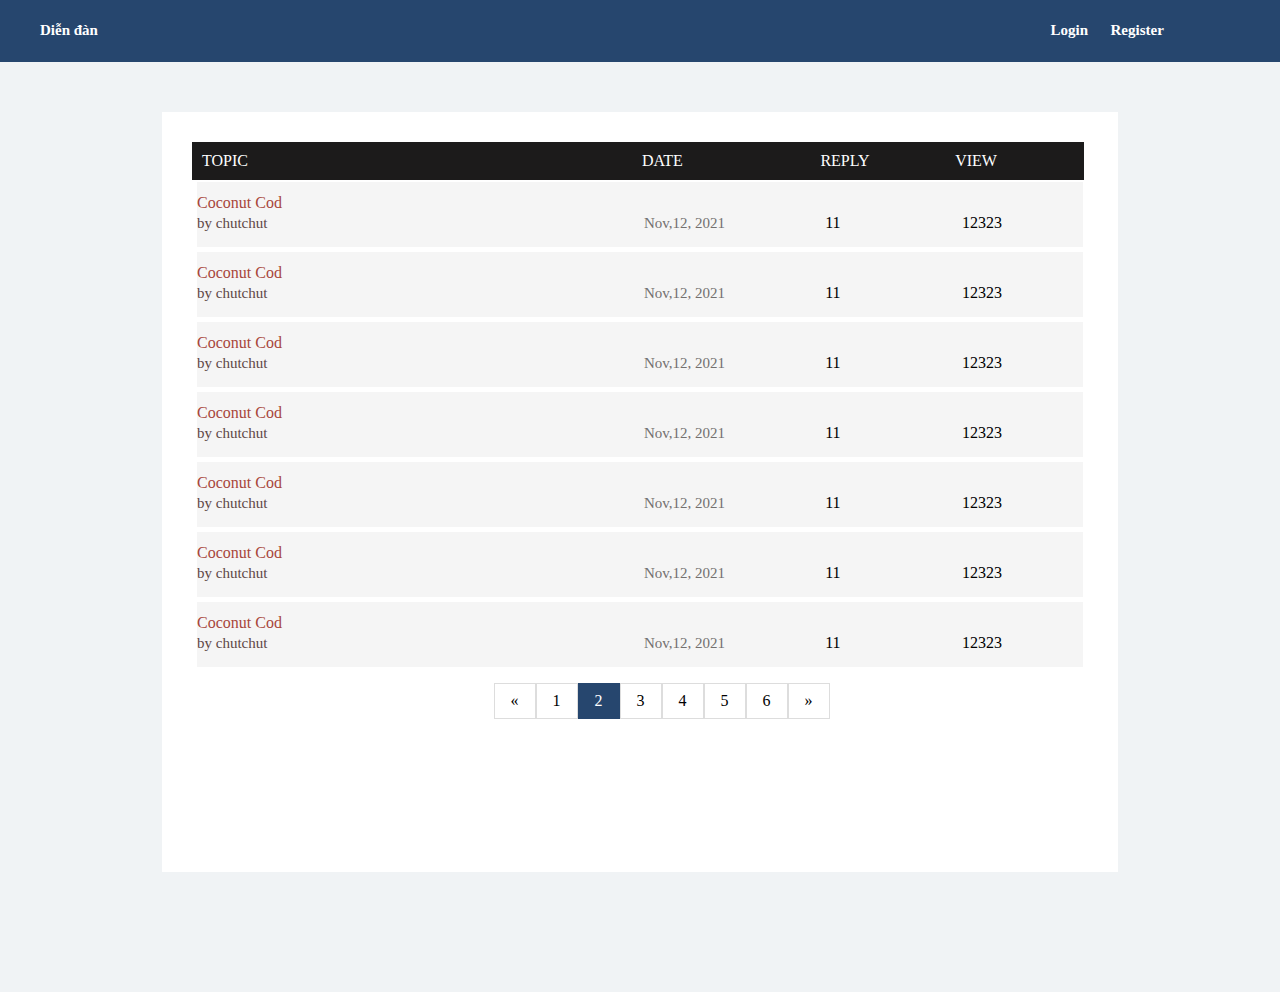
<file: template/index.html>
<!doctype html>
<html lang="en">
<head>
    <meta charset="UTF-8">
    <title>Diễn đàn</title>
    <link href="/template/css/global/style.css" rel="stylesheet" type="text/css">
    <link href="/template/css/global/header.css" rel="stylesheet" type="text/css">
    <link href="/template/css/global/footer.css" rel="stylesheet" type="text/css">
    <link href="/template/css/page/index.css" rel="stylesheet" type="text/css">
</head>
<body>
<header>
    <div class="container-header">
        <div class="title">
            <h2>Diễn đàn</h2>
        </div>
        <div class="user">
            <div class="user-login">
                <h2><a href="/login.php">Login</a></h2>
            </div>
            <div class="user-register">
                <h2><a href="register.php">Register</a></h2>
            </div>
        </div>
    </div>
</header>
<div class="body">
    <div class="list-post">
        <div class="list-header">
            <div class="topic">Topic</div>
            <div class="date">Date</div>
            <div class="reply">Reply</div>
            <div class="view">View</div>
        </div>
        <ul>
            <li class="">
                <div class="topic"><a href="#">Coconut Cod</a><p>by chutchut</p></div>
                <div class="date">Nov,12, 2021</div>
                <div class="reply">11</div>
                <div class="view">12323</div>
            </li>
            <li class="">
                <div class="topic"><a href="#">Coconut Cod</a><p>by chutchut</p></div>
                <div class="date">Nov,12, 2021</div>
                <div class="reply">11</div>
                <div class="view">12323</div>
            </li>
            <li class="">
                <div class="topic"><a href="#">Coconut Cod</a><p>by chutchut</p></div>
                <div class="date">Nov,12, 2021</div>
                <div class="reply">11</div>
                <div class="view">12323</div>
            </li>
            <li class="">
                <div class="topic"><a href="#">Coconut Cod</a><p>by chutchut</p></div>
                <div class="date">Nov,12, 2021</div>
                <div class="reply">11</div>
                <div class="view">12323</div>
            </li>
            <li class="">
                <div class="topic"><a href="#">Coconut Cod</a><p>by chutchut</p></div>
                <div class="date">Nov,12, 2021</div>
                <div class="reply">11</div>
                <div class="view">12323</div>
            </li>
            <li class="">
                <div class="topic"><a href="#">Coconut Cod</a><p>by chutchut</p></div>
                <div class="date">Nov,12, 2021</div>
                <div class="reply">11</div>
                <div class="view">12323</div>
            </li>
            <li class="">
                <div class="topic"><a href="#">Coconut Cod</a><p>by chutchut</p></div>
                <div class="date">Nov,12, 2021</div>
                <div class="reply">11</div>
                <div class="view">12323</div>
            </li>
        </ul>
        <div class="paginate">
            <div class="paginate-items">
                <a href="#">&laquo;</a>
                <a href="#">1</a>
                <a href="#" class="active">2</a>
                <a href="#">3</a>
                <a href="#">4</a>
                <a href="#">5</a>
                <a href="#">6</a>
                <a href="#">&raquo;</a>
            </div>
        </div>

    </div>
</div>

<footer>
   <p>footer</p>
</footer>
</body>
</html>
</file>
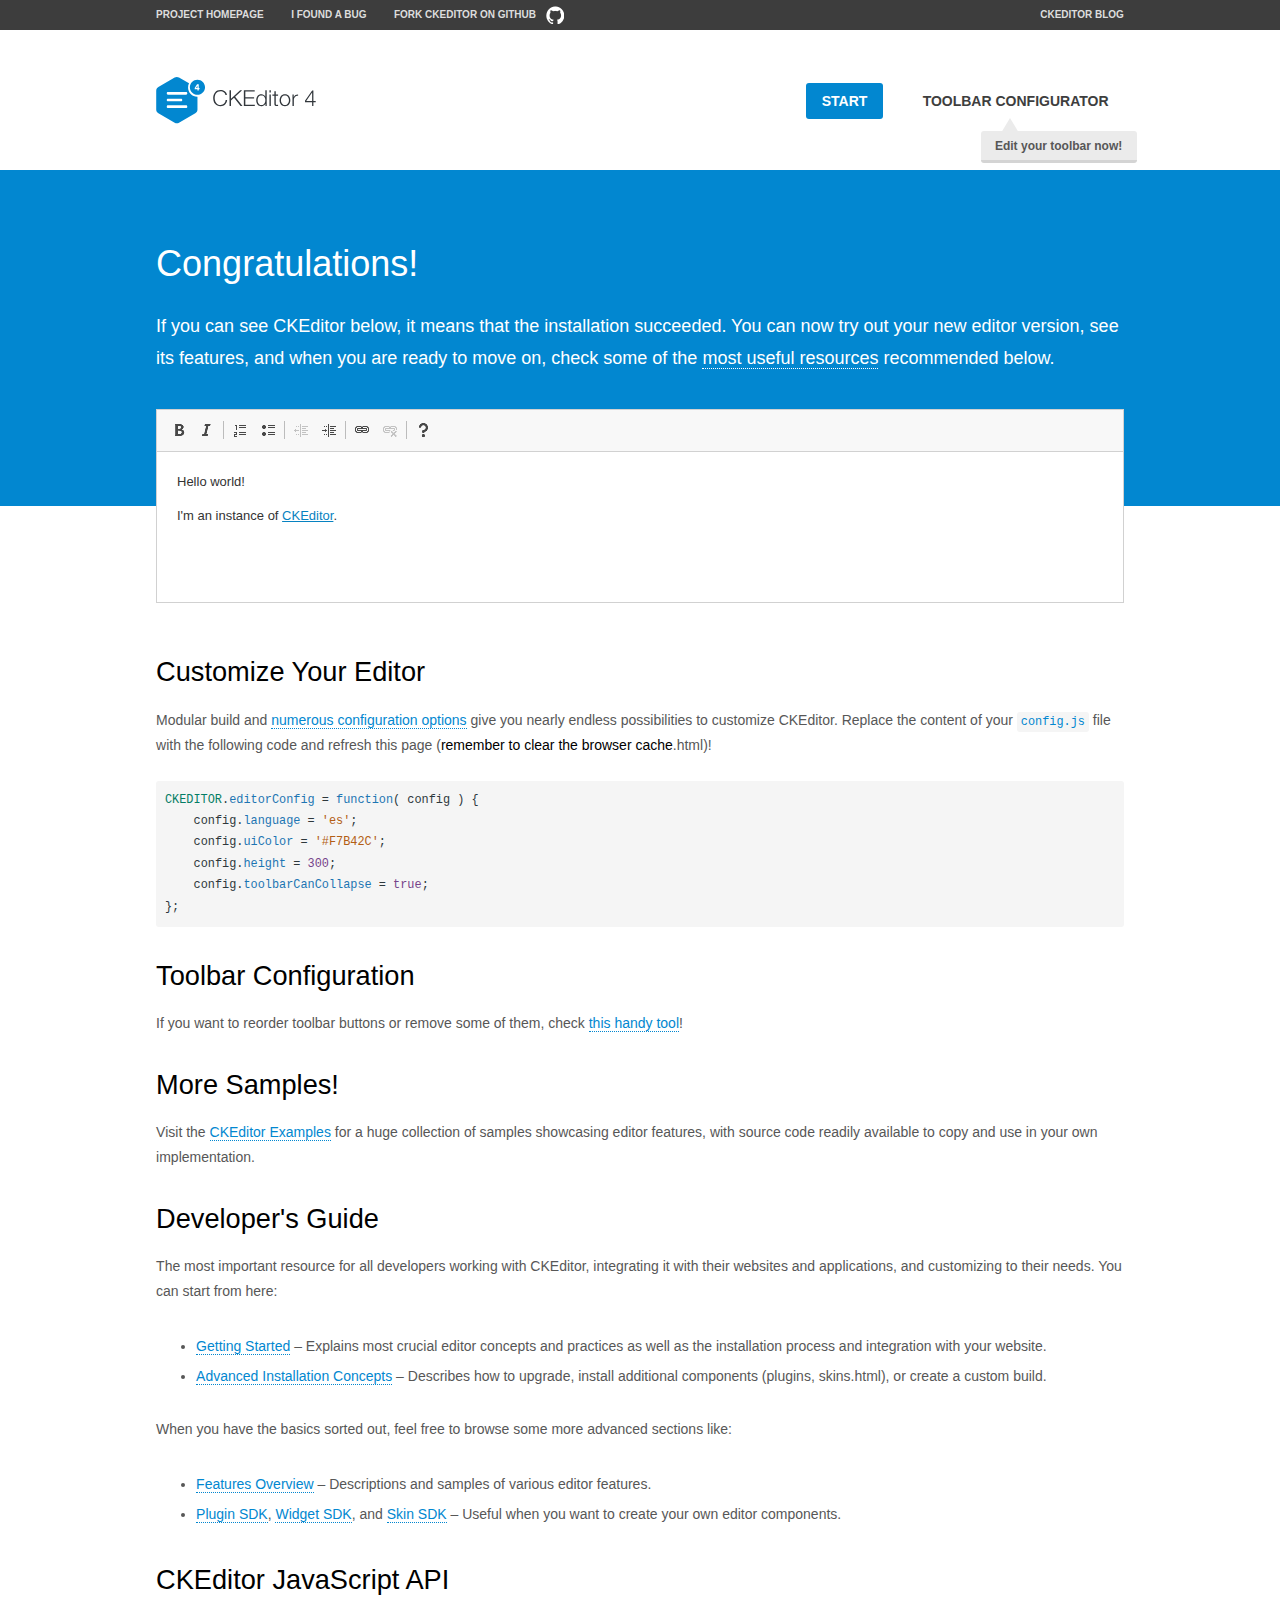
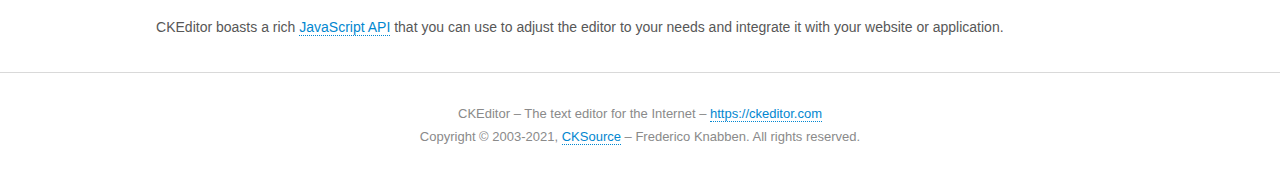
<file: template/library/ckeditor/samples/index.html>
<!DOCTYPE html>
<!--
Copyright (c) 2003-2021, CKSource - Frederico Knabben. All rights reserved.
For licensing, see LICENSE.md or https://ckeditor.com/legal/ckeditor-oss-license
-->
<html lang="en">
<head>
	<meta charset="utf-8">
	<title>CKEditor Sample</title>
	<script src="../ckeditor.js"></script>
	<script src="js/sample.js"></script>
	<link rel="stylesheet" href="css/samples.css">
	<link rel="stylesheet" href="toolbarconfigurator/lib/codemirror/neo.css">
	<meta name="viewport" content="width=device-width,initial-scale=1">
	<meta name="description" content="Try the latest sample of CKEditor 4 and learn more about customizing your WYSIWYG editor with endless possibilities.">
</head>
<body id="main">

<nav class="navigation-a">
	<div class="grid-container">
		<ul class="navigation-a-left grid-width-70">
			<li><a href="https://ckeditor.com/ckeditor-4/">Project Homepage</a></li>
			<li><a href="https://github.com/ckeditor/ckeditor4/issues">I found a bug</a></li>
			<li><a href="https://github.com/ckeditor/ckeditor4" class="icon-pos-right icon-navigation-a-github">Fork CKEditor on GitHub</a></li>
		</ul>
		<ul class="navigation-a-right grid-width-30">
			<li><a href="https://ckeditor.com/blog/">CKEditor Blog</a></li>
		</ul>
	</div>
</nav>

<header class="header-a">
	<div class="grid-container">
		<h1 class="header-a-logo grid-width-30">
			<a href="index.html"><img src="img/logo.svg" onerror="this.src='img/logo.png'; this.onerror=null;" alt="CKEditor Sample"></a>
		</h1>

		<nav class="navigation-b grid-width-70">
			<ul>
				<li><a href="index.html" class="button-a button-a-background">Start</a></li>
				<li><a href="toolbarconfigurator/index.html" class="button-a">Toolbar configurator <span class="balloon-a balloon-a-nw">Edit your toolbar now!</span></a></li>
			</ul>
		</nav>
	</div>
</header>

<main>
	<div class="adjoined-top">
		<div class="grid-container">
			<div class="content grid-width-100">
				<h1>Congratulations!</h1>
				<p>
					If you can see CKEditor below, it means that the installation succeeded.
					You can now try out your new editor version, see its features, and when you are ready to move on, check some of the <a href="#sample-customize">most useful resources</a> recommended below.
				</p>
			</div>
		</div>
	</div>
	<div class="adjoined-bottom">
		<div class="grid-container">
			<div class="grid-width-100">
				<div id="editor">
					<h1>Hello world!</h1>
					<p>I'm an instance of <a href="https://ckeditor.com">CKEditor</a>.</p>
				</div>
			</div>
		</div>
	</div>

	<div class="grid-container">
		<div class="content grid-width-100">
			<section id="sample-customize">
				<h2>Customize Your Editor</h2>
				<p>Modular build and <a href="https://ckeditor.com/docs/ckeditor4/latest/guide/dev_configuration.html">numerous configuration options</a> give you nearly endless possibilities to customize CKEditor. Replace the content of your <code><a href="../config.js">config.js</a></code> file with the following code and refresh this page (<strong>remember to clear the browser cache</strong>.html)!</p>
		<pre class="cm-s-neo CodeMirror"><code><span style="padding-right: 0.1px;"><span class="cm-variable">CKEDITOR</span>.<span class="cm-property">editorConfig</span> <span class="cm-operator">=</span> <span class="cm-keyword">function</span>( <span class="cm-def">config</span> ) {</span>
<span style="padding-right: 0.1px;"><span class="cm-tab">	</span><span class="cm-variable-2">config</span>.<span class="cm-property">language</span> <span class="cm-operator">=</span> <span class="cm-string">'es'</span>;</span>
<span style="padding-right: 0.1px;"><span class="cm-tab">	</span><span class="cm-variable-2">config</span>.<span class="cm-property">uiColor</span> <span class="cm-operator">=</span> <span class="cm-string">'#F7B42C'</span>;</span>
<span style="padding-right: 0.1px;"><span class="cm-tab">	</span><span class="cm-variable-2">config</span>.<span class="cm-property">height</span> <span class="cm-operator">=</span> <span class="cm-number">300</span>;</span>
<span style="padding-right: 0.1px;"><span class="cm-tab">	</span><span class="cm-variable-2">config</span>.<span class="cm-property">toolbarCanCollapse</span> <span class="cm-operator">=</span> <span class="cm-atom">true</span>;</span>
<span style="padding-right: 0.1px;">};</span></code></pre>
			</section>

			<section>
				<h2>Toolbar Configuration</h2>
				<p>If you want to reorder toolbar buttons or remove some of them, check <a href="toolbarconfigurator/index.html">this handy tool</a>!</p>
			</section>

			<section>
				<h2>More Samples!</h2>
				<p>Visit the <a href="https://ckeditor.com/docs/ckeditor4/latest/examples/index.html">CKEditor Examples</a> for a huge collection of samples showcasing editor features, with source code readily available to copy and use in your own implementation.</p>
			</section>

			<section>
				<h2>Developer's Guide</h2>
				<p>The most important resource for all developers working with CKEditor, integrating it with their websites and applications, and customizing to their needs. You can start from here:</p>
				<ul>
					<li><a href="https://ckeditor.com/docs/ckeditor4/latest/guide/dev_installation.html">Getting Started</a> &ndash; Explains most crucial editor concepts and practices as well as the installation process and integration with your website.</li>
					<li><a href="https://ckeditor.com/docs/ckeditor4/latest/guide/dev_advanced_installation.html">Advanced Installation Concepts</a> &ndash; Describes how to upgrade, install additional components (plugins, skins.html), or create a custom build.</li>
				</ul>
					<p>When you have the basics sorted out, feel free to browse some more advanced sections like:</p>
				<ul>
					<li><a href="https://ckeditor.com/docs/ckeditor4/latest/features/index.html">Features Overview</a> &ndash; Descriptions and samples of various editor features.</li>
					<li><a href="https://ckeditor.com/docs/ckeditor4/latest/guide/plugin_sdk_intro.html">Plugin SDK</a>, <a href="https://ckeditor.com/docs/ckeditor4/latest/guide/widget_sdk_intro.html">Widget SDK</a>, and <a href="https://ckeditor.com/docs/ckeditor4/latest/guide/skin_sdk_intro.html">Skin SDK</a> &ndash; Useful when you want to create your own editor components.</li>
				</ul>
			</section>

			<section>
				<h2>CKEditor JavaScript API</h2>
				<p>CKEditor boasts a rich <a href="https://ckeditor.com/docs/ckeditor4/latest/api/index.html">JavaScript API</a> that you can use to adjust the editor to your needs and integrate it with your website or application.</p>
			</section>
		</div>
	</div>
</main>

<footer class="footer-a grid-container">
	<div class="grid-container">
		<p class="grid-width-100">
			CKEditor &ndash; The text editor for the Internet &ndash; <a class="samples" href="https://ckeditor.com/">https://ckeditor.com</a>
		</p>
		<p class="grid-width-100" id="copy">
			Copyright &copy; 2003-2021, <a class="samples" href="https://cksource.com/">CKSource</a> &ndash; Frederico Knabben. All rights reserved.
		</p>
	</div>
</footer>
<script>
	initSample();
</script>

</body>
</html>
</file>
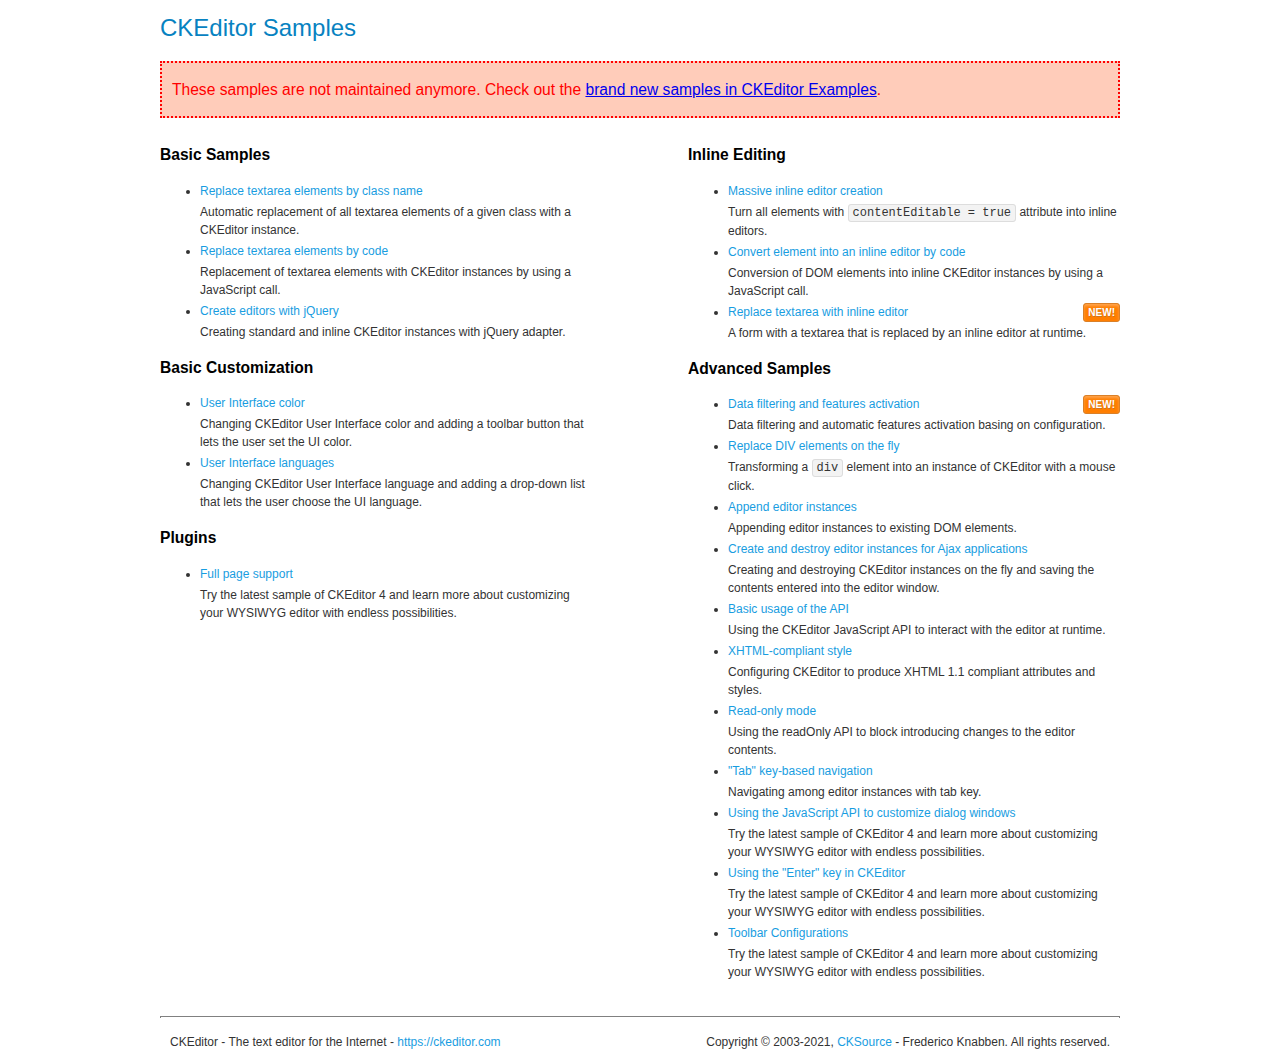
<file: template/library/ckeditor/samples/old/index.html>
<!DOCTYPE html>
<!--
Copyright (c) 2003-2021, CKSource - Frederico Knabben. All rights reserved.
For licensing, see LICENSE.md or https://ckeditor.com/legal/ckeditor-oss-license
-->
<html lang="en">
<head>
	<meta charset="utf-8">
	<title>CKEditor Samples</title>
	<link rel="stylesheet" href="sample.css">
	<meta name="description" content="Try the latest sample of CKEditor 4 and learn more about customizing your WYSIWYG editor with endless possibilities.">
</head>
<body>
	<h1 class="samples">
		CKEditor Samples
	</h1>
	<div class="warning deprecated">
		These samples are not maintained anymore. Check out the <a href="https://ckeditor.com/docs/ckeditor4/latest/examples/index.html">brand new samples in CKEditor Examples</a>.
	</div>
	<div class="twoColumns">
		<div class="twoColumnsLeft">
			<h2 class="samples">
				Basic Samples
			</h2>
			<dl class="samples">
				<dt><a class="samples" href="replacebyclass.html">Replace textarea elements by class name</a></dt>
				<dd>Automatic replacement of all textarea elements of a given class with a CKEditor instance.</dd>

				<dt><a class="samples" href="replacebycode.html">Replace textarea elements by code</a></dt>
				<dd>Replacement of textarea elements with CKEditor instances by using a JavaScript call.</dd>

				<dt><a class="samples" href="jquery.html">Create editors with jQuery</a></dt>
				<dd>Creating standard and inline CKEditor instances with jQuery adapter.</dd>
			</dl>

			<h2 class="samples">
				Basic Customization
			</h2>
			<dl class="samples">
				<dt><a class="samples" href="uicolor.html">User Interface color</a></dt>
				<dd>Changing CKEditor User Interface color and adding a toolbar button that lets the user set the UI color.</dd>

				<dt><a class="samples" href="uilanguages.html">User Interface languages</a></dt>
				<dd>Changing CKEditor User Interface language and adding a drop-down list that lets the user choose the UI language.</dd>
			</dl>


			<h2 class="samples">Plugins</h2>
<dl class="samples">
<dt><a class="samples" href="wysiwygarea/fullpage.html">Full page support</a></dt>
<dd>Try the latest sample of CKEditor 4 and learn more about customizing your WYSIWYG editor with endless possibilities.</dd>
</dl>
		</div>
		<div class="twoColumnsRight">
			<h2 class="samples">
				Inline Editing
			</h2>
			<dl class="samples">
				<dt><a class="samples" href="inlineall.html">Massive inline editor creation</a></dt>
				<dd>Turn all elements with <code>contentEditable = true</code> attribute into inline editors.</dd>

				<dt><a class="samples" href="inlinebycode.html">Convert element into an inline editor by code</a></dt>
				<dd>Conversion of DOM elements into inline CKEditor instances by using a JavaScript call.</dd>

				<dt><a class="samples" href="inlinetextarea.html">Replace textarea with inline editor</a> <span class="new">New!</span></dt>
				<dd>A form with a textarea that is replaced by an inline editor at runtime.</dd>

				
			</dl>

			<h2 class="samples">
				Advanced Samples
			</h2>
			<dl class="samples">
				<dt><a class="samples" href="datafiltering.html">Data filtering and features activation</a> <span class="new">New!</span></dt>
				<dd>Data filtering and automatic features activation basing on configuration.</dd>

				<dt><a class="samples" href="divreplace.html">Replace DIV elements on the fly</a></dt>
				<dd>Transforming a <code>div</code> element into an instance of CKEditor with a mouse click.</dd>

				<dt><a class="samples" href="appendto.html">Append editor instances</a></dt>
				<dd>Appending editor instances to existing DOM elements.</dd>

				<dt><a class="samples" href="ajax.html">Create and destroy editor instances for Ajax applications</a></dt>
				<dd>Creating and destroying CKEditor instances on the fly and saving the contents entered into the editor window.</dd>

				<dt><a class="samples" href="api.html">Basic usage of the API</a></dt>
				<dd>Using the CKEditor JavaScript API to interact with the editor at runtime.</dd>

				<dt><a class="samples" href="xhtmlstyle.html">XHTML-compliant style</a></dt>
				<dd>Configuring CKEditor to produce XHTML 1.1 compliant attributes and styles.</dd>

				<dt><a class="samples" href="readonly.html">Read-only mode</a></dt>
				<dd>Using the readOnly API to block introducing changes to the editor contents.</dd>

				<dt><a class="samples" href="tabindex.html">"Tab" key-based navigation</a></dt>
				<dd>Navigating among editor instances with tab key.</dd>


				
<dt><a class="samples" href="dialog/dialog.html">Using the JavaScript API to customize dialog windows</a></dt>
<dd>Try the latest sample of CKEditor 4 and learn more about customizing your WYSIWYG editor with endless possibilities.</dd>

<dt><a class="samples" href="enterkey/enterkey.html">Using the &quot;Enter&quot; key in CKEditor</a></dt>
<dd>Try the latest sample of CKEditor 4 and learn more about customizing your WYSIWYG editor with endless possibilities.</dd>

<dt><a class="samples" href="toolbar/toolbar.html">Toolbar Configurations</a></dt>
<dd>Try the latest sample of CKEditor 4 and learn more about customizing your WYSIWYG editor with endless possibilities.</dd>

			</dl>
		</div>
	</div>
	<div id="footer">
		<hr>
		<p>
			CKEditor - The text editor for the Internet - <a class="samples" href="https://ckeditor.com/">https://ckeditor.com</a>
		</p>
		<p id="copy">
			Copyright &copy; 2003-2021, <a class="samples" href="https://cksource.com/">CKSource</a> - Frederico Knabben. All rights reserved.
		</p>
	</div>
</body>
</html>
</file>
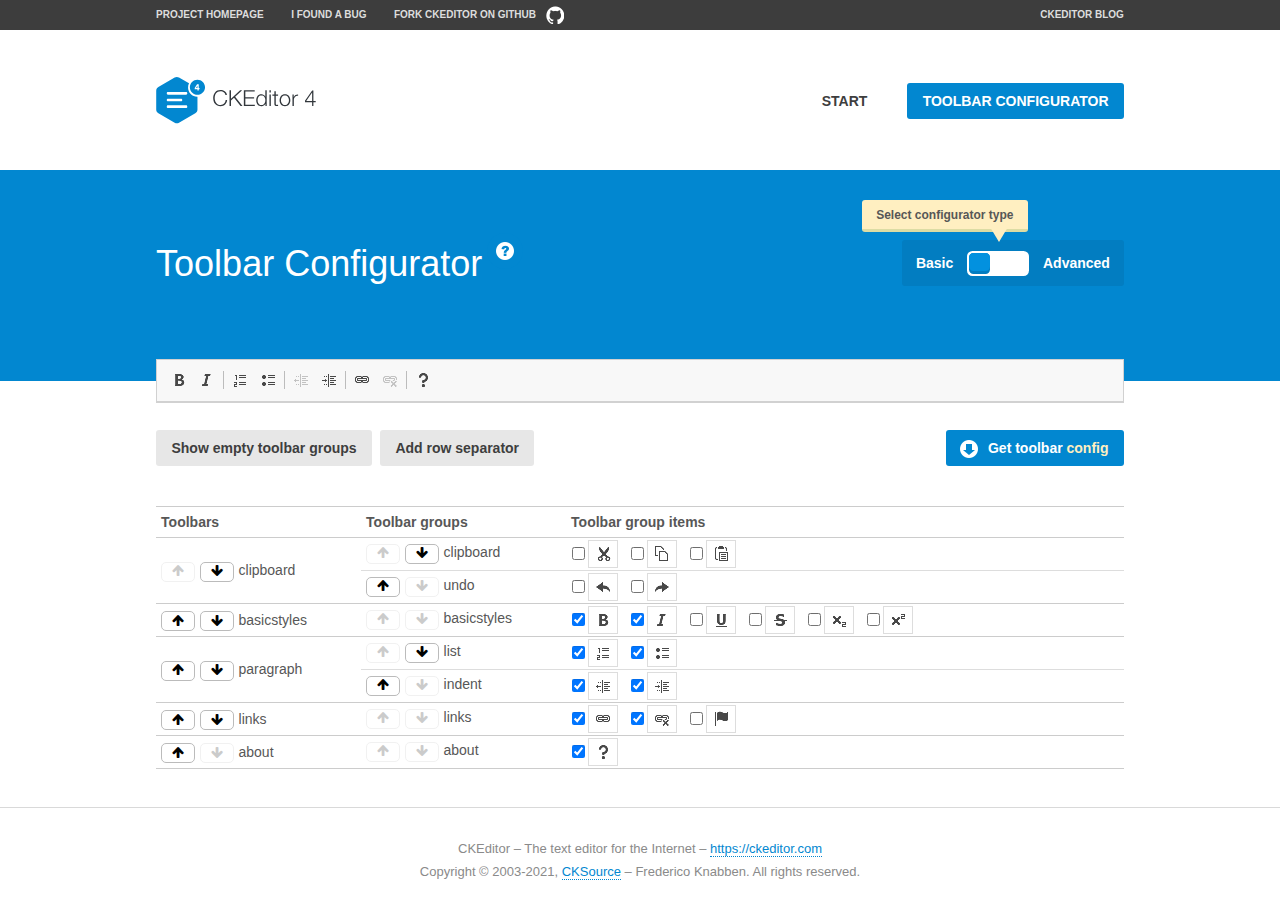
<file: template/library/ckeditor/samples/toolbarconfigurator/index.html>
<!DOCTYPE html>
<!--
Copyright (c) 2003-2021, CKSource - Frederico Knabben. All rights reserved.
For licensing, see LICENSE.md or https://ckeditor.com/legal/ckeditor-oss-license
-->
<!--[if IE 8]><html class="ie8"><![endif]-->
<!--[if gt IE 8]><html><![endif]-->
<!--[if !IE]><!--><html lang="en"><!--<![endif]-->
<head>
	<meta charset="utf-8">
	<title>Toolbar Configurator</title>
	<script src="../../ckeditor.js"></script>
	<script>
		if ( CKEDITOR.env.ie && CKEDITOR.env.version < 9 )
			CKEDITOR.tools.enableHtml5Elements( document );
	</script>
	<link rel="stylesheet" href="lib/codemirror/codemirror.css">
	<link rel="stylesheet" href="lib/codemirror/show-hint.css">
	<link rel="stylesheet" href="lib/codemirror/neo.css">
	<link rel="stylesheet" href="css/fontello.css">
	<link rel="stylesheet" href="../css/samples.css">
	<meta name="description" content="Try the latest sample of CKEditor 4 and learn more about customizing your WYSIWYG editor with endless possibilities.">
</head>
<body id="toolbar">

<nav class="navigation-a">
	<div class="grid-container">
		<ul class="navigation-a-left grid-width-70">
			<li><a href="https://ckeditor.com/ckeditor-4/">Project Homepage</a></li>
			<li><a href="https://github.com/ckeditor/ckeditor4/issues">I found a bug</a></li>
			<li><a href="https://github.com/ckeditor/ckeditor4" class="icon-pos-right icon-navigation-a-github">Fork CKEditor on GitHub</a></li>
		</ul>
		<ul class="navigation-a-right grid-width-30">
			<li><a href="https://ckeditor.com/blog/">CKEditor Blog</a></li>
		</ul>
	</div>
</nav>

<header class="header-a">
	<div class="grid-container">
		<h1 class="header-a-logo grid-width-30">
			<a href="../index.html"><img src="../img/logo.svg" onerror="this.src='../img/logo.png'; this.onerror=null;" alt="CKEditor Logo"></a>
		</h1>
		<nav class="navigation-b grid-width-70">
			<ul>
				<li><a href="../index.html"  class="button-a">Start</a></li>
				<li><a href="index.html"  class="button-a button-a-background">Toolbar configurator</a></li>
			</ul>
		</nav>
	</div>
</header>

<main>
	<div class="adjoined-top">
		<div class="grid-container">
			<div class="content grid-width-100">
				<div class="grid-container-nested">
					<h1 class="grid-width-60">
						Toolbar Configurator
						<a href="#help-content" type="button" title="Configurator help" id="help" class="button-a button-a-background button-a-no-text icon-pos-left icon-question-mark">Help</a>
					</h1>

					<div class="grid-width-40 grid-switch-magic">
						<div class="switch">
							<span class="balloon-a balloon-a-se">Select configurator type</span>
							<input type="radio" name="radio" data-num="1" id="radio-basic" />
							<input type="radio" name="radio" data-num="2" id="radio-advanced" />
							<label data-for="1" for="radio-basic">Basic</label>
							<span class="switch-inner">
								<span class="handler"></span>
							</span>
							<label data-for="2" for="radio-advanced">Advanced</label>
						</div>
					</div>
				</div>
			</div>
		</div>
	</div>
	<div class="adjoined-bottom">
		<div class="grid-container">
			<div class="grid-width-100">
				<div class="editors-container">
					<div id="editor-basic"></div>
					<div id="editor-advanced"></div>
				</div>
			</div>
		</div>
	</div>

	<div class="grid-container configurator">
		<div class="content grid-width-100">
			<div class="configurator">
				<div>
					<div id="toolbarModifierWrapper"></div>
				</div>
			</div>
		</div>
	</div>

	<div id="help-content">
		<div class="grid-container">
			<div class="grid-width-100">
				<h2>What Am I Doing Here?</h2>

				<div class="grid-container grid-container-nested">
					<div class="basic">
						<div class="grid-width-50">
							<p>Arrange <a href="https://ckeditor.com/docs/ckeditor4/latest/api/CKEDITOR_config.html#cfg-toolbarGroups">toolbar groups</a>, toggle <a href="https://ckeditor.com/docs/ckeditor4/latest/api/CKEDITOR_config.html#cfg-removeButtons">button visibility</a> according to your needs and get your toolbar configuration.</p>
							<p>You can replace the content of the <a href="../../config.js"><code>config.js</code></a> file with the generated configuration. If you already set some configuration options you will need to merge both configurations.</p>
						</div>
						<div class="grid-width-50">
							<p>Read more about different ways of <a href="https://ckeditor.com/docs/ckeditor4/latest/guide/dev_configuration.html">setting configuration</a> and do not forget about <strong>clearing browser cache</strong>.</p>
							<p>Arranging toolbar groups is the recommended way of configuring the toolbar, but if you need more freedom you can use the <a href="#advanced">advanced configurator</a>.</p>
						</div>
					</div>
					<div class="advanced" style="display: none;">
						<div class="grid-width-50">
							<p>With this code editor you can edit your <a href="https://ckeditor.com/docs/ckeditor4/latest/api/CKEDITOR_config.html#cfg-toolbar">toolbar configuration</a> live.</p>
							<p>You can replace the content of the <a href="../../config.js"><code>config.js</code></a> file with the generated configuration. If you already set some configuration options you will need to merge both configurations.</p>
						</div>
						<div class="grid-width-50">
							<p>Read more about different ways of <a href="https://ckeditor.com/docs/ckeditor4/latest/guide/dev_configuration.html">setting configuration</a> and do not forget about <strong>clearing browser cache</strong>.</p>
						</div>
					</div>
				</div>

				<p class="grid-container grid-container-nested">
					<button type="button" class="help-content-close grid-width-100 button-a button-a-background">Got it. Let's play!</button>
				</p>
			</div>
		</div>
	</div>
</main>

<footer class="footer-a grid-container">
	<p class="grid-width-100">
		CKEditor &ndash; The text editor for the Internet &ndash; <a class="samples" href="https://ckeditor.com/">https://ckeditor.com</a>
	</p>
	<p class="grid-width-100" id="copy">
		Copyright &copy; 2003-2021, <a class="samples" href="https://cksource.com/">CKSource</a> &ndash; Frederico Knabben. All rights reserved.
	</p>
</footer>

<script src="lib/codemirror/codemirror.js"></script>
<script src="lib/codemirror/javascript.js"></script>
<script src="lib/codemirror/show-hint.js"></script>

<script src="js/fulltoolbareditor.js"></script>
<script src="js/abstracttoolbarmodifier.js"></script>
<script src="js/toolbarmodifier.js"></script>
<script src="js/toolbartextmodifier.js"></script>
<script src="../js/sf.js"></script>

<script>
	( function() {
		'use strict';

		var mode = ( window.location.hash.substr( 1 ) === 'advanced' ) ? 'advanced' : 'basic',
			configuratorSection = CKEDITOR.document.findOne( 'main > .grid-container.configurator' ),
			basicInstruction = CKEDITOR.document.findOne( '#help-content .basic' ),
			advancedInstruction = CKEDITOR.document.findOne( '#help-content .advanced' ),

			// Configurator mode switcher.
			modeSwitchBasic = CKEDITOR.document.getById( 'radio-basic' ),
			modeSwitchAdvanced = CKEDITOR.document.getById( 'radio-advanced' );

		// Initial setup
		function updateSwitcher() {
			if ( mode === 'advanced' ) {
				modeSwitchAdvanced.$.checked = true;
			} else {
				modeSwitchBasic.$.checked = true;
			}
		}

		updateSwitcher();

		CKEDITOR.document.getWindow().on( 'hashchange', function( e ) {
			var hash = window.location.hash.substr( 1 );
			if ( !( hash === 'advanced' || hash === 'basic' ) ) {
				return;
			}
			mode = hash;
			onToolbarsDone( mode );
		} );

		CKEDITOR.document.getWindow().on( 'resize', function() {
			updateToolbar( ( mode === 'basic' ? toolbarModifier : toolbarTextModifier )[ 'editorInstance' ] );
		} );

		function onRefresh( modifier ) {
			modifier = modifier || this;

			if ( mode === 'basic' && modifier instanceof ToolbarConfigurator.ToolbarTextModifier ) {
				return;
			}

			// CodeMirror container becomes visible, so we need to refresh and to avoid rendering problems.
			if ( mode === 'advanced' && modifier instanceof ToolbarConfigurator.ToolbarTextModifier ) {
				modifier.codeContainer.refresh();
			}

			updateToolbar( modifier.editorInstance );
		}

		function updateToolbar( editor ) {
			var editorContainer = editor.container;

			// Not always editor is loaded.
			if ( !editorContainer ) {
				return;
			}

			var displayStyle = editorContainer.getStyle( 'display' );

			editorContainer.setStyle( 'display', 'block' );

			var newHeight = editorContainer.getSize( 'height' );

			var newMarginTop = parseInt( editorContainer.getComputedStyle( 'margin-top' ), 10 );
			newMarginTop = ( isNaN( newMarginTop ) ? 0 : Number( newMarginTop ) );

			var newMarginBottom = parseInt( editorContainer.getComputedStyle( 'margin-bottom' ), 10 );
			newMarginBottom = ( isNaN( newMarginBottom ) ? 0 : Number( newMarginBottom ) );

			var result = newHeight + newMarginTop + newMarginBottom;

			editorContainer.setStyle( 'display', displayStyle );

			editor.container.getAscendant( 'div' ).setStyle( 'height', result + 'px' );
		}

		var toolbarModifier = new ToolbarConfigurator.ToolbarModifier( 'editor-basic' );

		var done = 0;
		toolbarModifier.init( onToolbarInit );
		toolbarModifier.onRefresh = onRefresh;

		CKEDITOR.document.getById( 'toolbarModifierWrapper' ).append( toolbarModifier.mainContainer );

		var toolbarTextModifier = new ToolbarConfigurator.ToolbarTextModifier( 'editor-advanced' );
		toolbarTextModifier.init( onToolbarInit );
		toolbarTextModifier.onRefresh = onRefresh;

		function onToolbarInit() {
			if ( ++done === 2 ) {
				onToolbarsDone();

				positionSticky.watch( CKEDITOR.document.findOne( '.toolbar' ), function() {
					return mode === 'advanced';
				} );
			}
		}

		function onToolbarsDone() {
			if ( mode === 'basic' ) {
				toggleModeBasic( false );
			} else {
				toggleModeAdvanced( false );
			}

			updateSwitcher();

			setTimeout( function() {
				CKEDITOR.document.findOne( '.editors-container' ).addClass( 'active' );
				CKEDITOR.document.findOne( '#toolbarModifierWrapper' ).addClass( 'active' );
			}, 200 );
		}

		CKEDITOR.document.getById( 'toolbarModifierWrapper' ).append( toolbarTextModifier.mainContainer );

		function toogleModeSwitch( onElement, offElement, onModifier, offModifier ) {
			onElement.addClass( 'fancy-button-active' );
			offElement.removeClass( 'fancy-button-active' );

			onModifier.showUI();
			offModifier.hideUI();
		}

		function toggleModeBasic( callOnRefresh ) {
			callOnRefresh = ( callOnRefresh !== false );
			mode = 'basic';
			window.location.hash = '#basic';
			toogleModeSwitch( modeSwitchBasic, modeSwitchAdvanced, toolbarModifier, toolbarTextModifier );

			configuratorSection.removeClass( 'freed-width' );
			basicInstruction.show();
			advancedInstruction.hide();

			callOnRefresh && onRefresh( toolbarModifier );
		}

		function toggleModeAdvanced( callOnRefresh ) {
			callOnRefresh = ( callOnRefresh !== false );
			mode = 'advanced';
			window.location.hash = '#advanced';
			toogleModeSwitch( modeSwitchAdvanced, modeSwitchBasic, toolbarTextModifier, toolbarModifier );

			configuratorSection.addClass( 'freed-width' );
			advancedInstruction.show();
			basicInstruction.hide();

			callOnRefresh && onRefresh( toolbarTextModifier );
		}

		modeSwitchBasic.on( 'click', toggleModeBasic );
		modeSwitchAdvanced.on( 'click', toggleModeAdvanced );

		//
		// Position:sticky for the toolbar.
		//

		// Will make elements behave like they were styled with position:sticky.
		var positionSticky = {
			// Store object: {
			// 		element: CKEDITOR.dom.element, // Element which will float.
			// 		placeholder: CKEDITOR.dom.element, // Placeholder which is place to prevent page bounce.
			// 		isFixed: boolean // Whether element float now.
			// }
			watched: [],

			active: [],

			staticContainer: null,

			init: function() {
				var element = CKEDITOR.dom.element.createFromHtml(
					'<div class="staticContainer">' +
						'<div class="grid-container" >' +
							'<div class="grid-width-100">' +
								'<div class="inner"></div>' +
							'</div>' +
						'</div>' +
					'</div>' );

				this.staticContainer = element.findOne( '.inner' );

				CKEDITOR.document.getBody().append( element );
			},

			watch: function( element, preventFunc ) {
				this.watched.push( {
					element: element,
					placeholder: new CKEDITOR.dom.element( 'div' ),
					isFixed: false,
					preventFunc: preventFunc
				} );
			},

			checkAll: function() {
				for ( var i = 0; i < this.watched.length; i++ ) {
					this.check( this.watched[ i ] );
				}
			},

			check: function( element ) {
				var isFixed = element.isFixed;
				var shouldBeFixed = this.shouldBeFixed( element );

				// Nothing to be done.
				if ( isFixed === shouldBeFixed ) {
					return;
				}

				var placeholder = element.placeholder;

				if ( isFixed ) {
					// Unfixing.

					element.element.insertBefore( placeholder );
					placeholder.remove();

					element.element.removeStyle( 'margin' );

					this.active.splice( CKEDITOR.tools.indexOf( this.active, element ), 1 );

				} else {
					// Fixing.
					placeholder.setStyle( 'width', element.element.getSize( 'width' ) + 'px' );
					placeholder.setStyle( 'height', element.element.getSize( 'height' ) + 'px' );
					placeholder.setStyle( 'margin-bottom', element.element.getComputedStyle( 'margin-bottom' ) );
					placeholder.setStyle( 'display', element.element.getComputedStyle( 'display' ) );
					placeholder.insertAfter( element.element );

					this.staticContainer.append( element.element );

					this.active.push( element );
				}

				element.isFixed = !element.isFixed;
			},

			shouldBeFixed: function( element ) {
				if ( element.preventFunc && element.preventFunc() ) {
					return false;
				}

				// If element is already fixed we are checking it's placeholder.
				var related = ( element.isFixed ? element.placeholder : element.element ),
					clientRect = related.$.getBoundingClientRect(),
					staticHeight = this.staticContainer.getSize('height' ),
					elemHeight = element.element.getSize( 'height' );

				if ( element.isFixed ) {
					return ( clientRect.top + elemHeight < staticHeight );
				} else {
					return ( clientRect.top < staticHeight );
				}
			}
		};

		positionSticky.init();

		CKEDITOR.document.getWindow().on( 'scroll',
			CKEDITOR.tools.eventsBuffer( 100, positionSticky.checkAll, positionSticky ).input
		);

		// Make the toolbar sticky.
		positionSticky.watch( CKEDITOR.document.findOne( '.editors-container' ) );

		// Help button and help-content.
		( function() {
			var helpButton = CKEDITOR.document.getById( 'help' ),
				helpContent = CKEDITOR.document.getById( 'help-content' );

			// Don't show help button on IE8 because it's unsupported by Pico Modal.
			if ( CKEDITOR.env.ie && CKEDITOR.env.version == 8 ) {
				helpButton.hide();
			} else {
				// Display help modal when the button is clicked.
				helpButton.on( 'click', function( evt ) {
					SF.modal( {
						// Clone modal content from DOM.
						content: helpContent.getHtml(),

						afterCreate: function( modal ) {
							// Enable modal content button to close the modal.
							new CKEDITOR.dom.element( modal.modalElem() ).findOne( '.help-content-close' ).once( 'click', modal.close );
						}
					} ).show();
				} );
			}
		} )();
	} )();
</script>
</body>
</html>
</file>
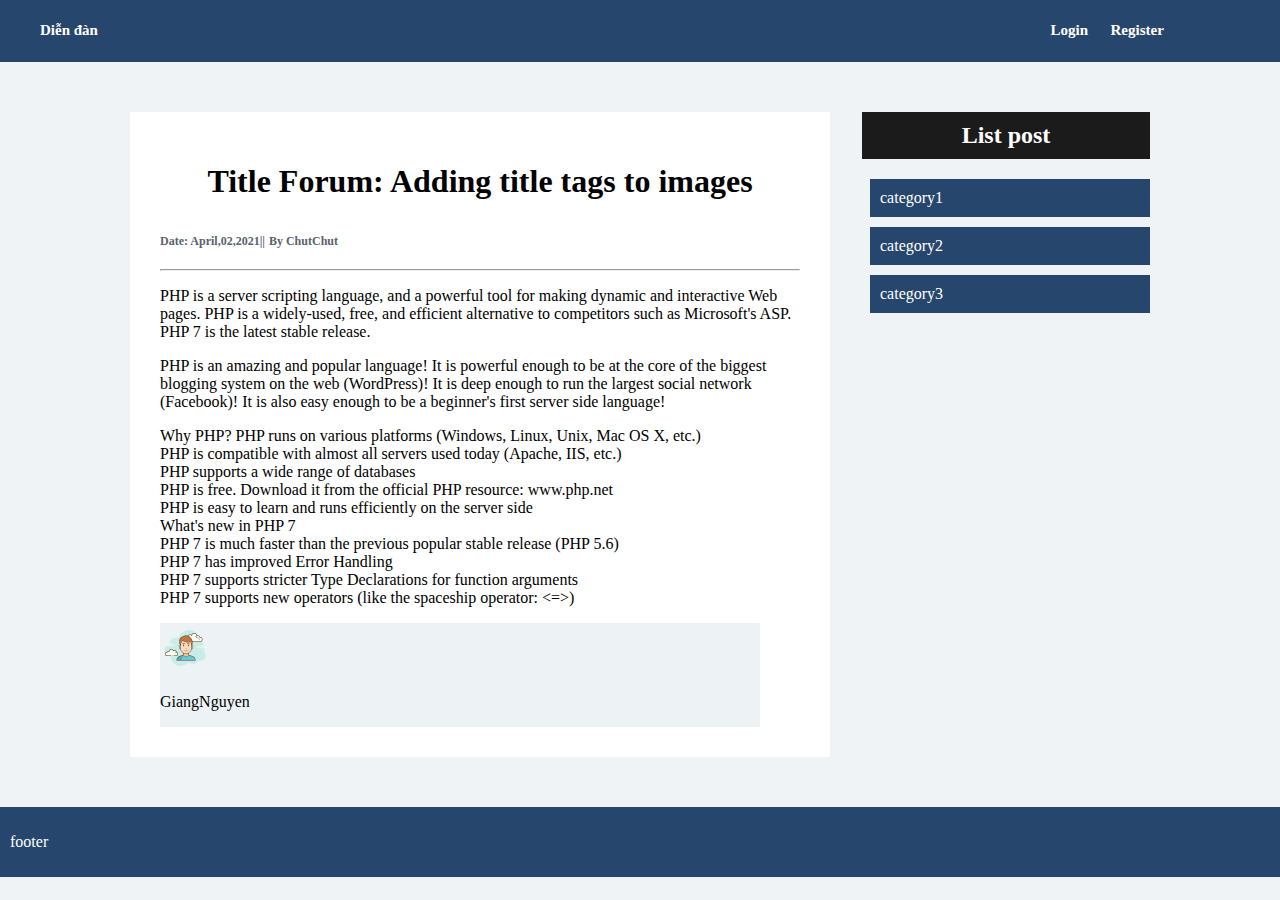
<file: template/detail.html>
<!doctype html>
<html lang="en">
<head>
    <meta charset="UTF-8">
    <title>Diễn đàn</title>
    <link href="/template/css/global/style.css" rel="stylesheet" type="text/css">
    <link href="/template/css/global/header.css" rel="stylesheet" type="text/css">
    <link href="/template/css/global/footer.css" rel="stylesheet" type="text/css">
    <link href="/template/css/page/detail.css" rel="stylesheet" type="text/css">
</head>
<body>
<header>
    <div class="container-header">
        <div class="title">
            <h2>Diễn đàn</h2>
        </div>
        <div class="user">
            <div class="user-login">
                <h2><a href="/login.php">Login</a></h2>
            </div>
            <div class="user-register">
                <h2><a href="register.php">Register</a></h2>
            </div>
        </div>
    </div>
</header>
<div class="body">
    <div class="content">
        <div class="header-forum">
                <h1>Title Forum: Adding title tags to images</h1>
                <p>Date: April,02,2021|| </p>
                <p>By ChutChut</p>
        </div><hr>
        <div class="main-content">
            <p>PHP is a server scripting language, and a powerful tool for making dynamic and interactive Web pages.

                PHP is a widely-used, free, and efficient alternative to competitors such as Microsoft's ASP.

                PHP 7 is the latest stable release.</p>
            <p>
                PHP is an amazing and popular language!

                It is powerful enough to be at the core of the biggest blogging system on the web (WordPress)!
                It is deep enough to run the largest social network (Facebook)!
                It is also easy enough to be a beginner's first server side language!
            </p>
            <p>
                Why PHP?
                PHP runs on various platforms (Windows, Linux, Unix, Mac OS X, etc.)<br>
                PHP is compatible with almost all servers used today (Apache, IIS, etc.)<br>
                PHP supports a wide range of databases<br>
                PHP is free. Download it from the official PHP resource: www.php.net<br>
                PHP is easy to learn and runs efficiently on the server side<br>
                What's new in PHP 7<br>
                PHP 7 is much faster than the previous popular stable release (PHP 5.6)<br>
                PHP 7 has improved Error Handling<br>
                PHP 7 supports stricter Type Declarations for function arguments<br>
                PHP 7 supports new operators (like the spaceship operator: <=>)<br>

            </p>
        </div>
        <div class="comment">
            <div class="image-user">
                <img src="user-male.png">
            </div>
            <div class="comment-user">
                <p>GiangNguyen</p>
            </div>


        </div>
    </div>

    <div class="sidebar">
        <div class="sidebar-title">
            <h2>List post</h2>
        </div>
        <ul class="items">
            <li class="item">category1</li>
            <li class="item">category2</li>
            <li class="item">category3</li>
        </ul>

    </div>
</div>

<footer>
    <p>footer</p>
</footer>
</body>
</html>
</file>
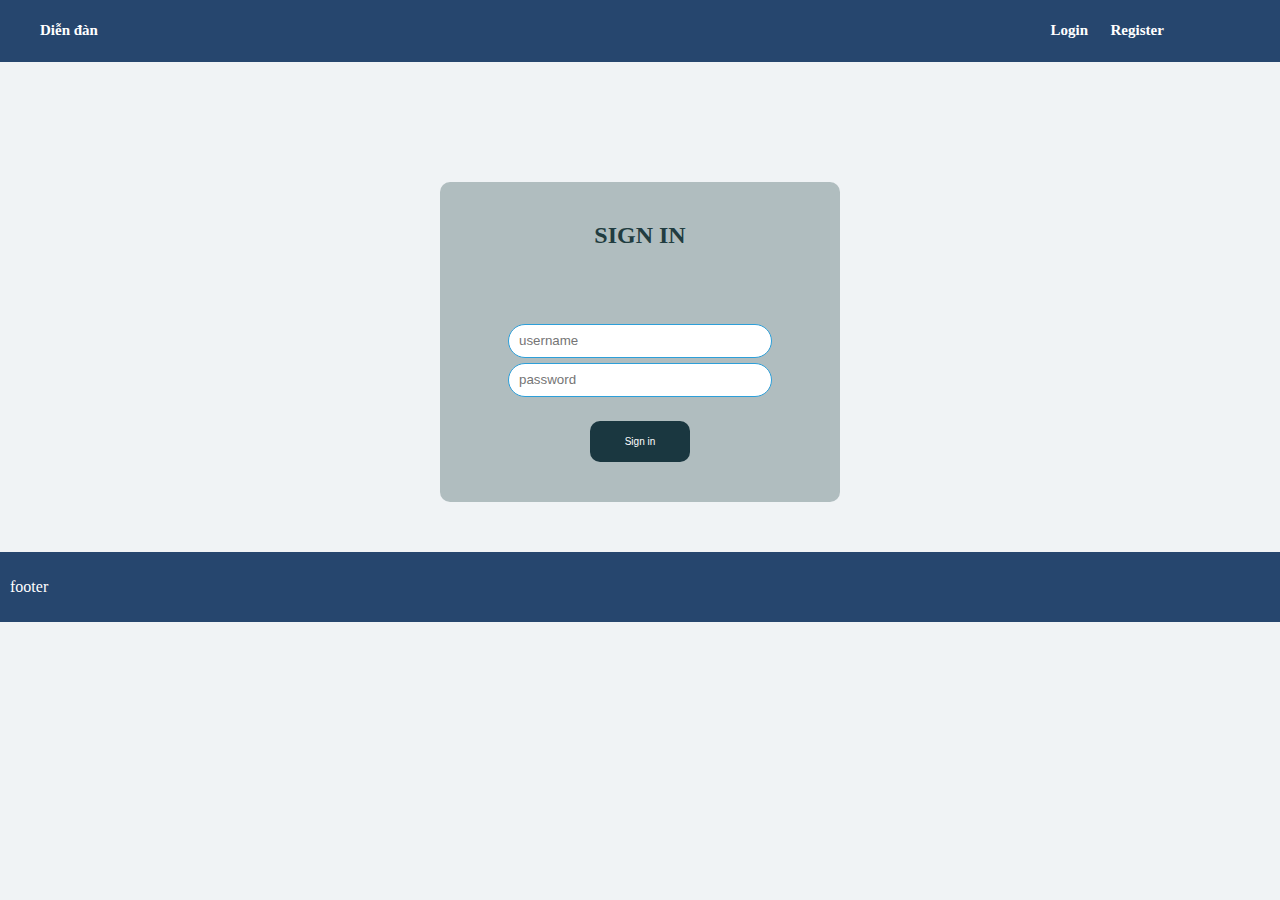
<file: template/login.html>
<!doctype html>
<html lang="en">
<head>
    <meta charset="UTF-8">
    <title>Diễn đàn</title>
    <link href="/template/css/global/style.css" rel="stylesheet" type="text/css">
    <link href="/template/css/global/header.css" rel="stylesheet" type="text/css">
    <link href="/template/css/global/footer.css" rel="stylesheet" type="text/css">
    <link href="/template/css/page/login.css" rel="stylesheet" type="text/css">
</head>
<body>
<header>
    <div class="container-header">
        <div class="title">
            <h2>Diễn đàn</h2>
        </div>
        <div class="user">
            <div class="user-login">
                <h2><a href="/login.php">Login</a></h2>
            </div>
            <div class="user-register">
                <h2><a href="register.php">Register</a></h2>
            </div>
        </div>
    </div>
</header>
<div class="body">
    <div class="login-container">
        <div class="login-page">
            <h2>SIGN IN</h2>
            <div class="input">
                <div class="username">
                    <input type="name" placeholder="username">
                </div>
                <div class="password">
                    <input type="password" placeholder="password">
                </div>
            </div>
            <div class="sign-in">
                <button>Sign in</button>
            </div>
        </div>
    </div>
</div>

<footer>
    <p>footer</p>
</footer>
</body>
</html>
</file>
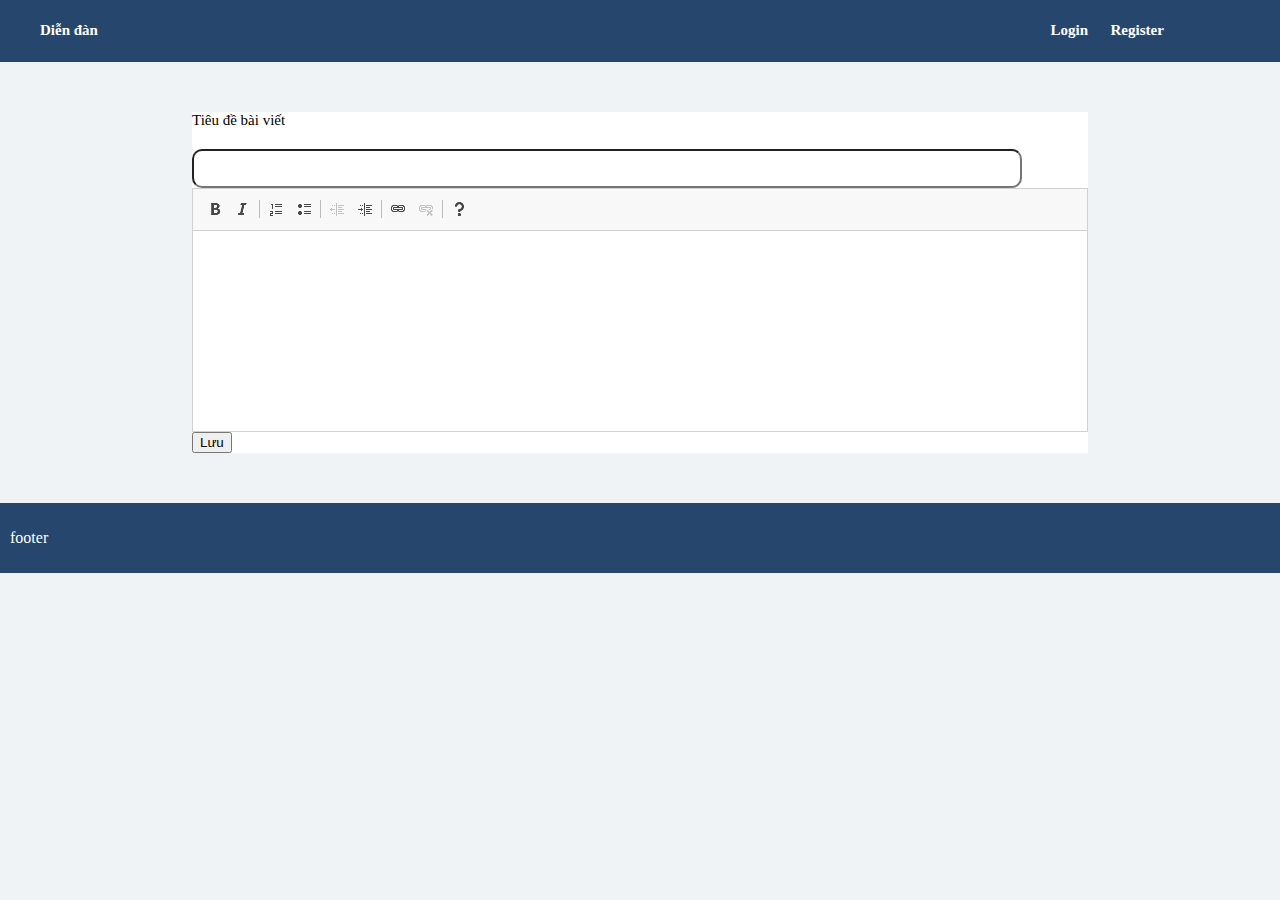
<file: template/post.html>
<!doctype html>
<html lang="en">
<head>
    <meta charset="UTF-8">
    <title>Diễn đàn</title>
    <link href="/template/css/global/style.css" rel="stylesheet" type="text/css">
    <link href="/template/css/global/header.css" rel="stylesheet" type="text/css">
    <link href="/template/css/global/footer.css" rel="stylesheet" type="text/css">
    <link href="/template/css/page/post.css" rel="stylesheet" type="text/css">
</head>
<body>
<header>
    <div class="container-header">
        <div class="title">
            <h2>Diễn đàn</h2>
        </div>
        <div class="user">
            <div class="user-login">
                <h2><a href="/login.php">Login</a></h2>
            </div>
            <div class="user-register">
                <h2><a href="register.php">Register</a></h2>
            </div>
        </div>
    </div>
</header>
<div class="body">
    <div class="post-content">
        <form>
            <div class="title-input">
                <label>Tiêu đề bài viết</label>
                <input type="text" name="title">
            </div>
            <textarea id="editor1"></textarea>
            <button type="submit">Lưu</button>
        </form>
    </div>
</div>

<footer>
    <p>footer</p>
</footer>
<script src="library/ckeditor/ckeditor.js"></script>
<script>
    CKEDITOR.replace( 'editor1' );
</script>
</body>
</html>
</file>
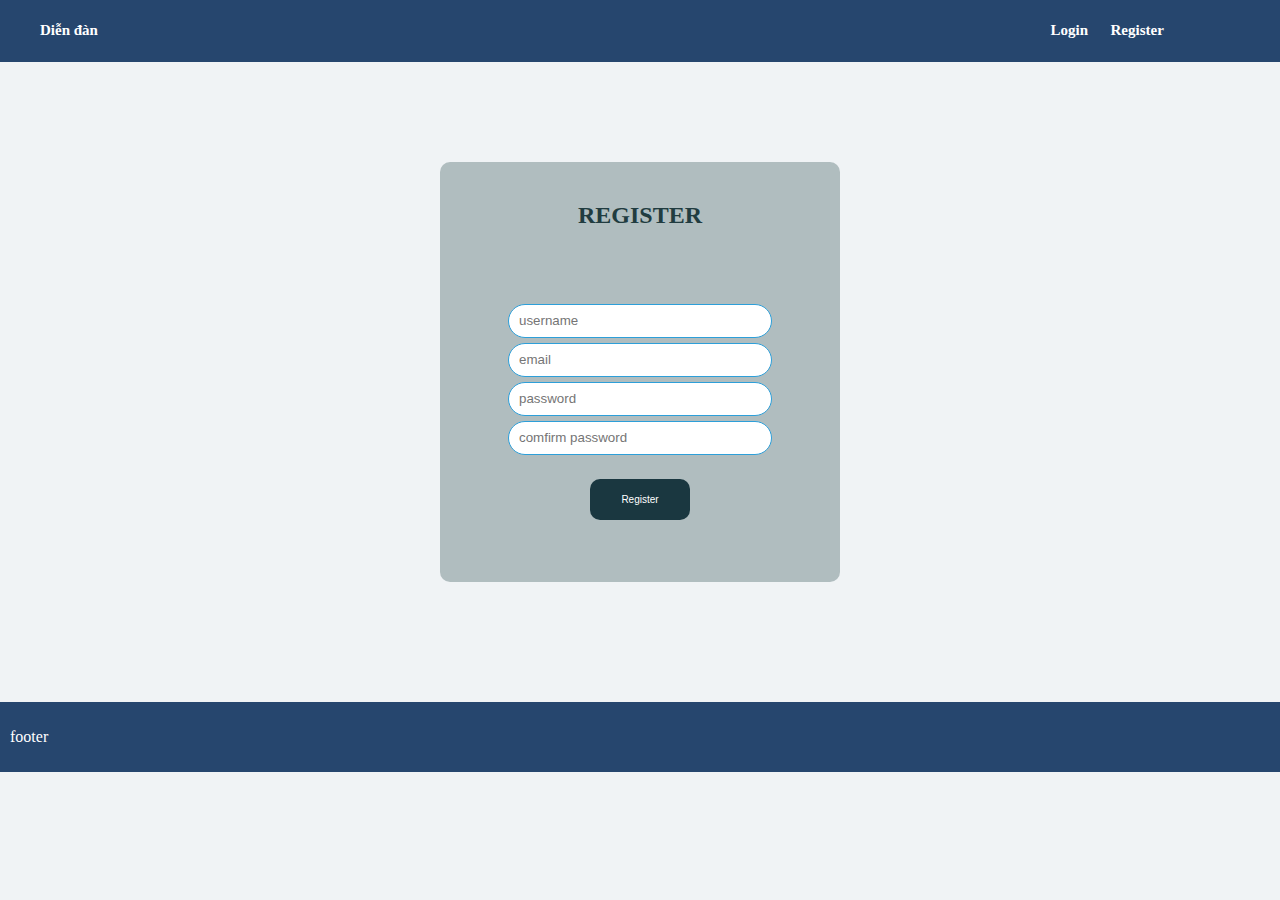
<file: template/register.html>
<!doctype html>
<html lang="en">
<head>
    <meta charset="UTF-8">
    <title>Diễn đàn</title>
    <link href="/template/css/global/style.css" rel="stylesheet" type="text/css">
    <link href="/template/css/global/header.css" rel="stylesheet" type="text/css">
    <link href="/template/css/global/footer.css" rel="stylesheet" type="text/css">
    <link href="/template/css/page/register.css" rel="stylesheet" type="text/css">
</head>
<body>
<header>
    <div class="container-header">
        <div class="title">
            <h2>Diễn đàn</h2>
        </div>
        <div class="user">
            <div class="user-login">
                <h2><a href="/login.php">Login</a></h2>
            </div>
            <div class="user-register">
                <h2><a href="register.php">Register</a></h2>
            </div>
        </div>
    </div>
</header>
<div class="body">
    <div class="register-container">
        <div class="register">
            <h2>REGISTER</h2>
            <div class="input">
                <div class="username">
                    <input type="name" placeholder="username">
                </div>
                <div class="email">
                    <input type="text" placeholder="email">
                </div>
                <div class="password">
                    <input type="password" placeholder="password">
                </div>
                <div class="re-password">
                    <input type="password" placeholder="comfirm password">
                </div>
            </div>
            <div class="sign-in">
                <button>Register</button>
            </div>
        </div>
    </div>
</div>

<footer>
    <p>footer</p>
</footer>
</body>
</html>
</file>
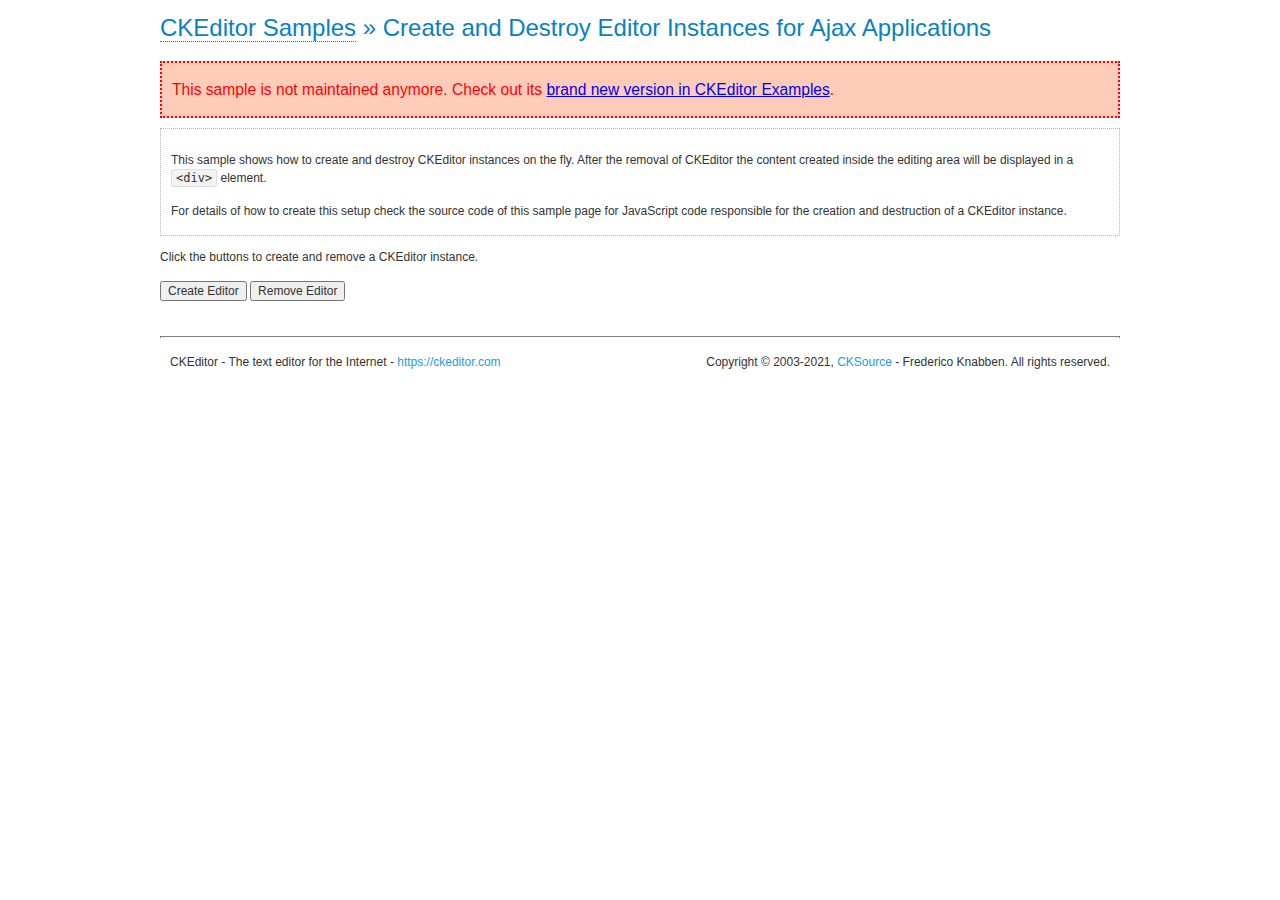
<file: template/library/ckeditor/samples/old/ajax.html>
<!DOCTYPE html>
<!--
Copyright (c) 2003-2021, CKSource - Frederico Knabben. All rights reserved.
For licensing, see LICENSE.md or https://ckeditor.com/legal/ckeditor-oss-license
-->
<html lang="en">
<head>
	<meta charset="utf-8">
	<title>Ajax &mdash; CKEditor Sample</title>
	<script src="../../ckeditor.js"></script>
	<link rel="stylesheet" href="sample.css">
	<meta name="description" content="Try the latest sample of CKEditor 4 and learn more about customizing your WYSIWYG editor with endless possibilities.">
	<script>

		var editor, html = '';

		function createEditor() {
			if ( editor )
				return;

			// Create a new editor inside the <div id="editor">, setting its value to html
			var config = {};
			editor = CKEDITOR.appendTo( 'editor', config, html );
		}

		function removeEditor() {
			if ( !editor )
				return;

			// Retrieve the editor contents. In an Ajax application, this data would be
			// sent to the server or used in any other way.
			document.getElementById( 'editorcontents' ).innerHTML = html = editor.getData();
			document.getElementById( 'contents' ).style.display = '';

			// Destroy the editor.
			editor.destroy();
			editor = null;
		}

	</script>
</head>
<body>
	<h1 class="samples">
		<a href="index.html">CKEditor Samples</a> &raquo; Create and Destroy Editor Instances for Ajax Applications
	</h1>
	<div class="warning deprecated">
		This sample is not maintained anymore. Check out its <a href="https://ckeditor.com/docs/ckeditor4/latest/examples/saveajax.html">brand new version in CKEditor Examples</a>.
	</div>
	<div class="description">
		<p>
			This sample shows how to create and destroy CKEditor instances on the fly. After the removal of CKEditor the content created inside the editing
			area will be displayed in a <code>&lt;div&gt;</code> element.
		</p>
		<p>
			For details of how to create this setup check the source code of this sample page
			for JavaScript code responsible for the creation and destruction of a CKEditor instance.
		</p>
	</div>
	<p>Click the buttons to create and remove a CKEditor instance.</p>
	<p>
		<input onclick="createEditor();" type="button" value="Create Editor">
		<input onclick="removeEditor();" type="button" value="Remove Editor">
	</p>
	<!-- This div will hold the editor. -->
	<div id="editor">
	</div>
	<div id="contents" style="display: none">
		<p>
			Edited Contents:
		</p>
		<!-- This div will be used to display the editor contents. -->
		<div id="editorcontents">
		</div>
	</div>
	<div id="footer">
		<hr>
		<p>
			CKEditor - The text editor for the Internet - <a class="samples" href="https://ckeditor.com/">https://ckeditor.com</a>
		</p>
		<p id="copy">
			Copyright &copy; 2003-2021, <a class="samples" href="https://cksource.com/">CKSource</a> - Frederico
			Knabben. All rights reserved.
		</p>
	</div>
</body>
</html>
</file>
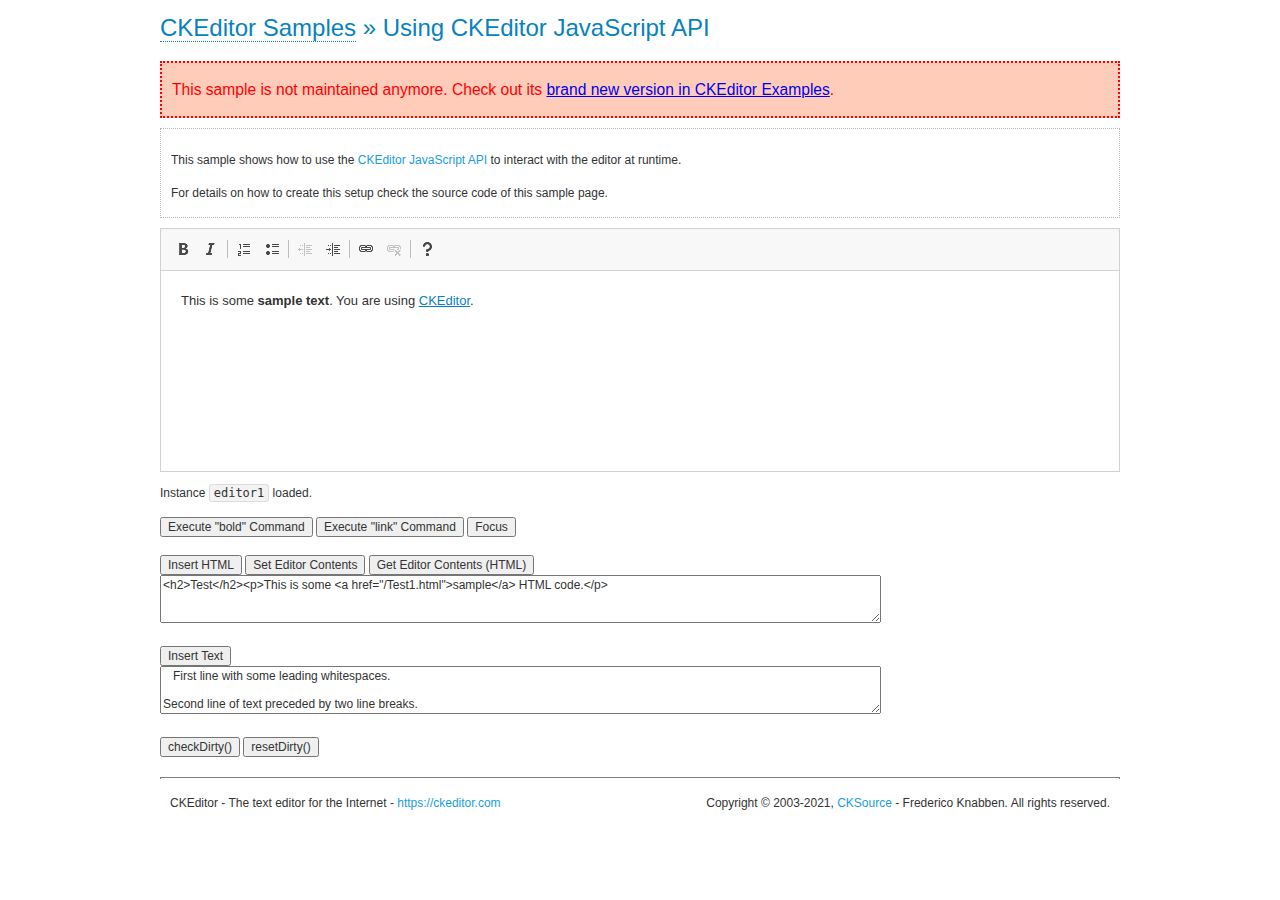
<file: template/library/ckeditor/samples/old/api.html>
<!DOCTYPE html>
<!--
Copyright (c) 2003-2021, CKSource - Frederico Knabben. All rights reserved.
For licensing, see LICENSE.md or https://ckeditor.com/legal/ckeditor-oss-license
-->
<html lang="en">
<head>
	<meta charset="utf-8">
	<title>API Usage &mdash; CKEditor Sample</title>
	<script src="../../ckeditor.js"></script>
	<link href="sample.css" rel="stylesheet">
	<meta name="description" content="Try the latest sample of CKEditor 4 and learn more about customizing your WYSIWYG editor with endless possibilities.">
	<script>

// The instanceReady event is fired, when an instance of CKEditor has finished
// its initialization.
CKEDITOR.on( 'instanceReady', function( ev ) {
	// Show the editor name and description in the browser status bar.
	document.getElementById( 'eMessage' ).innerHTML = 'Instance <code>' + ev.editor.name + '<\/code> loaded.';

	// Show this sample buttons.
	document.getElementById( 'eButtons' ).style.display = 'block';
});

function InsertHTML() {
	// Get the editor instance that we want to interact with.
	var editor = CKEDITOR.instances.editor1;
	var value = document.getElementById( 'htmlArea' ).value;

	// Check the active editing mode.
	if ( editor.mode == 'wysiwyg' )
	{
		// Insert HTML code.
		// https://ckeditor.com/docs/ckeditor4/latest/api/CKEDITOR_editor.html#method-insertHtml
		editor.insertHtml( value );
	}
	else
		alert( 'You must be in WYSIWYG mode!' );
}

function InsertText() {
	// Get the editor instance that we want to interact with.
	var editor = CKEDITOR.instances.editor1;
	var value = document.getElementById( 'txtArea' ).value;

	// Check the active editing mode.
	if ( editor.mode == 'wysiwyg' )
	{
		// Insert as plain text.
		// https://ckeditor.com/docs/ckeditor4/latest/api/CKEDITOR_editor.html#method-insertText
		editor.insertText( value );
	}
	else
		alert( 'You must be in WYSIWYG mode!' );
}

function SetContents() {
	// Get the editor instance that we want to interact with.
	var editor = CKEDITOR.instances.editor1;
	var value = document.getElementById( 'htmlArea' ).value;

	// Set editor contents (replace current contents).
	// https://ckeditor.com/docs/ckeditor4/latest/api/CKEDITOR_editor.html#method-setData
	editor.setData( value );
}

function GetContents() {
	// Get the editor instance that you want to interact with.
	var editor = CKEDITOR.instances.editor1;

	// Get editor contents
	// https://ckeditor.com/docs/ckeditor4/latest/api/CKEDITOR_editor.html#method-getData
	alert( editor.getData() );
}

function ExecuteCommand( commandName ) {
	// Get the editor instance that we want to interact with.
	var editor = CKEDITOR.instances.editor1;

	// Check the active editing mode.
	if ( editor.mode == 'wysiwyg' )
	{
		// Execute the command.
		// https://ckeditor.com/docs/ckeditor4/latest/api/CKEDITOR_editor.html#method-execCommand
		editor.execCommand( commandName );
	}
	else
		alert( 'You must be in WYSIWYG mode!' );
}

function CheckDirty() {
	// Get the editor instance that we want to interact with.
	var editor = CKEDITOR.instances.editor1;
	// Checks whether the current editor contents present changes when compared
	// to the contents loaded into the editor at startup
	// https://ckeditor.com/docs/ckeditor4/latest/api/CKEDITOR_editor.html#method-checkDirty
	alert( editor.checkDirty() );
}

function ResetDirty() {
	// Get the editor instance that we want to interact with.
	var editor = CKEDITOR.instances.editor1;
	// Resets the "dirty state" of the editor (see CheckDirty())
	// https://ckeditor.com/docs/ckeditor4/latest/api/CKEDITOR_editor.html#method-resetDirty
	editor.resetDirty();
	alert( 'The "IsDirty" status has been reset' );
}

function Focus() {
	CKEDITOR.instances.editor1.focus();
}

function onFocus() {
	document.getElementById( 'eMessage' ).innerHTML = '<b>' + this.name + ' is focused </b>';
}

function onBlur() {
	document.getElementById( 'eMessage' ).innerHTML = this.name + ' lost focus';
}

	</script>

</head>
<body>
	<h1 class="samples">
		<a href="index.html">CKEditor Samples</a> &raquo; Using CKEditor JavaScript API
	</h1>
	<div class="warning deprecated">
		This sample is not maintained anymore. Check out its <a href="https://ckeditor.com/docs/ckeditor4/latest/examples/api.html">brand new version in CKEditor Examples</a>.
	</div>
	<div class="description">
	<p>
		This sample shows how to use the
		<a class="samples" href="https://ckeditor.com/docs/ckeditor4/latest/api/CKEDITOR_editor.html">CKEditor JavaScript API</a>
		to interact with the editor at runtime.
	</p>
	<p>
		For details on how to create this setup check the source code of this sample page.
	</p>
	</div>

	<!-- This <div> holds alert messages to be display in the sample page. -->
	<div id="alerts">
		<noscript>
			<p>
				<strong>CKEditor requires JavaScript to run</strong>. In a browser with no JavaScript
				support, like yours, you should still see the contents (HTML data) and you should
				be able to edit it normally, without a rich editor interface.
			</p>
		</noscript>
	</div>
	<form action="../../../samples/sample_posteddata.php" method="post">
		<textarea cols="100" id="editor1" name="editor1" rows="10">&lt;p&gt;This is some &lt;strong&gt;sample text&lt;/strong&gt;. You are using &lt;a href="https://ckeditor.com/"&gt;CKEditor&lt;/a&gt;.&lt;/p&gt;</textarea>

		<script>
			// Replace the <textarea id="editor1"> with an CKEditor instance.
			CKEDITOR.replace( 'editor1', {
				on: {
					focus: onFocus,
					blur: onBlur,

					// Check for availability of corresponding plugins.
					pluginsLoaded: function( evt ) {
						var doc = CKEDITOR.document, ed = evt.editor;
						if ( !ed.getCommand( 'bold' ) )
							doc.getById( 'exec-bold' ).hide();
						if ( !ed.getCommand( 'link' ) )
							doc.getById( 'exec-link' ).hide();
					}
				}
			});
		</script>

		<p id="eMessage">
		</p>

		<div id="eButtons" style="display: none">
			<input id="exec-bold" onclick="ExecuteCommand('bold');" type="button" value="Execute &quot;bold&quot; Command">
			<input id="exec-link" onclick="ExecuteCommand('link');" type="button" value="Execute &quot;link&quot; Command">
			<input onclick="Focus();" type="button" value="Focus">
			<br><br>
			<input onclick="InsertHTML();" type="button" value="Insert HTML">
			<input onclick="SetContents();" type="button" value="Set Editor Contents">
			<input onclick="GetContents();" type="button" value="Get Editor Contents (HTML)">
			<br>
			<textarea cols="100" id="htmlArea" rows="3">&lt;h2&gt;Test&lt;/h2&gt;&lt;p&gt;This is some &lt;a href="/Test1.html"&gt;sample&lt;/a&gt; HTML code.&lt;/p&gt;</textarea>
			<br>
			<br>
			<input onclick="InsertText();" type="button" value="Insert Text">
			<br>
			<textarea cols="100" id="txtArea" rows="3">   First line with some leading whitespaces.

Second line of text preceded by two line breaks.</textarea>
			<br>
			<br>
			<input onclick="CheckDirty();" type="button" value="checkDirty()">
			<input onclick="ResetDirty();" type="button" value="resetDirty()">
		</div>
	</form>
	<div id="footer">
		<hr>
		<p>
			CKEditor - The text editor for the Internet - <a class="samples" href="https://ckeditor.com/">https://ckeditor.com</a>
		</p>
		<p id="copy">
			Copyright &copy; 2003-2021, <a class="samples" href="https://cksource.com/">CKSource</a> - Frederico
			Knabben. All rights reserved.
		</p>
	</div>
</body>
</html>
</file>
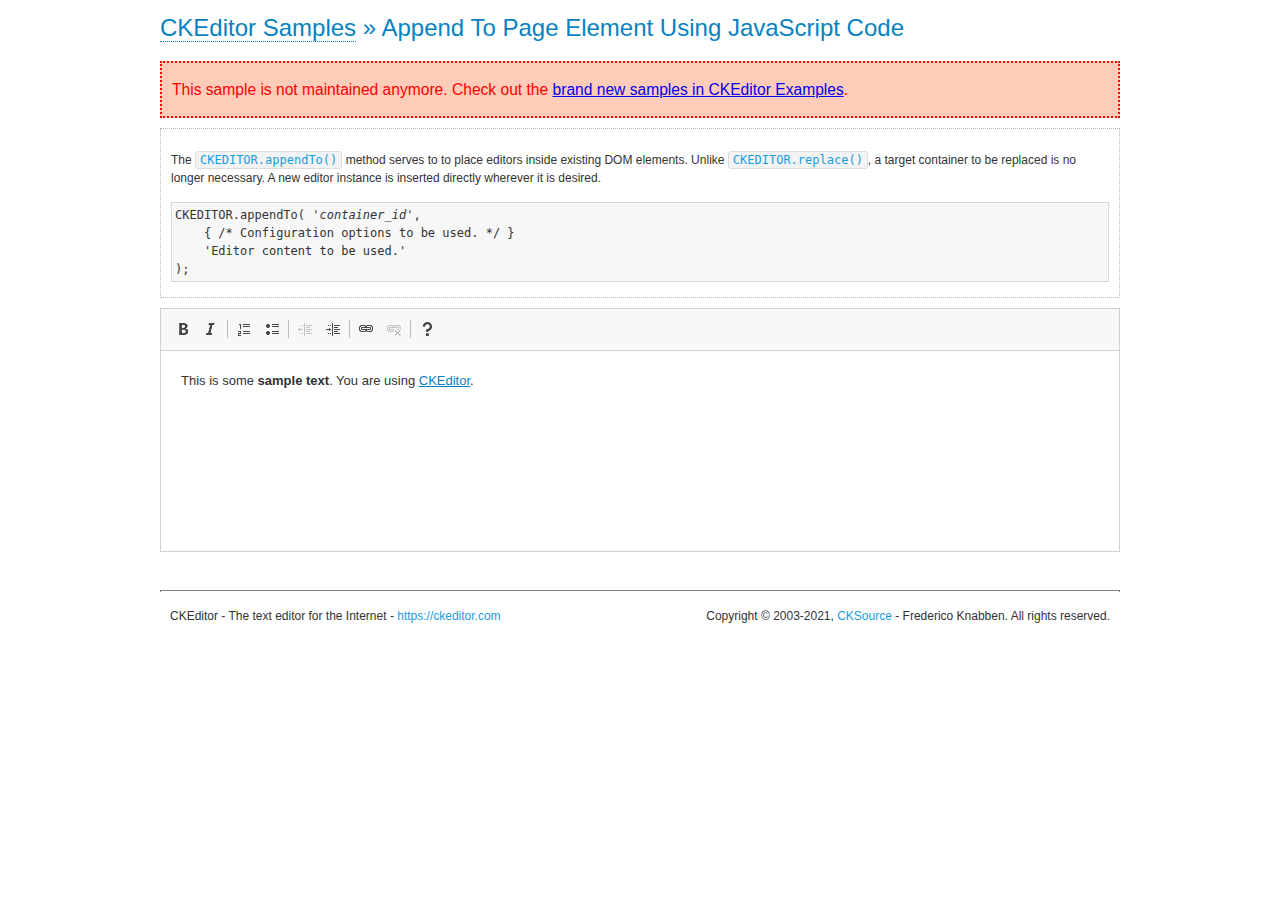
<file: template/library/ckeditor/samples/old/appendto.html>
<!DOCTYPE html>
<!--
Copyright (c) 2003-2021, CKSource - Frederico Knabben. All rights reserved.
For licensing, see LICENSE.md or https://ckeditor.com/legal/ckeditor-oss-license
-->
<html lang="en">
<head>
	<meta charset="utf-8">
	<title>Append To Page Element Using JavaScript Code &mdash; CKEditor Sample</title>
	<script src="../../ckeditor.js"></script>
	<link rel="stylesheet" href="sample.css">
	<meta name="description" content="Try the latest sample of CKEditor 4 and learn more about customizing your WYSIWYG editor with endless possibilities.">
</head>
<body>
	<h1 class="samples">
		<a href="index.html">CKEditor Samples</a> &raquo; Append To Page Element Using JavaScript Code
	</h1>
	<div class="warning deprecated">
		This sample is not maintained anymore. Check out the <a href="https://ckeditor.com/docs/ckeditor4/latest/examples/index.html">brand new samples in CKEditor Examples</a>.
	</div>
	<div id="section1">
		<div class="description">
			<p>
				The <code><a class="samples" href="https://ckeditor.com/docs/ckeditor4/latest/api/CKEDITOR.html#method-appendTo">CKEDITOR.appendTo()</a></code> method serves to to place editors inside existing DOM elements. Unlike <code><a class="samples" href="https://ckeditor.com/docs/ckeditor4/latest/api/CKEDITOR.html#method-replace">CKEDITOR.replace()</a></code>,
				a target container to be replaced is no longer necessary. A new editor
				instance is inserted directly wherever it is desired.
			</p>
<pre class="samples">CKEDITOR.appendTo( '<em>container_id</em>',
	{ /* Configuration options to be used. */ }
	'Editor content to be used.'
);</pre>
		</div>
		<script>

			// This call can be placed at any point after the
			// DOM element to append CKEditor to or inside the <head><script>
			// in a window.onload event handler.

			// Append a CKEditor instance using the default configuration and the
			// provided content to the <div> element of ID "section1".
			CKEDITOR.appendTo( 'section1',
				null,
				'<p>This is some <strong>sample text</strong>. You are using <a href="https://ckeditor.com/">CKEditor</a>.</p>'
			);

		</script>
	</div>
	<br>
	<div id="footer">
		<hr>
		<p>
			CKEditor - The text editor for the Internet - <a class="samples" href="https://ckeditor.com/">https://ckeditor.com</a>
		</p>
		<p id="copy">
			Copyright &copy; 2003-2021, <a class="samples" href="https://cksource.com/">CKSource</a> - Frederico
			Knabben. All rights reserved.
		</p>
	</div>
</body>
</html>
</file>
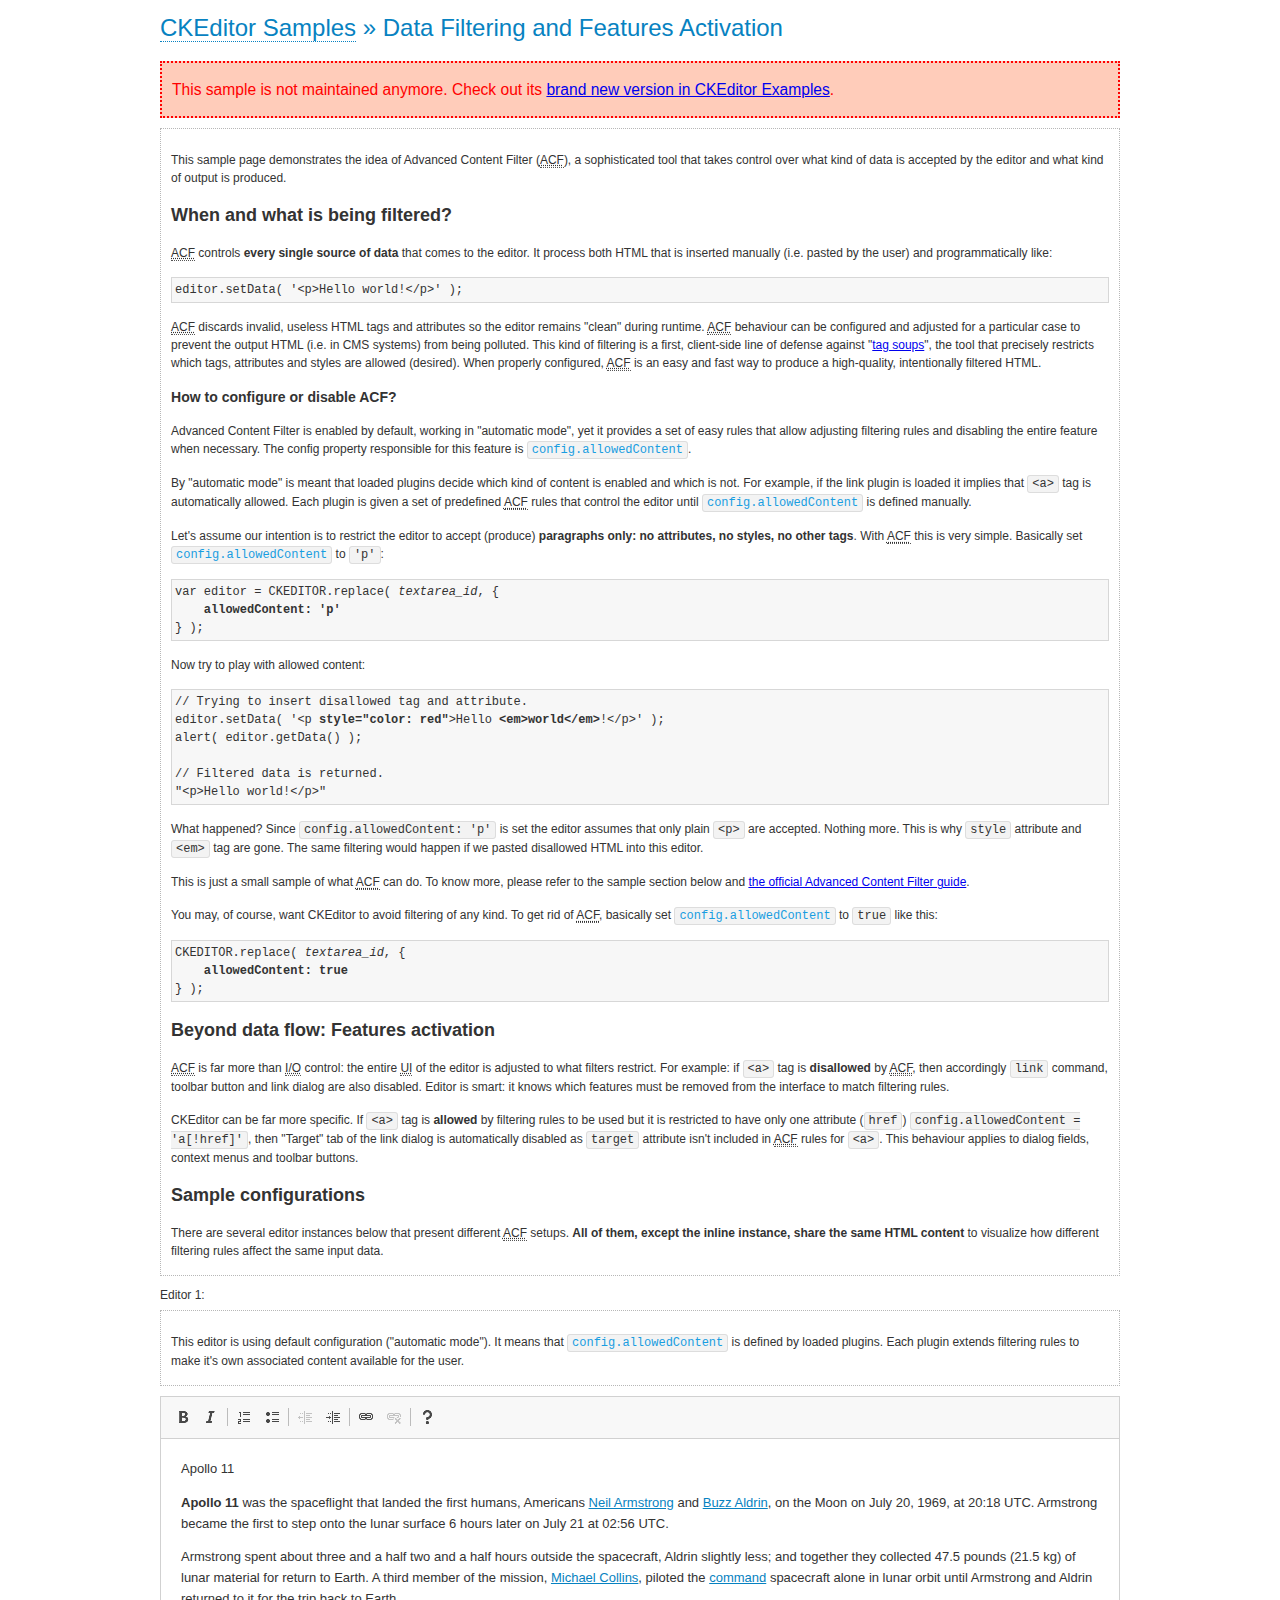
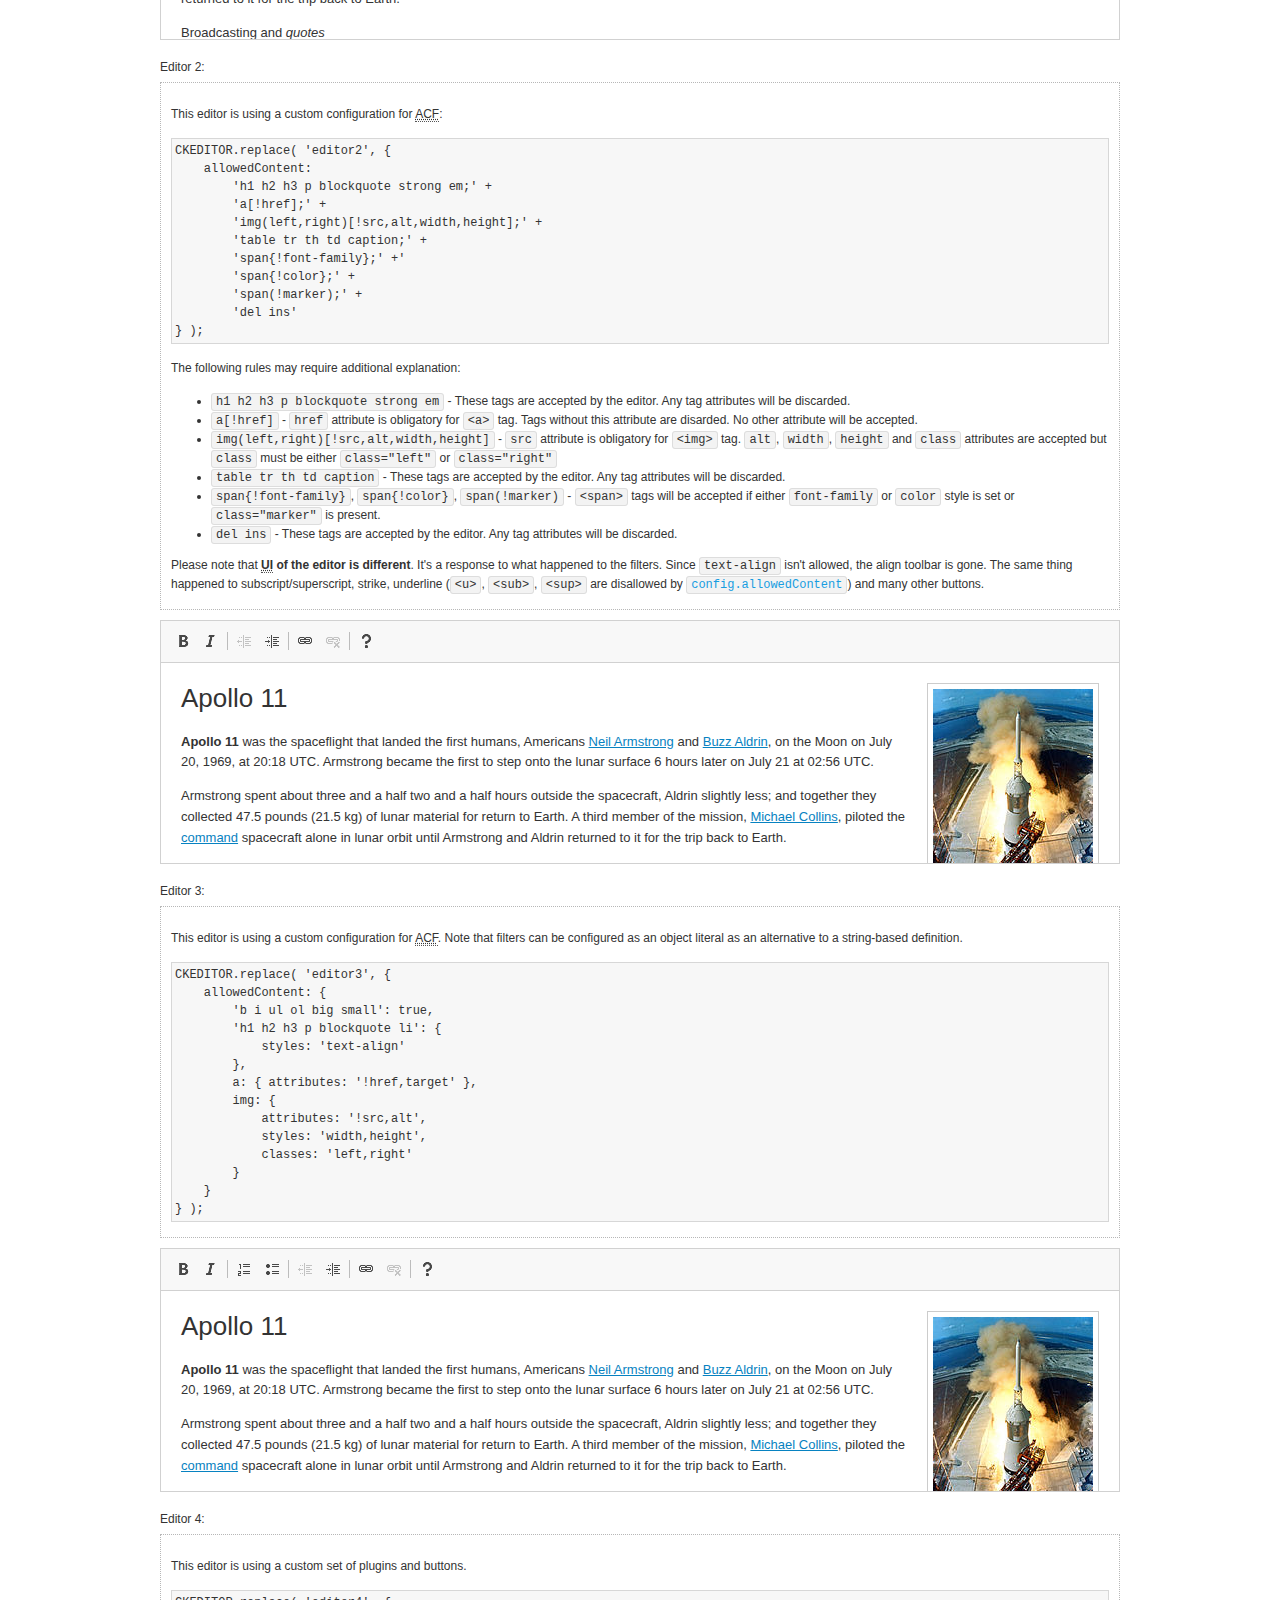
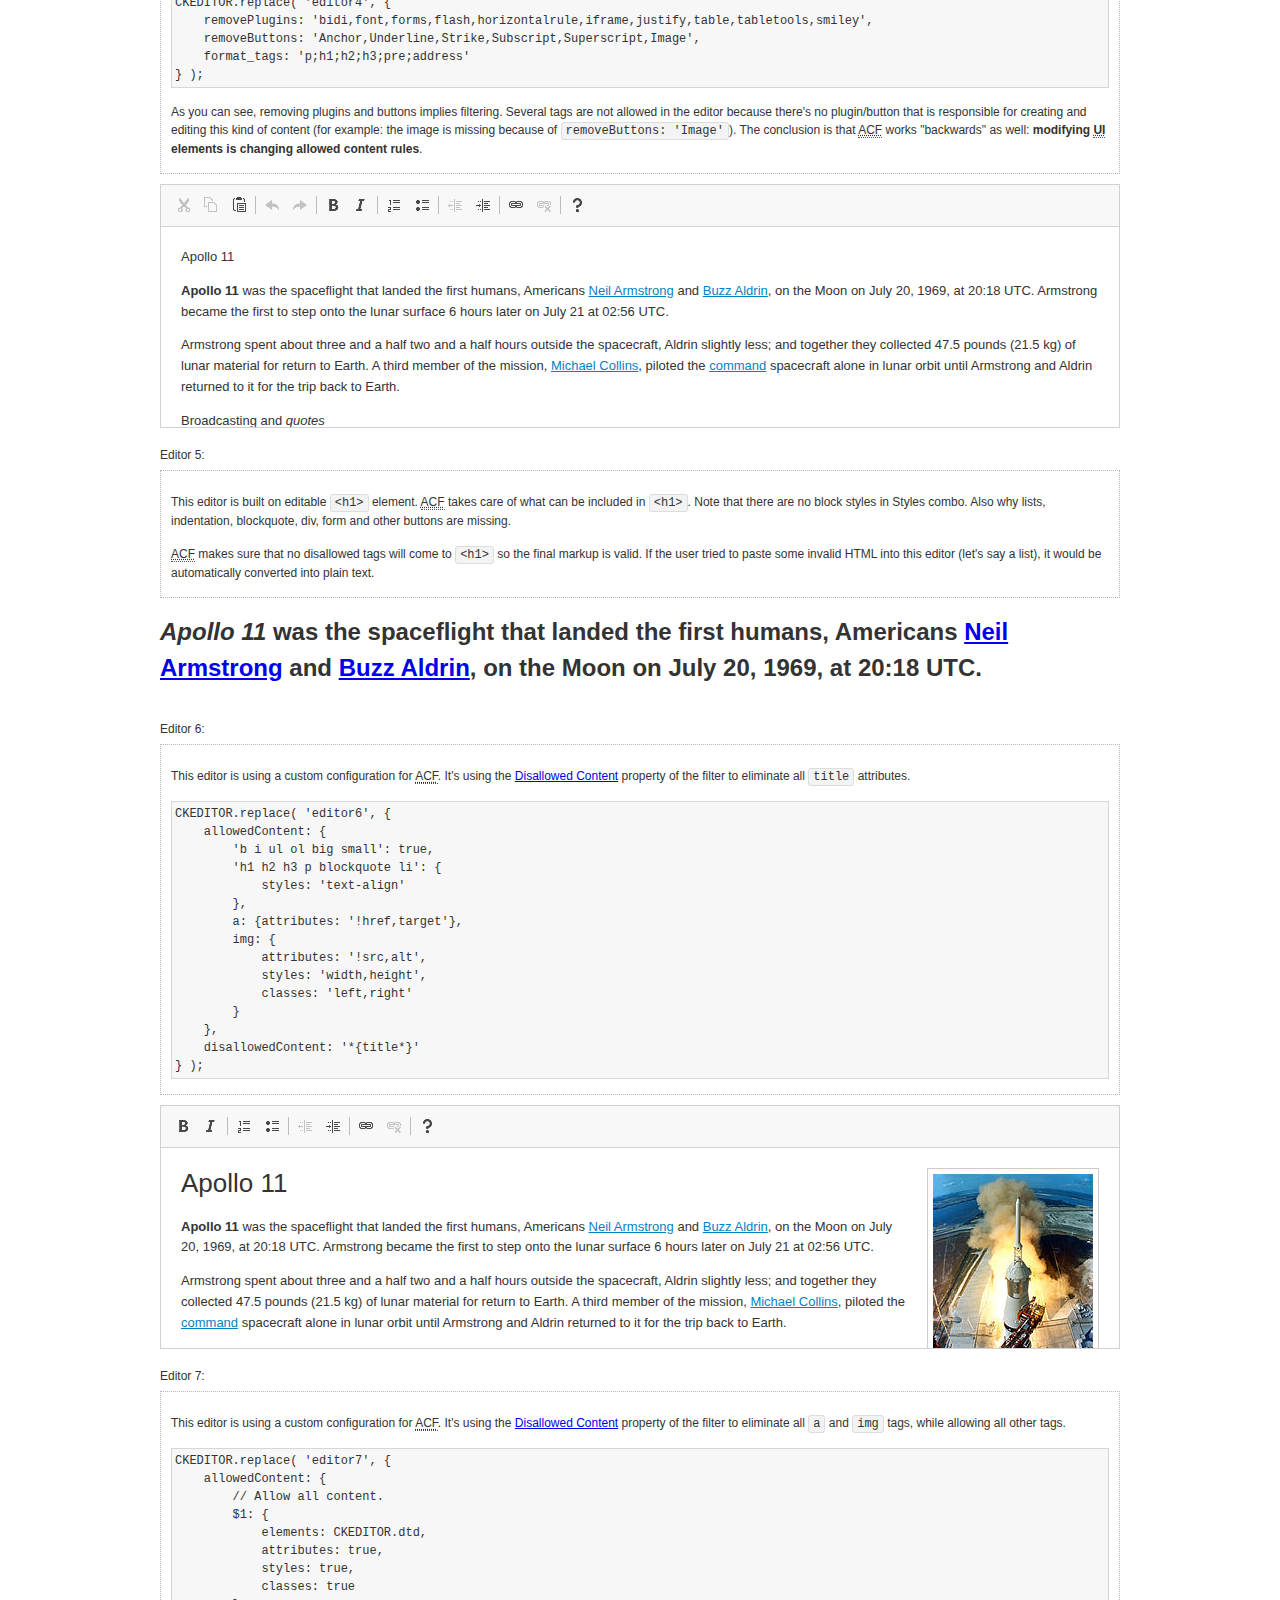
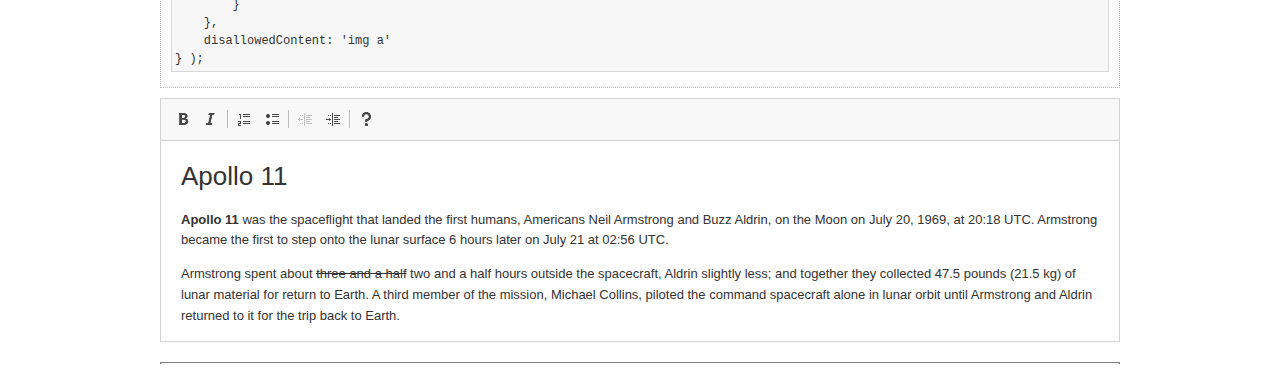
<file: template/library/ckeditor/samples/old/datafiltering.html>
<!DOCTYPE html>
<!--
Copyright (c) 2003-2021, CKSource - Frederico Knabben. All rights reserved.
For licensing, see LICENSE.md or https://ckeditor.com/legal/ckeditor-oss-license
-->
<html lang="en">
<head>
	<meta charset="utf-8">
	<title>Data Filtering &mdash; CKEditor Sample</title>
	<script src="../../ckeditor.js"></script>
	<link rel="stylesheet" href="sample.css">
	<meta name="description" content="Try the latest sample of CKEditor 4 and learn more about customizing your WYSIWYG editor with endless possibilities.">
	<script>
		// Remove advanced tabs for all editors.
		CKEDITOR.config.removeDialogTabs = 'image:advanced;link:advanced;flash:advanced;creatediv:advanced;editdiv:advanced';
	</script>
</head>
<body>
	<h1 class="samples">
		<a href="index.html">CKEditor Samples</a> &raquo; Data Filtering and Features Activation
	</h1>
	<div class="warning deprecated">
		This sample is not maintained anymore. Check out its <a href="https://ckeditor.com/docs/ckeditor4/latest/examples/acf.html">brand new version in CKEditor Examples</a>.
	</div>
	<div class="description">
		<p>
			This sample page demonstrates the idea of Advanced Content Filter
			(<abbr title="Advanced Content Filter">ACF</abbr>), a sophisticated
			tool that takes control over what kind of data is accepted by the editor and what
			kind of output is produced.
		</p>
		<h2>When and what is being filtered?</h2>
		<p>
			<abbr title="Advanced Content Filter">ACF</abbr> controls
			<strong>every single source of data</strong> that comes to the editor.
			It process both HTML that is inserted manually (i.e. pasted by the user)
			and programmatically like:
		</p>
<pre class="samples">
editor.setData( '&lt;p&gt;Hello world!&lt;/p&gt;' );
</pre>
		<p>
			<abbr title="Advanced Content Filter">ACF</abbr> discards invalid,
			useless HTML tags and attributes so the editor remains "clean" during
			runtime. <abbr title="Advanced Content Filter">ACF</abbr> behaviour
			can be configured and adjusted for a particular case to prevent the
			output HTML (i.e. in CMS systems) from being polluted.

			This kind of filtering is a first, client-side line of defense
			against "<a href="http://en.wikipedia.org/wiki/Tag_soup">tag soups</a>",
			the tool that precisely restricts which tags, attributes and styles
			are allowed (desired). When properly configured, <abbr title="Advanced Content Filter">ACF</abbr>
			is an easy and fast way to produce a high-quality, intentionally filtered HTML.
		</p>

		<h3>How to configure or disable ACF?</h3>
		<p>
			Advanced Content Filter is enabled by default, working in "automatic mode", yet
			it provides a set of easy rules that allow adjusting filtering rules
			and disabling the entire feature when necessary. The config property
			responsible for this feature is <code><a class="samples"
			href="https://ckeditor.com/docs/ckeditor4/latest/api/CKEDITOR_config.html#cfg-allowedContent">config.allowedContent</a></code>.
		</p>
		<p>
			By "automatic mode" is meant that loaded plugins decide which kind
			of content is enabled and which is not. For example, if the link
			plugin is loaded it implies that <code>&lt;a&gt;</code> tag is
			automatically allowed. Each plugin is given a set
			of predefined <abbr title="Advanced Content Filter">ACF</abbr> rules
			that control the editor until <code><a class="samples"
			href="https://ckeditor.com/docs/ckeditor4/latest/api/CKEDITOR_config.html#cfg-allowedContent">
			config.allowedContent</a></code>
			is defined manually.
		</p>
		<p>
			Let's assume our intention is to restrict the editor to accept (produce) <strong>paragraphs
			only: no attributes, no styles, no other tags</strong>.
			With <abbr title="Advanced Content Filter">ACF</abbr>
			this is very simple. Basically set <code><a class="samples"
			href="https://ckeditor.com/docs/ckeditor4/latest/api/CKEDITOR_config.html#cfg-allowedContent">
			config.allowedContent</a></code> to <code>'p'</code>:
		</p>
<pre class="samples">
var editor = CKEDITOR.replace( <em>textarea_id</em>, {
	<strong>allowedContent: 'p'</strong>
} );
</pre>
		<p>
			Now try to play with allowed content:
		</p>
<pre class="samples">
// Trying to insert disallowed tag and attribute.
editor.setData( '&lt;p <strong>style="color: red"</strong>&gt;Hello <strong>&lt;em&gt;world&lt;/em&gt;</strong>!&lt;/p&gt;' );
alert( editor.getData() );

// Filtered data is returned.
"&lt;p&gt;Hello world!&lt;/p&gt;"
</pre>
		<p>
			What happened? Since <code>config.allowedContent: 'p'</code> is set the editor assumes
			that only plain <code>&lt;p&gt;</code> are accepted. Nothing more. This is why
			<code>style</code> attribute and <code>&lt;em&gt;</code> tag are gone. The same
			filtering would happen if we pasted disallowed HTML into this editor.
		</p>
		<p>
			This is just a small sample of what <abbr title="Advanced Content Filter">ACF</abbr>
			can do. To know more, please refer to the sample section below and
			<a href="https://ckeditor.com/docs/ckeditor4/latest/guide/dev_advanced_content_filter.html">the official Advanced Content Filter guide</a>.
		</p>
		<p>
			You may, of course, want CKEditor to avoid filtering of any kind.
			To get rid of <abbr title="Advanced Content Filter">ACF</abbr>,
			basically set <code><a class="samples"
			href="https://ckeditor.com/docs/ckeditor4/latest/api/CKEDITOR_config.html#cfg-allowedContent">
			config.allowedContent</a></code> to <code>true</code> like this:
		</p>
<pre class="samples">
CKEDITOR.replace( <em>textarea_id</em>, {
	<strong>allowedContent: true</strong>
} );
</pre>

		<h2>Beyond data flow: Features activation</h2>
		<p>
			<abbr title="Advanced Content Filter">ACF</abbr> is far more than
			<abbr title="Input/Output">I/O</abbr> control: the entire
			<abbr title="User Interface">UI</abbr> of the editor is adjusted to what
			filters restrict. For example: if <code>&lt;a&gt;</code> tag is
			<strong>disallowed</strong>
			by <abbr title="Advanced Content Filter">ACF</abbr>,
			then accordingly <code>link</code> command, toolbar button and link dialog
			are also disabled. Editor is smart: it knows which features must be
			removed from the interface to match filtering rules.
		</p>
		<p>
			CKEditor can be far more specific. If <code>&lt;a&gt;</code> tag is
			<strong>allowed</strong> by filtering rules to be used but it is restricted
			to have only one attribute (<code>href</code>)
			<code>config.allowedContent = 'a[!href]'</code>, then
			"Target" tab of the link dialog is automatically disabled as <code>target</code>
			attribute isn't included in <abbr title="Advanced Content Filter">ACF</abbr> rules
			for <code>&lt;a&gt;</code>. This behaviour applies to dialog fields, context
			menus and toolbar buttons.
		</p>

		<h2>Sample configurations</h2>
		<p>
			There are several editor instances below that present different
			<abbr title="Advanced Content Filter">ACF</abbr> setups. <strong>All of them,
			except the inline instance, share the same HTML content</strong> to visualize
			how different filtering rules affect the same input data.
		</p>
	</div>

	<div>
		<label for="editor1">
			Editor 1:
		</label>
		<div class="description">
			<p>
				This editor is using default configuration ("automatic mode"). It means that
				<code><a class="samples"
				href="https://ckeditor.com/docs/ckeditor4/latest/api/CKEDITOR_config.html#cfg-allowedContent">
				config.allowedContent</a></code> is defined by loaded plugins.
				Each plugin extends filtering rules to make it's own associated content
				available for the user.
			</p>
		</div>
		<textarea cols="80" id="editor1" name="editor1" rows="10">
			&lt;h1&gt;&lt;img alt=&quot;Saturn V carrying Apollo 11&quot; class=&quot;right&quot; src=&quot;assets/sample.jpg&quot;/&gt; Apollo 11&lt;/h1&gt; &lt;p&gt;&lt;b&gt;Apollo 11&lt;/b&gt; was the spaceflight that landed the first humans, Americans &lt;a href=&quot;http://en.wikipedia.org/wiki/Neil_Armstrong&quot; title=&quot;Neil Armstrong&quot;&gt;Neil Armstrong&lt;/a&gt; and &lt;a href=&quot;http://en.wikipedia.org/wiki/Buzz_Aldrin&quot; title=&quot;Buzz Aldrin&quot;&gt;Buzz Aldrin&lt;/a&gt;, on the Moon on July 20, 1969, at 20:18 UTC. Armstrong became the first to step onto the lunar surface 6 hours later on July 21 at 02:56 UTC.&lt;/p&gt; &lt;p&gt;Armstrong spent about &lt;s&gt;three and a half&lt;/s&gt; two and a half hours outside the spacecraft, Aldrin slightly less; and together they collected 47.5 pounds (21.5&amp;nbsp;kg) of lunar material for return to Earth. A third member of the mission, &lt;a href=&quot;http://en.wikipedia.org/wiki/Michael_Collins_(astronaut)&quot; title=&quot;Michael Collins (astronaut)&quot;&gt;Michael Collins&lt;/a&gt;, piloted the &lt;a href=&quot;http://en.wikipedia.org/wiki/Apollo_Command/Service_Module&quot; title=&quot;Apollo Command/Service Module&quot;&gt;command&lt;/a&gt; spacecraft alone in lunar orbit until Armstrong and Aldrin returned to it for the trip back to Earth.&lt;/p&gt; &lt;h2&gt;Broadcasting and &lt;em&gt;quotes&lt;/em&gt; &lt;a id=&quot;quotes&quot; name=&quot;quotes&quot;&gt;&lt;/a&gt;&lt;/h2&gt; &lt;p&gt;Broadcast on live TV to a world-wide audience, Armstrong stepped onto the lunar surface and described the event as:&lt;/p&gt; &lt;blockquote&gt;&lt;p&gt;One small step for [a] man, one giant leap for mankind.&lt;/p&gt;&lt;/blockquote&gt; &lt;p&gt;Apollo 11 effectively ended the &lt;a href=&quot;http://en.wikipedia.org/wiki/Space_Race&quot; title=&quot;Space Race&quot;&gt;Space Race&lt;/a&gt; and fulfilled a national goal proposed in 1961 by the late U.S. President &lt;a href=&quot;http://en.wikipedia.org/wiki/John_F._Kennedy&quot; title=&quot;John F. Kennedy&quot;&gt;John F. Kennedy&lt;/a&gt; in a speech before the United States Congress:&lt;/p&gt; &lt;blockquote&gt;&lt;p&gt;[...] before this decade is out, of landing a man on the Moon and returning him safely to the Earth.&lt;/p&gt;&lt;/blockquote&gt; &lt;h2&gt;Technical details &lt;a id=&quot;tech-details&quot; name=&quot;tech-details&quot;&gt;&lt;/a&gt;&lt;/h2&gt; &lt;table align=&quot;right&quot; border=&quot;1&quot; bordercolor=&quot;#ccc&quot; cellpadding=&quot;5&quot; cellspacing=&quot;0&quot; style=&quot;border-collapse:collapse;margin:10px 0 10px 15px;&quot;&gt; &lt;caption&gt;&lt;strong&gt;Mission crew&lt;/strong&gt;&lt;/caption&gt; &lt;thead&gt; &lt;tr&gt; &lt;th scope=&quot;col&quot;&gt;Position&lt;/th&gt; &lt;th scope=&quot;col&quot;&gt;Astronaut&lt;/th&gt; &lt;/tr&gt; &lt;/thead&gt; &lt;tbody&gt; &lt;tr&gt; &lt;td&gt;Commander&lt;/td&gt; &lt;td&gt;Neil A. Armstrong&lt;/td&gt; &lt;/tr&gt; &lt;tr&gt; &lt;td&gt;Command Module Pilot&lt;/td&gt; &lt;td&gt;Michael Collins&lt;/td&gt; &lt;/tr&gt; &lt;tr&gt; &lt;td&gt;Lunar Module Pilot&lt;/td&gt; &lt;td&gt;Edwin &amp;quot;Buzz&amp;quot; E. Aldrin, Jr.&lt;/td&gt; &lt;/tr&gt; &lt;/tbody&gt; &lt;/table&gt; &lt;p&gt;Launched by a &lt;strong&gt;Saturn V&lt;/strong&gt; rocket from &lt;a href=&quot;http://en.wikipedia.org/wiki/Kennedy_Space_Center&quot; title=&quot;Kennedy Space Center&quot;&gt;Kennedy Space Center&lt;/a&gt; in Merritt Island, Florida on July 16, Apollo 11 was the fifth manned mission of &lt;a href=&quot;http://en.wikipedia.org/wiki/NASA&quot; title=&quot;NASA&quot;&gt;NASA&lt;/a&gt;&amp;#39;s Apollo program. The Apollo spacecraft had three parts:&lt;/p&gt; &lt;ol&gt; &lt;li&gt;&lt;strong&gt;Command Module&lt;/strong&gt; with a cabin for the three astronauts which was the only part which landed back on Earth&lt;/li&gt; &lt;li&gt;&lt;strong&gt;Service Module&lt;/strong&gt; which supported the Command Module with propulsion, electrical power, oxygen and water&lt;/li&gt; &lt;li&gt;&lt;strong&gt;Lunar Module&lt;/strong&gt; for landing on the Moon.&lt;/li&gt; &lt;/ol&gt; &lt;p&gt;After being sent to the Moon by the Saturn V&amp;#39;s upper stage, the astronauts separated the spacecraft from it and travelled for three days until they entered into lunar orbit. Armstrong and Aldrin then moved into the Lunar Module and landed in the &lt;a href=&quot;http://en.wikipedia.org/wiki/Mare_Tranquillitatis&quot; title=&quot;Mare Tranquillitatis&quot;&gt;Sea of Tranquility&lt;/a&gt;. They stayed a total of about 21 and a half hours on the lunar surface. After lifting off in the upper part of the Lunar Module and rejoining Collins in the Command Module, they returned to Earth and landed in the &lt;a href=&quot;http://en.wikipedia.org/wiki/Pacific_Ocean&quot; title=&quot;Pacific Ocean&quot;&gt;Pacific Ocean&lt;/a&gt; on July 24.&lt;/p&gt; &lt;hr/&gt; &lt;p style=&quot;text-align: right;&quot;&gt;&lt;small&gt;Source: &lt;a href=&quot;http://en.wikipedia.org/wiki/Apollo_11&quot;&gt;Wikipedia.org&lt;/a&gt;&lt;/small&gt;&lt;/p&gt;
		</textarea>

		<script>

			CKEDITOR.replace( 'editor1' );

		</script>
	</div>

	<br>

	<div>
		<label for="editor2">
			Editor 2:
		</label>
		<div class="description">
			<p>
				This editor is using a custom configuration for
				<abbr title="Advanced Content Filter">ACF</abbr>:
			</p>
<pre class="samples">
CKEDITOR.replace( 'editor2', {
	allowedContent:
		'h1 h2 h3 p blockquote strong em;' +
		'a[!href];' +
		'img(left,right)[!src,alt,width,height];' +
		'table tr th td caption;' +
		'span{!font-family};' +'
		'span{!color};' +
		'span(!marker);' +
		'del ins'
} );
</pre>
			<p>
				The following rules may require additional explanation:
			</p>
			<ul>
				<li>
					<code>h1 h2 h3 p blockquote strong em</code> - These tags
					are accepted by the editor. Any tag attributes will be discarded.
				</li>
				<li>
					<code>a[!href]</code> - <code>href</code> attribute is obligatory
					for <code>&lt;a&gt;</code> tag. Tags without this attribute
					are disarded. No other attribute will be accepted.
				</li>
				<li>
					<code>img(left,right)[!src,alt,width,height]</code> - <code>src</code>
					attribute is obligatory for <code>&lt;img&gt;</code> tag.
					<code>alt</code>, <code>width</code>, <code>height</code>
					and <code>class</code> attributes are accepted but
					<code>class</code> must be either <code>class="left"</code>
					or <code>class="right"</code>
				</li>
				<li>
					<code>table tr th td caption</code> - These tags
					are accepted by the editor. Any tag attributes will be discarded.
				</li>
				<li>
					<code>span{!font-family}</code>, <code>span{!color}</code>,
					<code>span(!marker)</code> - <code>&lt;span&gt;</code> tags
					will be accepted if either <code>font-family</code> or
					<code>color</code> style is set or <code>class="marker"</code>
					is present.
				</li>
				<li>
					<code>del ins</code> - These tags
					are accepted by the editor. Any tag attributes will be discarded.
				</li>
			</ul>
			<p>
				Please note that <strong><abbr title="User Interface">UI</abbr> of the
				editor is different</strong>. It's a response to what happened to the filters.
				Since <code>text-align</code> isn't allowed, the align toolbar is gone.
				The same thing happened to subscript/superscript, strike, underline
				(<code>&lt;u&gt;</code>, <code>&lt;sub&gt;</code>, <code>&lt;sup&gt;</code>
				are disallowed by <code><a class="samples"
				href="https://ckeditor.com/docs/ckeditor4/latest/api/CKEDITOR_config.html#cfg-allowedContent">
				config.allowedContent</a></code>) and many other buttons.
			</p>
		</div>
		<textarea cols="80" id="editor2" name="editor2" rows="10">
			&lt;h1&gt;&lt;img alt=&quot;Saturn V carrying Apollo 11&quot; class=&quot;right&quot; src=&quot;assets/sample.jpg&quot;/&gt; Apollo 11&lt;/h1&gt; &lt;p&gt;&lt;b&gt;Apollo 11&lt;/b&gt; was the spaceflight that landed the first humans, Americans &lt;a href=&quot;http://en.wikipedia.org/wiki/Neil_Armstrong&quot; title=&quot;Neil Armstrong&quot;&gt;Neil Armstrong&lt;/a&gt; and &lt;a href=&quot;http://en.wikipedia.org/wiki/Buzz_Aldrin&quot; title=&quot;Buzz Aldrin&quot;&gt;Buzz Aldrin&lt;/a&gt;, on the Moon on July 20, 1969, at 20:18 UTC. Armstrong became the first to step onto the lunar surface 6 hours later on July 21 at 02:56 UTC.&lt;/p&gt; &lt;p&gt;Armstrong spent about &lt;s&gt;three and a half&lt;/s&gt; two and a half hours outside the spacecraft, Aldrin slightly less; and together they collected 47.5 pounds (21.5&amp;nbsp;kg) of lunar material for return to Earth. A third member of the mission, &lt;a href=&quot;http://en.wikipedia.org/wiki/Michael_Collins_(astronaut)&quot; title=&quot;Michael Collins (astronaut)&quot;&gt;Michael Collins&lt;/a&gt;, piloted the &lt;a href=&quot;http://en.wikipedia.org/wiki/Apollo_Command/Service_Module&quot; title=&quot;Apollo Command/Service Module&quot;&gt;command&lt;/a&gt; spacecraft alone in lunar orbit until Armstrong and Aldrin returned to it for the trip back to Earth.&lt;/p&gt; &lt;h2&gt;Broadcasting and &lt;em&gt;quotes&lt;/em&gt; &lt;a id=&quot;quotes&quot; name=&quot;quotes&quot;&gt;&lt;/a&gt;&lt;/h2&gt; &lt;p&gt;Broadcast on live TV to a world-wide audience, Armstrong stepped onto the lunar surface and described the event as:&lt;/p&gt; &lt;blockquote&gt;&lt;p&gt;One small step for [a] man, one giant leap for mankind.&lt;/p&gt;&lt;/blockquote&gt; &lt;p&gt;Apollo 11 effectively ended the &lt;a href=&quot;http://en.wikipedia.org/wiki/Space_Race&quot; title=&quot;Space Race&quot;&gt;Space Race&lt;/a&gt; and fulfilled a national goal proposed in 1961 by the late U.S. President &lt;a href=&quot;http://en.wikipedia.org/wiki/John_F._Kennedy&quot; title=&quot;John F. Kennedy&quot;&gt;John F. Kennedy&lt;/a&gt; in a speech before the United States Congress:&lt;/p&gt; &lt;blockquote&gt;&lt;p&gt;[...] before this decade is out, of landing a man on the Moon and returning him safely to the Earth.&lt;/p&gt;&lt;/blockquote&gt; &lt;h2&gt;Technical details &lt;a id=&quot;tech-details&quot; name=&quot;tech-details&quot;&gt;&lt;/a&gt;&lt;/h2&gt; &lt;table align=&quot;right&quot; border=&quot;1&quot; bordercolor=&quot;#ccc&quot; cellpadding=&quot;5&quot; cellspacing=&quot;0&quot; style=&quot;border-collapse:collapse;margin:10px 0 10px 15px;&quot;&gt; &lt;caption&gt;&lt;strong&gt;Mission crew&lt;/strong&gt;&lt;/caption&gt; &lt;thead&gt; &lt;tr&gt; &lt;th scope=&quot;col&quot;&gt;Position&lt;/th&gt; &lt;th scope=&quot;col&quot;&gt;Astronaut&lt;/th&gt; &lt;/tr&gt; &lt;/thead&gt; &lt;tbody&gt; &lt;tr&gt; &lt;td&gt;Commander&lt;/td&gt; &lt;td&gt;Neil A. Armstrong&lt;/td&gt; &lt;/tr&gt; &lt;tr&gt; &lt;td&gt;Command Module Pilot&lt;/td&gt; &lt;td&gt;Michael Collins&lt;/td&gt; &lt;/tr&gt; &lt;tr&gt; &lt;td&gt;Lunar Module Pilot&lt;/td&gt; &lt;td&gt;Edwin &amp;quot;Buzz&amp;quot; E. Aldrin, Jr.&lt;/td&gt; &lt;/tr&gt; &lt;/tbody&gt; &lt;/table&gt; &lt;p&gt;Launched by a &lt;strong&gt;Saturn V&lt;/strong&gt; rocket from &lt;a href=&quot;http://en.wikipedia.org/wiki/Kennedy_Space_Center&quot; title=&quot;Kennedy Space Center&quot;&gt;Kennedy Space Center&lt;/a&gt; in Merritt Island, Florida on July 16, Apollo 11 was the fifth manned mission of &lt;a href=&quot;http://en.wikipedia.org/wiki/NASA&quot; title=&quot;NASA&quot;&gt;NASA&lt;/a&gt;&amp;#39;s Apollo program. The Apollo spacecraft had three parts:&lt;/p&gt; &lt;ol&gt; &lt;li&gt;&lt;strong&gt;Command Module&lt;/strong&gt; with a cabin for the three astronauts which was the only part which landed back on Earth&lt;/li&gt; &lt;li&gt;&lt;strong&gt;Service Module&lt;/strong&gt; which supported the Command Module with propulsion, electrical power, oxygen and water&lt;/li&gt; &lt;li&gt;&lt;strong&gt;Lunar Module&lt;/strong&gt; for landing on the Moon.&lt;/li&gt; &lt;/ol&gt; &lt;p&gt;After being sent to the Moon by the Saturn V&amp;#39;s upper stage, the astronauts separated the spacecraft from it and travelled for three days until they entered into lunar orbit. Armstrong and Aldrin then moved into the Lunar Module and landed in the &lt;a href=&quot;http://en.wikipedia.org/wiki/Mare_Tranquillitatis&quot; title=&quot;Mare Tranquillitatis&quot;&gt;Sea of Tranquility&lt;/a&gt;. They stayed a total of about 21 and a half hours on the lunar surface. After lifting off in the upper part of the Lunar Module and rejoining Collins in the Command Module, they returned to Earth and landed in the &lt;a href=&quot;http://en.wikipedia.org/wiki/Pacific_Ocean&quot; title=&quot;Pacific Ocean&quot;&gt;Pacific Ocean&lt;/a&gt; on July 24.&lt;/p&gt; &lt;hr/&gt; &lt;p style=&quot;text-align: right;&quot;&gt;&lt;small&gt;Source: &lt;a href=&quot;http://en.wikipedia.org/wiki/Apollo_11&quot;&gt;Wikipedia.org&lt;/a&gt;&lt;/small&gt;&lt;/p&gt;
		</textarea>
		<script>

			CKEDITOR.replace( 'editor2', {
				allowedContent:
					'h1 h2 h3 p blockquote strong em;' +
					'a[!href];' +
					'img(left,right)[!src,alt,width,height];' +
					'table tr th td caption;' +
					'span{!font-family};' +
					'span{!color};' +
					'span(!marker);' +
					'del ins'
			} );

		</script>
	</div>

	<br>

	<div>
		<label for="editor3">
			Editor 3:
		</label>
		<div class="description">
			<p>
				This editor is using a custom configuration for
				<abbr title="Advanced Content Filter">ACF</abbr>.
				Note that filters can be configured as an object literal
				as an alternative to a string-based definition.
			</p>
<pre class="samples">
CKEDITOR.replace( 'editor3', {
	allowedContent: {
		'b i ul ol big small': true,
		'h1 h2 h3 p blockquote li': {
			styles: 'text-align'
		},
		a: { attributes: '!href,target' },
		img: {
			attributes: '!src,alt',
			styles: 'width,height',
			classes: 'left,right'
		}
	}
} );
</pre>
		</div>
		<textarea cols="80" id="editor3" name="editor3" rows="10">
			&lt;h1&gt;&lt;img alt=&quot;Saturn V carrying Apollo 11&quot; class=&quot;right&quot; src=&quot;assets/sample.jpg&quot;/&gt; Apollo 11&lt;/h1&gt; &lt;p&gt;&lt;b&gt;Apollo 11&lt;/b&gt; was the spaceflight that landed the first humans, Americans &lt;a href=&quot;http://en.wikipedia.org/wiki/Neil_Armstrong&quot; title=&quot;Neil Armstrong&quot;&gt;Neil Armstrong&lt;/a&gt; and &lt;a href=&quot;http://en.wikipedia.org/wiki/Buzz_Aldrin&quot; title=&quot;Buzz Aldrin&quot;&gt;Buzz Aldrin&lt;/a&gt;, on the Moon on July 20, 1969, at 20:18 UTC. Armstrong became the first to step onto the lunar surface 6 hours later on July 21 at 02:56 UTC.&lt;/p&gt; &lt;p&gt;Armstrong spent about &lt;s&gt;three and a half&lt;/s&gt; two and a half hours outside the spacecraft, Aldrin slightly less; and together they collected 47.5 pounds (21.5&amp;nbsp;kg) of lunar material for return to Earth. A third member of the mission, &lt;a href=&quot;http://en.wikipedia.org/wiki/Michael_Collins_(astronaut)&quot; title=&quot;Michael Collins (astronaut)&quot;&gt;Michael Collins&lt;/a&gt;, piloted the &lt;a href=&quot;http://en.wikipedia.org/wiki/Apollo_Command/Service_Module&quot; title=&quot;Apollo Command/Service Module&quot;&gt;command&lt;/a&gt; spacecraft alone in lunar orbit until Armstrong and Aldrin returned to it for the trip back to Earth.&lt;/p&gt; &lt;h2&gt;Broadcasting and &lt;em&gt;quotes&lt;/em&gt; &lt;a id=&quot;quotes&quot; name=&quot;quotes&quot;&gt;&lt;/a&gt;&lt;/h2&gt; &lt;p&gt;Broadcast on live TV to a world-wide audience, Armstrong stepped onto the lunar surface and described the event as:&lt;/p&gt; &lt;blockquote&gt;&lt;p&gt;One small step for [a] man, one giant leap for mankind.&lt;/p&gt;&lt;/blockquote&gt; &lt;p&gt;Apollo 11 effectively ended the &lt;a href=&quot;http://en.wikipedia.org/wiki/Space_Race&quot; title=&quot;Space Race&quot;&gt;Space Race&lt;/a&gt; and fulfilled a national goal proposed in 1961 by the late U.S. President &lt;a href=&quot;http://en.wikipedia.org/wiki/John_F._Kennedy&quot; title=&quot;John F. Kennedy&quot;&gt;John F. Kennedy&lt;/a&gt; in a speech before the United States Congress:&lt;/p&gt; &lt;blockquote&gt;&lt;p&gt;[...] before this decade is out, of landing a man on the Moon and returning him safely to the Earth.&lt;/p&gt;&lt;/blockquote&gt; &lt;h2&gt;Technical details &lt;a id=&quot;tech-details&quot; name=&quot;tech-details&quot;&gt;&lt;/a&gt;&lt;/h2&gt; &lt;table align=&quot;right&quot; border=&quot;1&quot; bordercolor=&quot;#ccc&quot; cellpadding=&quot;5&quot; cellspacing=&quot;0&quot; style=&quot;border-collapse:collapse;margin:10px 0 10px 15px;&quot;&gt; &lt;caption&gt;&lt;strong&gt;Mission crew&lt;/strong&gt;&lt;/caption&gt; &lt;thead&gt; &lt;tr&gt; &lt;th scope=&quot;col&quot;&gt;Position&lt;/th&gt; &lt;th scope=&quot;col&quot;&gt;Astronaut&lt;/th&gt; &lt;/tr&gt; &lt;/thead&gt; &lt;tbody&gt; &lt;tr&gt; &lt;td&gt;Commander&lt;/td&gt; &lt;td&gt;Neil A. Armstrong&lt;/td&gt; &lt;/tr&gt; &lt;tr&gt; &lt;td&gt;Command Module Pilot&lt;/td&gt; &lt;td&gt;Michael Collins&lt;/td&gt; &lt;/tr&gt; &lt;tr&gt; &lt;td&gt;Lunar Module Pilot&lt;/td&gt; &lt;td&gt;Edwin &amp;quot;Buzz&amp;quot; E. Aldrin, Jr.&lt;/td&gt; &lt;/tr&gt; &lt;/tbody&gt; &lt;/table&gt; &lt;p&gt;Launched by a &lt;strong&gt;Saturn V&lt;/strong&gt; rocket from &lt;a href=&quot;http://en.wikipedia.org/wiki/Kennedy_Space_Center&quot; title=&quot;Kennedy Space Center&quot;&gt;Kennedy Space Center&lt;/a&gt; in Merritt Island, Florida on July 16, Apollo 11 was the fifth manned mission of &lt;a href=&quot;http://en.wikipedia.org/wiki/NASA&quot; title=&quot;NASA&quot;&gt;NASA&lt;/a&gt;&amp;#39;s Apollo program. The Apollo spacecraft had three parts:&lt;/p&gt; &lt;ol&gt; &lt;li&gt;&lt;strong&gt;Command Module&lt;/strong&gt; with a cabin for the three astronauts which was the only part which landed back on Earth&lt;/li&gt; &lt;li&gt;&lt;strong&gt;Service Module&lt;/strong&gt; which supported the Command Module with propulsion, electrical power, oxygen and water&lt;/li&gt; &lt;li&gt;&lt;strong&gt;Lunar Module&lt;/strong&gt; for landing on the Moon.&lt;/li&gt; &lt;/ol&gt; &lt;p&gt;After being sent to the Moon by the Saturn V&amp;#39;s upper stage, the astronauts separated the spacecraft from it and travelled for three days until they entered into lunar orbit. Armstrong and Aldrin then moved into the Lunar Module and landed in the &lt;a href=&quot;http://en.wikipedia.org/wiki/Mare_Tranquillitatis&quot; title=&quot;Mare Tranquillitatis&quot;&gt;Sea of Tranquility&lt;/a&gt;. They stayed a total of about 21 and a half hours on the lunar surface. After lifting off in the upper part of the Lunar Module and rejoining Collins in the Command Module, they returned to Earth and landed in the &lt;a href=&quot;http://en.wikipedia.org/wiki/Pacific_Ocean&quot; title=&quot;Pacific Ocean&quot;&gt;Pacific Ocean&lt;/a&gt; on July 24.&lt;/p&gt; &lt;hr/&gt; &lt;p style=&quot;text-align: right;&quot;&gt;&lt;small&gt;Source: &lt;a href=&quot;http://en.wikipedia.org/wiki/Apollo_11&quot;&gt;Wikipedia.org&lt;/a&gt;&lt;/small&gt;&lt;/p&gt;
		</textarea>
		<script>

			CKEDITOR.replace( 'editor3', {
				allowedContent: {
					'b i ul ol big small': true,
					'h1 h2 h3 p blockquote li': {
						styles: 'text-align'
					},
					a: { attributes: '!href,target' },
					img: {
						attributes: '!src,alt',
						styles: 'width,height',
						classes: 'left,right'
					}
				}
			} );

		</script>
	</div>

	<br>

	<div>
		<label for="editor4">
			Editor 4:
		</label>
		<div class="description">
			<p>
				This editor is using a custom set of plugins and buttons.
			</p>
<pre class="samples">
CKEDITOR.replace( 'editor4', {
	removePlugins: 'bidi,font,forms,flash,horizontalrule,iframe,justify,table,tabletools,smiley',
	removeButtons: 'Anchor,Underline,Strike,Subscript,Superscript,Image',
	format_tags: 'p;h1;h2;h3;pre;address'
} );
</pre>
			<p>
				As you can see, removing plugins and buttons implies filtering.
				Several tags are not allowed in the editor because there's no
				plugin/button that is responsible for creating and editing this
				kind of content (for example: the image is missing because
				of <code>removeButtons: 'Image'</code>). The conclusion is that
				<abbr title="Advanced Content Filter">ACF</abbr> works "backwards"
				as well: <strong>modifying <abbr title="User Interface">UI</abbr>
				elements is changing allowed content rules</strong>.
			</p>
		</div>
		<textarea cols="80" id="editor4" name="editor4" rows="10">
			&lt;h1&gt;&lt;img alt=&quot;Saturn V carrying Apollo 11&quot; class=&quot;right&quot; src=&quot;assets/sample.jpg&quot;/&gt; Apollo 11&lt;/h1&gt; &lt;p&gt;&lt;b&gt;Apollo 11&lt;/b&gt; was the spaceflight that landed the first humans, Americans &lt;a href=&quot;http://en.wikipedia.org/wiki/Neil_Armstrong&quot; title=&quot;Neil Armstrong&quot;&gt;Neil Armstrong&lt;/a&gt; and &lt;a href=&quot;http://en.wikipedia.org/wiki/Buzz_Aldrin&quot; title=&quot;Buzz Aldrin&quot;&gt;Buzz Aldrin&lt;/a&gt;, on the Moon on July 20, 1969, at 20:18 UTC. Armstrong became the first to step onto the lunar surface 6 hours later on July 21 at 02:56 UTC.&lt;/p&gt; &lt;p&gt;Armstrong spent about &lt;s&gt;three and a half&lt;/s&gt; two and a half hours outside the spacecraft, Aldrin slightly less; and together they collected 47.5 pounds (21.5&amp;nbsp;kg) of lunar material for return to Earth. A third member of the mission, &lt;a href=&quot;http://en.wikipedia.org/wiki/Michael_Collins_(astronaut)&quot; title=&quot;Michael Collins (astronaut)&quot;&gt;Michael Collins&lt;/a&gt;, piloted the &lt;a href=&quot;http://en.wikipedia.org/wiki/Apollo_Command/Service_Module&quot; title=&quot;Apollo Command/Service Module&quot;&gt;command&lt;/a&gt; spacecraft alone in lunar orbit until Armstrong and Aldrin returned to it for the trip back to Earth.&lt;/p&gt; &lt;h2&gt;Broadcasting and &lt;em&gt;quotes&lt;/em&gt; &lt;a id=&quot;quotes&quot; name=&quot;quotes&quot;&gt;&lt;/a&gt;&lt;/h2&gt; &lt;p&gt;Broadcast on live TV to a world-wide audience, Armstrong stepped onto the lunar surface and described the event as:&lt;/p&gt; &lt;blockquote&gt;&lt;p&gt;One small step for [a] man, one giant leap for mankind.&lt;/p&gt;&lt;/blockquote&gt; &lt;p&gt;Apollo 11 effectively ended the &lt;a href=&quot;http://en.wikipedia.org/wiki/Space_Race&quot; title=&quot;Space Race&quot;&gt;Space Race&lt;/a&gt; and fulfilled a national goal proposed in 1961 by the late U.S. President &lt;a href=&quot;http://en.wikipedia.org/wiki/John_F._Kennedy&quot; title=&quot;John F. Kennedy&quot;&gt;John F. Kennedy&lt;/a&gt; in a speech before the United States Congress:&lt;/p&gt; &lt;blockquote&gt;&lt;p&gt;[...] before this decade is out, of landing a man on the Moon and returning him safely to the Earth.&lt;/p&gt;&lt;/blockquote&gt; &lt;h2&gt;Technical details &lt;a id=&quot;tech-details&quot; name=&quot;tech-details&quot;&gt;&lt;/a&gt;&lt;/h2&gt; &lt;table align=&quot;right&quot; border=&quot;1&quot; bordercolor=&quot;#ccc&quot; cellpadding=&quot;5&quot; cellspacing=&quot;0&quot; style=&quot;border-collapse:collapse;margin:10px 0 10px 15px;&quot;&gt; &lt;caption&gt;&lt;strong&gt;Mission crew&lt;/strong&gt;&lt;/caption&gt; &lt;thead&gt; &lt;tr&gt; &lt;th scope=&quot;col&quot;&gt;Position&lt;/th&gt; &lt;th scope=&quot;col&quot;&gt;Astronaut&lt;/th&gt; &lt;/tr&gt; &lt;/thead&gt; &lt;tbody&gt; &lt;tr&gt; &lt;td&gt;Commander&lt;/td&gt; &lt;td&gt;Neil A. Armstrong&lt;/td&gt; &lt;/tr&gt; &lt;tr&gt; &lt;td&gt;Command Module Pilot&lt;/td&gt; &lt;td&gt;Michael Collins&lt;/td&gt; &lt;/tr&gt; &lt;tr&gt; &lt;td&gt;Lunar Module Pilot&lt;/td&gt; &lt;td&gt;Edwin &amp;quot;Buzz&amp;quot; E. Aldrin, Jr.&lt;/td&gt; &lt;/tr&gt; &lt;/tbody&gt; &lt;/table&gt; &lt;p&gt;Launched by a &lt;strong&gt;Saturn V&lt;/strong&gt; rocket from &lt;a href=&quot;http://en.wikipedia.org/wiki/Kennedy_Space_Center&quot; title=&quot;Kennedy Space Center&quot;&gt;Kennedy Space Center&lt;/a&gt; in Merritt Island, Florida on July 16, Apollo 11 was the fifth manned mission of &lt;a href=&quot;http://en.wikipedia.org/wiki/NASA&quot; title=&quot;NASA&quot;&gt;NASA&lt;/a&gt;&amp;#39;s Apollo program. The Apollo spacecraft had three parts:&lt;/p&gt; &lt;ol&gt; &lt;li&gt;&lt;strong&gt;Command Module&lt;/strong&gt; with a cabin for the three astronauts which was the only part which landed back on Earth&lt;/li&gt; &lt;li&gt;&lt;strong&gt;Service Module&lt;/strong&gt; which supported the Command Module with propulsion, electrical power, oxygen and water&lt;/li&gt; &lt;li&gt;&lt;strong&gt;Lunar Module&lt;/strong&gt; for landing on the Moon.&lt;/li&gt; &lt;/ol&gt; &lt;p&gt;After being sent to the Moon by the Saturn V&amp;#39;s upper stage, the astronauts separated the spacecraft from it and travelled for three days until they entered into lunar orbit. Armstrong and Aldrin then moved into the Lunar Module and landed in the &lt;a href=&quot;http://en.wikipedia.org/wiki/Mare_Tranquillitatis&quot; title=&quot;Mare Tranquillitatis&quot;&gt;Sea of Tranquility&lt;/a&gt;. They stayed a total of about 21 and a half hours on the lunar surface. After lifting off in the upper part of the Lunar Module and rejoining Collins in the Command Module, they returned to Earth and landed in the &lt;a href=&quot;http://en.wikipedia.org/wiki/Pacific_Ocean&quot; title=&quot;Pacific Ocean&quot;&gt;Pacific Ocean&lt;/a&gt; on July 24.&lt;/p&gt; &lt;hr/&gt; &lt;p style=&quot;text-align: right;&quot;&gt;&lt;small&gt;Source: &lt;a href=&quot;http://en.wikipedia.org/wiki/Apollo_11&quot;&gt;Wikipedia.org&lt;/a&gt;&lt;/small&gt;&lt;/p&gt;
		</textarea>
		<script>

			CKEDITOR.replace( 'editor4', {
				removePlugins: 'bidi,div,font,forms,flash,horizontalrule,iframe,justify,table,tabletools,smiley',
				removeButtons: 'Anchor,Underline,Strike,Subscript,Superscript,Image',
				format_tags: 'p;h1;h2;h3;pre;address'
			} );

		</script>
	</div>

	<br>

	<div>
		<label for="editor5">
			Editor 5:
		</label>
		<div class="description">
			<p>
				This editor is built on editable <code>&lt;h1&gt;</code> element.
				<abbr title="Advanced Content Filter">ACF</abbr> takes care of
				what can be included in <code>&lt;h1&gt;</code>. Note that there
				are no block styles in Styles combo. Also why lists, indentation,
				blockquote, div, form and other buttons are missing.
			</p>
			<p>
				<abbr title="Advanced Content Filter">ACF</abbr> makes sure that
				no disallowed tags will come to <code>&lt;h1&gt;</code> so the final
				markup is valid. If the user tried to paste some invalid HTML
				into this editor (let's say a list), it would be automatically
				converted into plain text.
			</p>
		</div>
		<h1 id="editor5" contenteditable="true">
			<em>Apollo 11</em> was the spaceflight that landed the first humans, Americans <a href="http://en.wikipedia.org/wiki/Neil_Armstrong" title="Neil Armstrong">Neil Armstrong</a> and <a href="http://en.wikipedia.org/wiki/Buzz_Aldrin" title="Buzz Aldrin">Buzz Aldrin</a>, on the Moon on July 20, 1969, at 20:18 UTC.
		</h1>
	</div>

	<br>

	<div>
		<label for="editor3">
			Editor 6:
		</label>
		<div class="description">
			<p>
				This editor is using a custom configuration for <abbr title="Advanced Content Filter">ACF</abbr>.
				It's using the <a href="https://ckeditor.com/docs/ckeditor4/latest/guide/dev_disallowed_content.html" rel="noopener noreferrer" target="_blank">
				Disallowed Content</a> property of the filter to eliminate all <code>title</code> attributes.
			</p>

<pre class="samples">
CKEDITOR.replace( 'editor6', {
	allowedContent: {
		'b i ul ol big small': true,
		'h1 h2 h3 p blockquote li': {
			styles: 'text-align'
		},
		a: {attributes: '!href,target'},
		img: {
			attributes: '!src,alt',
			styles: 'width,height',
			classes: 'left,right'
		}
	},
	disallowedContent: '*{title*}'
} );
</pre>
		</div>
		<textarea cols="80" id="editor6" name="editor6" rows="10">
			&lt;h1&gt;&lt;img alt=&quot;Saturn V carrying Apollo 11&quot; class=&quot;right&quot; src=&quot;assets/sample.jpg&quot;/&gt; Apollo 11&lt;/h1&gt; &lt;p&gt;&lt;b&gt;Apollo 11&lt;/b&gt; was the spaceflight that landed the first humans, Americans &lt;a href=&quot;http://en.wikipedia.org/wiki/Neil_Armstrong&quot; title=&quot;Neil Armstrong&quot;&gt;Neil Armstrong&lt;/a&gt; and &lt;a href=&quot;http://en.wikipedia.org/wiki/Buzz_Aldrin&quot; title=&quot;Buzz Aldrin&quot;&gt;Buzz Aldrin&lt;/a&gt;, on the Moon on July 20, 1969, at 20:18 UTC. Armstrong became the first to step onto the lunar surface 6 hours later on July 21 at 02:56 UTC.&lt;/p&gt; &lt;p&gt;Armstrong spent about &lt;s&gt;three and a half&lt;/s&gt; two and a half hours outside the spacecraft, Aldrin slightly less; and together they collected 47.5 pounds (21.5&amp;nbsp;kg) of lunar material for return to Earth. A third member of the mission, &lt;a href=&quot;http://en.wikipedia.org/wiki/Michael_Collins_(astronaut)&quot; title=&quot;Michael Collins (astronaut)&quot;&gt;Michael Collins&lt;/a&gt;, piloted the &lt;a href=&quot;http://en.wikipedia.org/wiki/Apollo_Command/Service_Module&quot; title=&quot;Apollo Command/Service Module&quot;&gt;command&lt;/a&gt; spacecraft alone in lunar orbit until Armstrong and Aldrin returned to it for the trip back to Earth.&lt;/p&gt; &lt;h2&gt;Broadcasting and &lt;em&gt;quotes&lt;/em&gt; &lt;a id=&quot;quotes&quot; name=&quot;quotes&quot;&gt;&lt;/a&gt;&lt;/h2&gt; &lt;p&gt;Broadcast on live TV to a world-wide audience, Armstrong stepped onto the lunar surface and described the event as:&lt;/p&gt; &lt;blockquote&gt;&lt;p&gt;One small step for [a] man, one giant leap for mankind.&lt;/p&gt;&lt;/blockquote&gt; &lt;p&gt;Apollo 11 effectively ended the &lt;a href=&quot;http://en.wikipedia.org/wiki/Space_Race&quot; title=&quot;Space Race&quot;&gt;Space Race&lt;/a&gt; and fulfilled a national goal proposed in 1961 by the late U.S. President &lt;a href=&quot;http://en.wikipedia.org/wiki/John_F._Kennedy&quot; title=&quot;John F. Kennedy&quot;&gt;John F. Kennedy&lt;/a&gt; in a speech before the United States Congress:&lt;/p&gt; &lt;blockquote&gt;&lt;p&gt;[...] before this decade is out, of landing a man on the Moon and returning him safely to the Earth.&lt;/p&gt;&lt;/blockquote&gt; &lt;h2&gt;Technical details &lt;a id=&quot;tech-details&quot; name=&quot;tech-details&quot;&gt;&lt;/a&gt;&lt;/h2&gt; &lt;table align=&quot;right&quot; border=&quot;1&quot; bordercolor=&quot;#ccc&quot; cellpadding=&quot;5&quot; cellspacing=&quot;0&quot; style=&quot;border-collapse:collapse;margin:10px 0 10px 15px;&quot;&gt; &lt;caption&gt;&lt;strong&gt;Mission crew&lt;/strong&gt;&lt;/caption&gt; &lt;thead&gt; &lt;tr&gt; &lt;th scope=&quot;col&quot;&gt;Position&lt;/th&gt; &lt;th scope=&quot;col&quot;&gt;Astronaut&lt;/th&gt; &lt;/tr&gt; &lt;/thead&gt; &lt;tbody&gt; &lt;tr&gt; &lt;td&gt;Commander&lt;/td&gt; &lt;td&gt;Neil A. Armstrong&lt;/td&gt; &lt;/tr&gt; &lt;tr&gt; &lt;td&gt;Command Module Pilot&lt;/td&gt; &lt;td&gt;Michael Collins&lt;/td&gt; &lt;/tr&gt; &lt;tr&gt; &lt;td&gt;Lunar Module Pilot&lt;/td&gt; &lt;td&gt;Edwin &amp;quot;Buzz&amp;quot; E. Aldrin, Jr.&lt;/td&gt; &lt;/tr&gt; &lt;/tbody&gt; &lt;/table&gt; &lt;p&gt;Launched by a &lt;strong&gt;Saturn V&lt;/strong&gt; rocket from &lt;a href=&quot;http://en.wikipedia.org/wiki/Kennedy_Space_Center&quot; title=&quot;Kennedy Space Center&quot;&gt;Kennedy Space Center&lt;/a&gt; in Merritt Island, Florida on July 16, Apollo 11 was the fifth manned mission of &lt;a href=&quot;http://en.wikipedia.org/wiki/NASA&quot; title=&quot;NASA&quot;&gt;NASA&lt;/a&gt;&amp;#39;s Apollo program. The Apollo spacecraft had three parts:&lt;/p&gt; &lt;ol&gt; &lt;li&gt;&lt;strong&gt;Command Module&lt;/strong&gt; with a cabin for the three astronauts which was the only part which landed back on Earth&lt;/li&gt; &lt;li&gt;&lt;strong&gt;Service Module&lt;/strong&gt; which supported the Command Module with propulsion, electrical power, oxygen and water&lt;/li&gt; &lt;li&gt;&lt;strong&gt;Lunar Module&lt;/strong&gt; for landing on the Moon.&lt;/li&gt; &lt;/ol&gt; &lt;p&gt;After being sent to the Moon by the Saturn V&amp;#39;s upper stage, the astronauts separated the spacecraft from it and travelled for three days until they entered into lunar orbit. Armstrong and Aldrin then moved into the Lunar Module and landed in the &lt;a href=&quot;http://en.wikipedia.org/wiki/Mare_Tranquillitatis&quot; title=&quot;Mare Tranquillitatis&quot;&gt;Sea of Tranquility&lt;/a&gt;. They stayed a total of about 21 and a half hours on the lunar surface. After lifting off in the upper part of the Lunar Module and rejoining Collins in the Command Module, they returned to Earth and landed in the &lt;a href=&quot;http://en.wikipedia.org/wiki/Pacific_Ocean&quot; title=&quot;Pacific Ocean&quot;&gt;Pacific Ocean&lt;/a&gt; on July 24.&lt;/p&gt; &lt;hr/&gt; &lt;p style=&quot;text-align: right;&quot;&gt;&lt;small&gt;Source: &lt;a href=&quot;http://en.wikipedia.org/wiki/Apollo_11&quot;&gt;Wikipedia.org&lt;/a&gt;&lt;/small&gt;&lt;/p&gt;
		</textarea>
		<script>

			CKEDITOR.replace( 'editor6', {
				allowedContent: {
					'b i ul ol big small': true,
					'h1 h2 h3 p blockquote li': {
						styles: 'text-align'
					},
					a: {attributes: '!href,target'},
					img: {
						attributes: '!src,alt',
						styles: 'width,height',
						classes: 'left,right'
					}
				},
				disallowedContent: '*{title*}'
			} );

		</script>
	</div>

	<br>

	<div>
		<label for="editor7">
			Editor 7:
		</label>
		<div class="description">
			<p>
				This editor is using a custom configuration for <abbr title="Advanced Content Filter">ACF</abbr>.
				It's using the <a href="https://ckeditor.com/docs/ckeditor4/latest/guide/dev_disallowed_content.html" rel="noopener noreferrer" target="_blank">
				Disallowed Content</a> property of the filter to eliminate all <code>a</code> and <code>img</code> tags,
				while allowing all other tags.
			</p>
<pre class="samples">
CKEDITOR.replace( 'editor7', {
	allowedContent: {
		// Allow all content.
		$1: {
			elements: CKEDITOR.dtd,
			attributes: true,
			styles: true,
			classes: true
		}
	},
	disallowedContent: 'img a'
} );
</pre>
		</div>
		<textarea cols="80" id="editor7" name="editor7" rows="10">
			&lt;h1&gt;&lt;img alt=&quot;Saturn V carrying Apollo 11&quot; class=&quot;right&quot; src=&quot;assets/sample.jpg&quot;/&gt; Apollo 11&lt;/h1&gt; &lt;p&gt;&lt;b&gt;Apollo 11&lt;/b&gt; was the spaceflight that landed the first humans, Americans &lt;a href=&quot;http://en.wikipedia.org/wiki/Neil_Armstrong&quot; title=&quot;Neil Armstrong&quot;&gt;Neil Armstrong&lt;/a&gt; and &lt;a href=&quot;http://en.wikipedia.org/wiki/Buzz_Aldrin&quot; title=&quot;Buzz Aldrin&quot;&gt;Buzz Aldrin&lt;/a&gt;, on the Moon on July 20, 1969, at 20:18 UTC. Armstrong became the first to step onto the lunar surface 6 hours later on July 21 at 02:56 UTC.&lt;/p&gt; &lt;p&gt;Armstrong spent about &lt;s&gt;three and a half&lt;/s&gt; two and a half hours outside the spacecraft, Aldrin slightly less; and together they collected 47.5 pounds (21.5&amp;nbsp;kg) of lunar material for return to Earth. A third member of the mission, &lt;a href=&quot;http://en.wikipedia.org/wiki/Michael_Collins_(astronaut)&quot; title=&quot;Michael Collins (astronaut)&quot;&gt;Michael Collins&lt;/a&gt;, piloted the &lt;a href=&quot;http://en.wikipedia.org/wiki/Apollo_Command/Service_Module&quot; title=&quot;Apollo Command/Service Module&quot;&gt;command&lt;/a&gt; spacecraft alone in lunar orbit until Armstrong and Aldrin returned to it for the trip back to Earth.&lt;/p&gt; &lt;h2&gt;Broadcasting and &lt;em&gt;quotes&lt;/em&gt; &lt;a id=&quot;quotes&quot; name=&quot;quotes&quot;&gt;&lt;/a&gt;&lt;/h2&gt; &lt;p&gt;Broadcast on live TV to a world-wide audience, Armstrong stepped onto the lunar surface and described the event as:&lt;/p&gt; &lt;blockquote&gt;&lt;p&gt;One small step for [a] man, one giant leap for mankind.&lt;/p&gt;&lt;/blockquote&gt; &lt;p&gt;Apollo 11 effectively ended the &lt;a href=&quot;http://en.wikipedia.org/wiki/Space_Race&quot; title=&quot;Space Race&quot;&gt;Space Race&lt;/a&gt; and fulfilled a national goal proposed in 1961 by the late U.S. President &lt;a href=&quot;http://en.wikipedia.org/wiki/John_F._Kennedy&quot; title=&quot;John F. Kennedy&quot;&gt;John F. Kennedy&lt;/a&gt; in a speech before the United States Congress:&lt;/p&gt; &lt;blockquote&gt;&lt;p&gt;[...] before this decade is out, of landing a man on the Moon and returning him safely to the Earth.&lt;/p&gt;&lt;/blockquote&gt; &lt;h2&gt;Technical details &lt;a id=&quot;tech-details&quot; name=&quot;tech-details&quot;&gt;&lt;/a&gt;&lt;/h2&gt; &lt;table align=&quot;right&quot; border=&quot;1&quot; bordercolor=&quot;#ccc&quot; cellpadding=&quot;5&quot; cellspacing=&quot;0&quot; style=&quot;border-collapse:collapse;margin:10px 0 10px 15px;&quot;&gt; &lt;caption&gt;&lt;strong&gt;Mission crew&lt;/strong&gt;&lt;/caption&gt; &lt;thead&gt; &lt;tr&gt; &lt;th scope=&quot;col&quot;&gt;Position&lt;/th&gt; &lt;th scope=&quot;col&quot;&gt;Astronaut&lt;/th&gt; &lt;/tr&gt; &lt;/thead&gt; &lt;tbody&gt; &lt;tr&gt; &lt;td&gt;Commander&lt;/td&gt; &lt;td&gt;Neil A. Armstrong&lt;/td&gt; &lt;/tr&gt; &lt;tr&gt; &lt;td&gt;Command Module Pilot&lt;/td&gt; &lt;td&gt;Michael Collins&lt;/td&gt; &lt;/tr&gt; &lt;tr&gt; &lt;td&gt;Lunar Module Pilot&lt;/td&gt; &lt;td&gt;Edwin &amp;quot;Buzz&amp;quot; E. Aldrin, Jr.&lt;/td&gt; &lt;/tr&gt; &lt;/tbody&gt; &lt;/table&gt; &lt;p&gt;Launched by a &lt;strong&gt;Saturn V&lt;/strong&gt; rocket from &lt;a href=&quot;http://en.wikipedia.org/wiki/Kennedy_Space_Center&quot; title=&quot;Kennedy Space Center&quot;&gt;Kennedy Space Center&lt;/a&gt; in Merritt Island, Florida on July 16, Apollo 11 was the fifth manned mission of &lt;a href=&quot;http://en.wikipedia.org/wiki/NASA&quot; title=&quot;NASA&quot;&gt;NASA&lt;/a&gt;&amp;#39;s Apollo program. The Apollo spacecraft had three parts:&lt;/p&gt; &lt;ol&gt; &lt;li&gt;&lt;strong&gt;Command Module&lt;/strong&gt; with a cabin for the three astronauts which was the only part which landed back on Earth&lt;/li&gt; &lt;li&gt;&lt;strong&gt;Service Module&lt;/strong&gt; which supported the Command Module with propulsion, electrical power, oxygen and water&lt;/li&gt; &lt;li&gt;&lt;strong&gt;Lunar Module&lt;/strong&gt; for landing on the Moon.&lt;/li&gt; &lt;/ol&gt; &lt;p&gt;After being sent to the Moon by the Saturn V&amp;#39;s upper stage, the astronauts separated the spacecraft from it and travelled for three days until they entered into lunar orbit. Armstrong and Aldrin then moved into the Lunar Module and landed in the &lt;a href=&quot;http://en.wikipedia.org/wiki/Mare_Tranquillitatis&quot; title=&quot;Mare Tranquillitatis&quot;&gt;Sea of Tranquility&lt;/a&gt;. They stayed a total of about 21 and a half hours on the lunar surface. After lifting off in the upper part of the Lunar Module and rejoining Collins in the Command Module, they returned to Earth and landed in the &lt;a href=&quot;http://en.wikipedia.org/wiki/Pacific_Ocean&quot; title=&quot;Pacific Ocean&quot;&gt;Pacific Ocean&lt;/a&gt; on July 24.&lt;/p&gt; &lt;hr/&gt; &lt;p style=&quot;text-align: right;&quot;&gt;&lt;small&gt;Source: &lt;a href=&quot;http://en.wikipedia.org/wiki/Apollo_11&quot;&gt;Wikipedia.org&lt;/a&gt;&lt;/small&gt;&lt;/p&gt;
		</textarea>
		<script>

			CKEDITOR.replace( 'editor7', {
				allowedContent: {
					// allow all content
					$1: {
						elements: CKEDITOR.dtd,
						attributes: true,
						styles: true,
						classes: true
					}
				},
				disallowedContent: 'img a'
			} );

		</script>
	</div>

	<div id="footer">
		<hr>
		<p>
			CKEditor - The text editor for the Internet - <a class="samples" href="https://ckeditor.com/">https://ckeditor.com</a>
		</p>
		<p id="copy">
			Copyright &copy; 2003-2021, <a class="samples" href="https://cksource.com/">CKSource</a> - Frederico
			Knabben. All rights reserved.
		</p>
	</div>
</body>
</html>
</file>
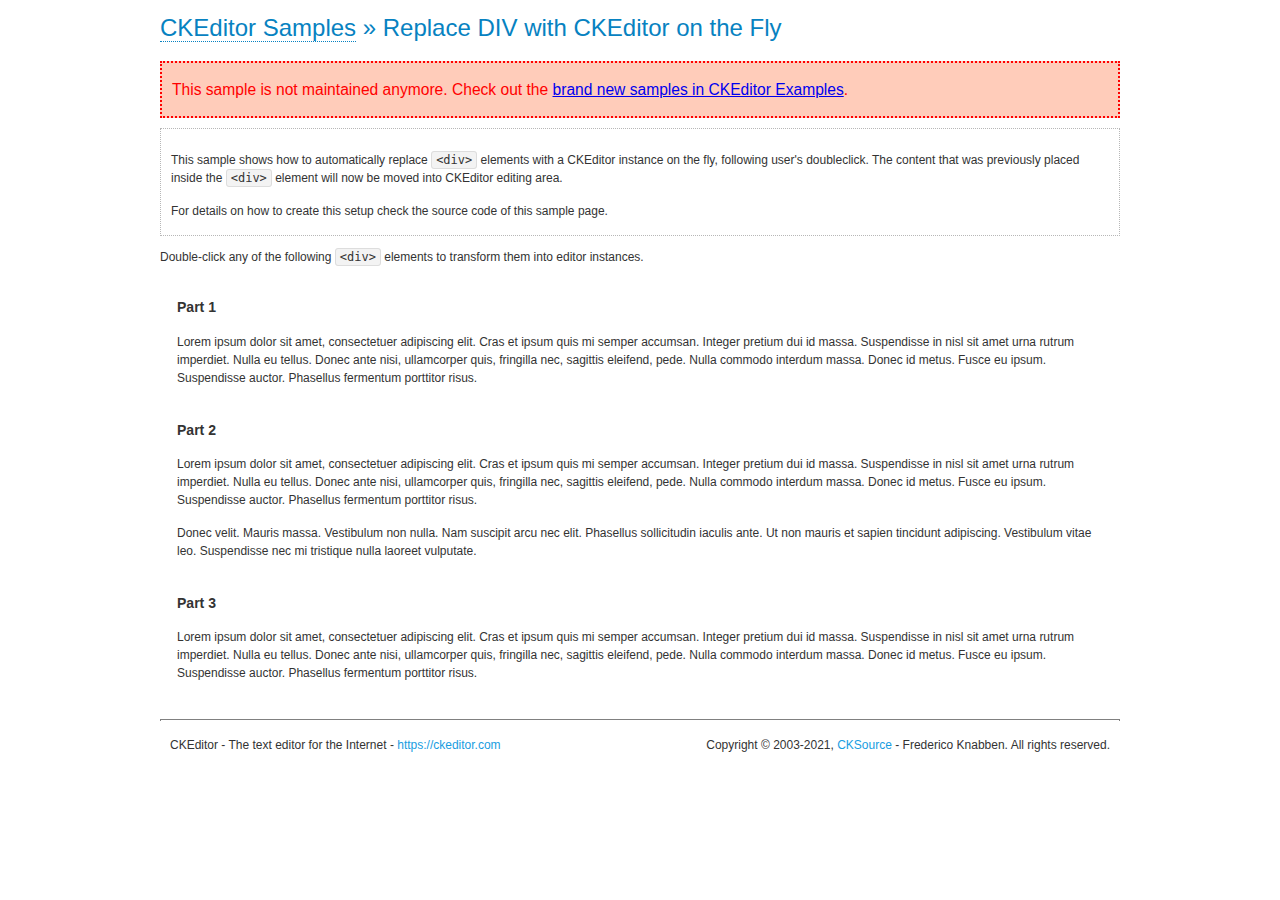
<file: template/library/ckeditor/samples/old/divreplace.html>
<!DOCTYPE html>
<!--
Copyright (c) 2003-2021, CKSource - Frederico Knabben. All rights reserved.
For licensing, see LICENSE.md or https://ckeditor.com/legal/ckeditor-oss-license
-->
<html lang="en">
<head>
	<meta charset="utf-8">
	<title>Replace DIV &mdash; CKEditor Sample</title>
	<script src="../../ckeditor.js"></script>
	<link href="sample.css" rel="stylesheet">
	<meta name="description" content="Try the latest sample of CKEditor 4 and learn more about customizing your WYSIWYG editor with endless possibilities.">
	<style>

		div.editable
		{
			border: solid 2px transparent;
			padding-left: 15px;
			padding-right: 15px;
		}

		div.editable:hover
		{
			border-color: black;
		}

	</style>
	<script>

		// Uncomment the following code to test the "Timeout Loading Method".
		// CKEDITOR.loadFullCoreTimeout = 5;

		window.onload = function() {
			// Listen to the double click event.
			if ( window.addEventListener )
				document.body.addEventListener( 'dblclick', onDoubleClick, false );
			else if ( window.attachEvent )
				document.body.attachEvent( 'ondblclick', onDoubleClick );

		};

		function onDoubleClick( ev ) {
			// Get the element which fired the event. This is not necessarily the
			// element to which the event has been attached.
			var element = ev.target || ev.srcElement;

			// Find out the div that holds this element.
			var name;

			do {
				element = element.parentNode;
			}
			while ( element && ( name = element.nodeName.toLowerCase() ) &&
				( name != 'div' || element.className.indexOf( 'editable' ) == -1 ) && name != 'body' );

			if ( name == 'div' && element.className.indexOf( 'editable' ) != -1 )
				replaceDiv( element );
		}

		var editor;

		function replaceDiv( div ) {
			if ( editor )
				editor.destroy();

			editor = CKEDITOR.replace( div );
		}

	</script>
</head>
<body>
	<h1 class="samples">
		<a href="index.html">CKEditor Samples</a> &raquo; Replace DIV with CKEditor on the Fly
	</h1>
	<div class="warning deprecated">
		This sample is not maintained anymore. Check out the <a href="https://ckeditor.com/docs/ckeditor4/latest/examples/index.html">brand new samples in CKEditor Examples</a>.
	</div>
	<div class="description">
		<p>
			This sample shows how to automatically replace <code>&lt;div&gt;</code> elements
			with a CKEditor instance on the fly, following user's doubleclick. The content
			that was previously placed inside the <code>&lt;div&gt;</code> element will now
			be moved into CKEditor editing area.
		</p>
		<p>
			For details on how to create this setup check the source code of this sample page.
		</p>
	</div>
	<p>
		Double-click any of the following <code>&lt;div&gt;</code> elements to transform them into
		editor instances.
	</p>
	<div class="editable">
		<h3>
			Part 1
		</h3>
		<p>
			Lorem ipsum dolor sit amet, consectetuer adipiscing elit. Cras et ipsum quis mi
			semper accumsan. Integer pretium dui id massa. Suspendisse in nisl sit amet urna
			rutrum imperdiet. Nulla eu tellus. Donec ante nisi, ullamcorper quis, fringilla
			nec, sagittis eleifend, pede. Nulla commodo interdum massa. Donec id metus. Fusce
			eu ipsum. Suspendisse auctor. Phasellus fermentum porttitor risus.
		</p>
	</div>
	<div class="editable">
		<h3>
			Part 2
		</h3>
		<p>
			Lorem ipsum dolor sit amet, consectetuer adipiscing elit. Cras et ipsum quis mi
			semper accumsan. Integer pretium dui id massa. Suspendisse in nisl sit amet urna
			rutrum imperdiet. Nulla eu tellus. Donec ante nisi, ullamcorper quis, fringilla
			nec, sagittis eleifend, pede. Nulla commodo interdum massa. Donec id metus. Fusce
			eu ipsum. Suspendisse auctor. Phasellus fermentum porttitor risus.
		</p>
		<p>
			Donec velit. Mauris massa. Vestibulum non nulla. Nam suscipit arcu nec elit. Phasellus
			sollicitudin iaculis ante. Ut non mauris et sapien tincidunt adipiscing. Vestibulum
			vitae leo. Suspendisse nec mi tristique nulla laoreet vulputate.
		</p>
	</div>
	<div class="editable">
		<h3>
			Part 3
		</h3>
		<p>
			Lorem ipsum dolor sit amet, consectetuer adipiscing elit. Cras et ipsum quis mi
			semper accumsan. Integer pretium dui id massa. Suspendisse in nisl sit amet urna
			rutrum imperdiet. Nulla eu tellus. Donec ante nisi, ullamcorper quis, fringilla
			nec, sagittis eleifend, pede. Nulla commodo interdum massa. Donec id metus. Fusce
			eu ipsum. Suspendisse auctor. Phasellus fermentum porttitor risus.
		</p>
	</div>
	<div id="footer">
		<hr>
		<p>
			CKEditor - The text editor for the Internet - <a class="samples" href="https://ckeditor.com/">https://ckeditor.com</a>
		</p>
		<p id="copy">
			Copyright &copy; 2003-2021, <a class="samples" href="https://cksource.com/">CKSource</a> - Frederico
			Knabben. All rights reserved.
		</p>
	</div>
</body>
</html>
</file>
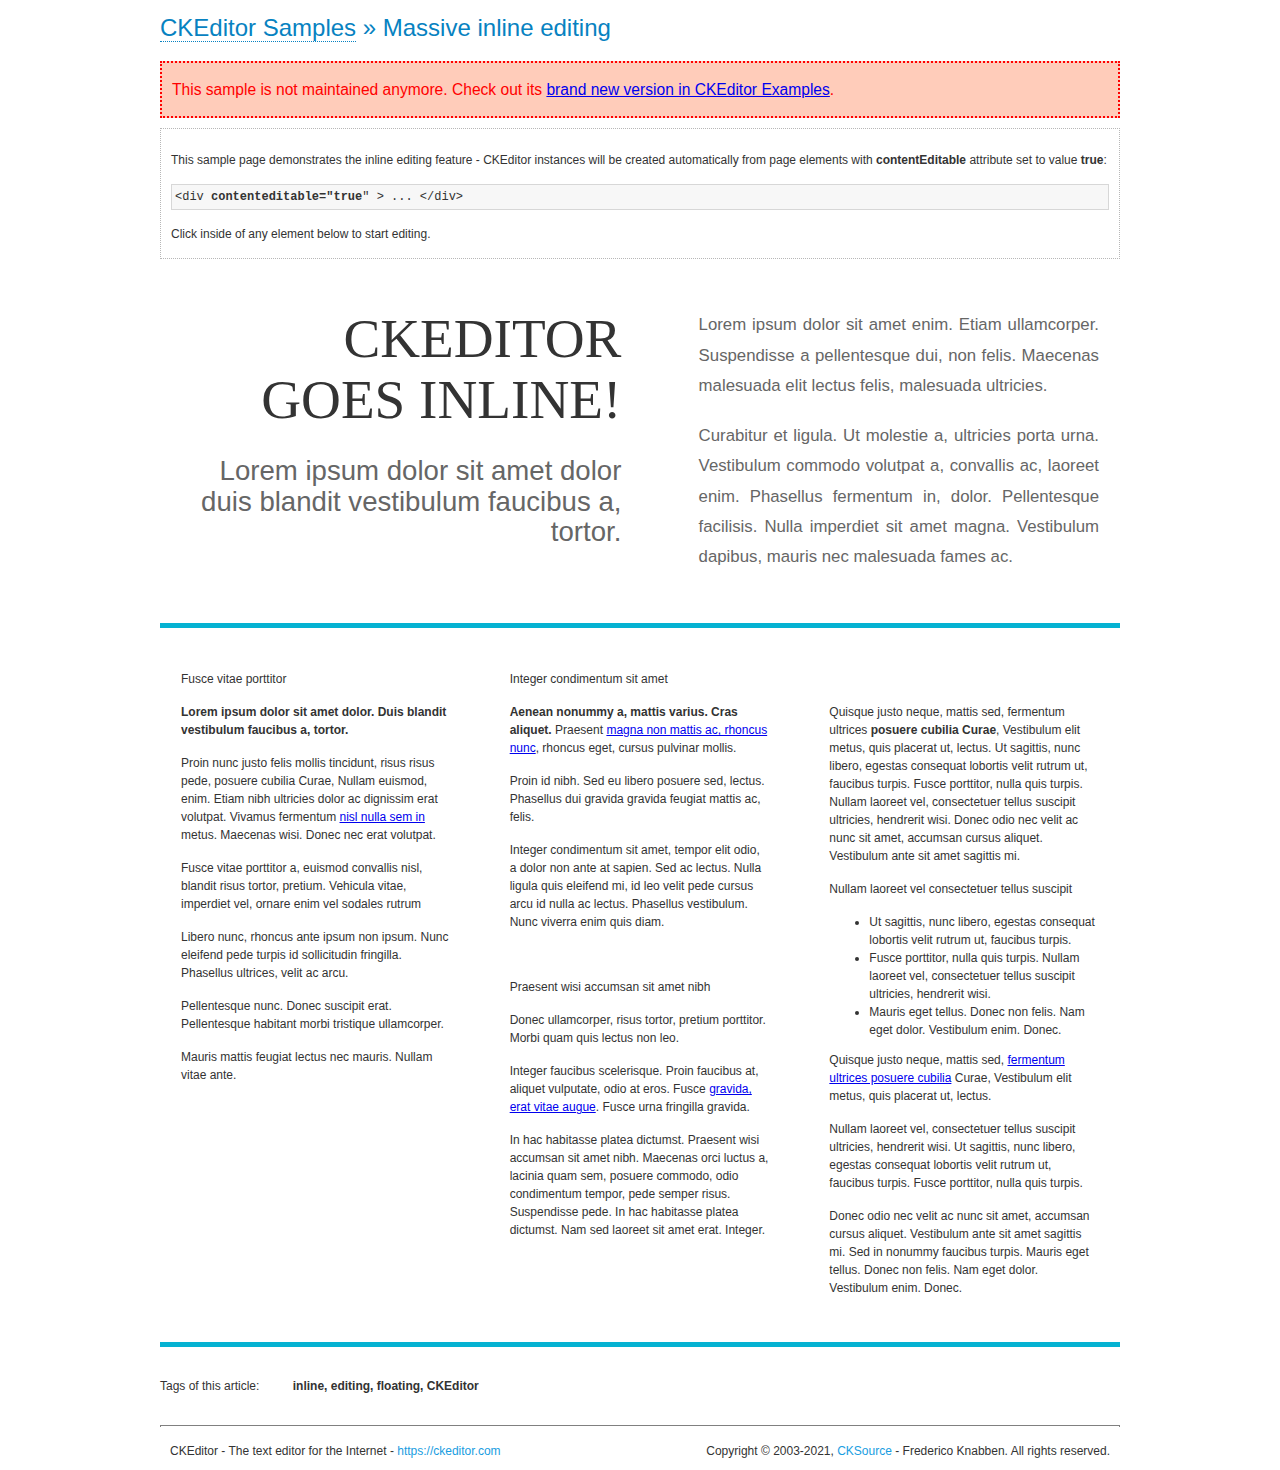
<file: template/library/ckeditor/samples/old/inlineall.html>
<!DOCTYPE html>
<!--
Copyright (c) 2003-2021, CKSource - Frederico Knabben. All rights reserved.
For licensing, see LICENSE.md or https://ckeditor.com/legal/ckeditor-oss-license
-->
<html lang="en">
<head>
	<meta charset="utf-8">
	<title>Massive inline editing &mdash; CKEditor Sample</title>
	<meta name="description" content="Try the latest sample of CKEditor 4 and learn more about customizing your WYSIWYG editor with endless possibilities.">
	<script src="../../ckeditor.js"></script>
	<script>

		// This code is generally not necessary, but it is here to demonstrate
		// how to customize specific editor instances on the fly. This fits well
		// this demo because we have editable elements (like headers) that
		// require less features.

		// The "instanceCreated" event is fired for every editor instance created.
		CKEDITOR.on( 'instanceCreated', function( event ) {
			var editor = event.editor,
				element = editor.element;

			// Customize editors for headers and tag list.
			// These editors don't need features like smileys, templates, iframes etc.
			if ( element.is( 'h1', 'h2', 'h3' ) || element.getAttribute( 'id' ) == 'taglist' ) {
				// Customize the editor configurations on "configLoaded" event,
				// which is fired after the configuration file loading and
				// execution. This makes it possible to change the
				// configurations before the editor initialization takes place.
				editor.on( 'configLoaded', function() {

					// Remove unnecessary plugins to make the editor simpler.
					editor.config.removePlugins = 'colorbutton,find,flash,font,' +
						'forms,iframe,image,newpage,removeformat,' +
						'smiley,specialchar,stylescombo,templates';

					// Rearrange the layout of the toolbar.
					editor.config.toolbarGroups = [
						{ name: 'editing',		groups: [ 'basicstyles', 'links' ] },
						{ name: 'undo' },
						{ name: 'clipboard',	groups: [ 'selection', 'clipboard' ] },
						{ name: 'about' }
					];
				});
			}
		});

	</script>
	<link href="sample.css" rel="stylesheet">
	<style>

		/* The following styles are just to make the page look nice. */

		/* Workaround to show Arial Black in Firefox. */
		@font-face
		{
			font-family: 'arial-black';
			src: local('Arial Black');
		}

		*[contenteditable="true"]
		{
			padding: 10px;
		}

		#container
		{
			width: 960px;
			margin: 30px auto 0;
		}

		#header
		{
			overflow: hidden;
			padding: 0 0 30px;
			border-bottom: 5px solid #05B2D2;
			position: relative;
		}

		#headerLeft,
		#headerRight
		{
			width: 49%;
			overflow: hidden;
		}

		#headerLeft
		{
			float: left;
			padding: 10px 1px 1px;
		}

		#headerLeft h2,
		#headerLeft h3
		{
			text-align: right;
			margin: 0;
			overflow: hidden;
			font-weight: normal;
		}

		#headerLeft h2
		{
			font-family: "Arial Black",arial-black;
			font-size: 4.6em;
			line-height: 1.1;
			text-transform: uppercase;
		}

		#headerLeft h3
		{
			font-size: 2.3em;
			line-height: 1.1;
			margin: .2em 0 0;
			color: #666;
		}

		#headerRight
		{
			float: right;
			padding: 1px;
		}

		#headerRight p
		{
			line-height: 1.8;
			text-align: justify;
			margin: 0;
		}

		#headerRight p + p
		{
			margin-top: 20px;
		}

		#headerRight > div
		{
			padding: 20px;
			margin: 0 0 0 30px;
			font-size: 1.4em;
			color: #666;
		}

		#columns
		{
			color: #333;
			overflow: hidden;
			padding: 20px 0;
		}

		#columns > div
		{
			float: left;
			width: 33.3%;
		}

		#columns #column1 > div
		{
			margin-left: 1px;
		}

		#columns #column3 > div
		{
			margin-right: 1px;
		}

		#columns > div > div
		{
			margin: 0px 10px;
			padding: 10px 20px;
		}

		#columns blockquote
		{
			margin-left: 15px;
		}

		#tagLine
		{
			border-top: 5px solid #05B2D2;
			padding-top: 20px;
		}

		#taglist {
			display: inline-block;
			margin-left: 20px;
			font-weight: bold;
			margin: 0 0 0 20px;
		}

	</style>
</head>
<body>
<div>
	<h1 class="samples"><a href="index.html">CKEditor Samples</a> &raquo; Massive inline editing</h1>
	<div class="warning deprecated">
		This sample is not maintained anymore. Check out its <a href="https://ckeditor.com/docs/ckeditor4/latest/examples/inline.html">brand new version in CKEditor Examples</a>.
	</div>
	<div class="description">
		<p>This sample page demonstrates the inline editing feature - CKEditor instances will be created automatically from page elements with <strong>contentEditable</strong> attribute set to value <strong>true</strong>:</p>
		<pre class="samples">&lt;div <strong>contenteditable="true</strong>" &gt; ... &lt;/div&gt;</pre>
		<p>Click inside of any element below to start editing.</p>
	</div>
</div>
<div id="container">
	<div id="header">
		<div id="headerLeft">
			<h2 id="sampleTitle" contenteditable="true">
				CKEditor<br> Goes Inline!
			</h2>
			<h3 contenteditable="true">
				Lorem ipsum dolor sit amet dolor duis blandit vestibulum faucibus a, tortor.
			</h3>
		</div>
		<div id="headerRight">
			<div contenteditable="true">
				<p>
					Lorem ipsum dolor sit amet enim. Etiam ullamcorper. Suspendisse a pellentesque dui, non felis. Maecenas malesuada elit lectus felis, malesuada ultricies.
				</p>
				<p>
					Curabitur et ligula. Ut molestie a, ultricies porta urna. Vestibulum commodo volutpat a, convallis ac, laoreet enim. Phasellus fermentum in, dolor. Pellentesque facilisis. Nulla imperdiet sit amet magna. Vestibulum dapibus, mauris nec malesuada fames ac.
				</p>
			</div>
		</div>
	</div>
	<div id="columns">
		<div id="column1">
			<div contenteditable="true">
				<h3>
					Fusce vitae porttitor
				</h3>
				<p>
					<strong>
						Lorem ipsum dolor sit amet dolor. Duis blandit vestibulum faucibus a, tortor.
					</strong>
				</p>
				<p>
					Proin nunc justo felis mollis tincidunt, risus risus pede, posuere cubilia Curae, Nullam euismod, enim. Etiam nibh ultricies dolor ac dignissim erat volutpat. Vivamus fermentum <a href="https://ckeditor.com/">nisl nulla sem in</a> metus. Maecenas wisi. Donec nec erat volutpat.
				</p>
				<blockquote>
					<p>
						Fusce vitae porttitor a, euismod convallis nisl, blandit risus tortor, pretium.
						Vehicula vitae, imperdiet vel, ornare enim vel sodales rutrum
					</p>
				</blockquote>
				<blockquote>
					<p>
						Libero nunc, rhoncus ante ipsum non ipsum. Nunc eleifend pede turpis id sollicitudin fringilla. Phasellus ultrices, velit ac arcu.
					</p>
				</blockquote>
				<p>Pellentesque nunc. Donec suscipit erat. Pellentesque habitant morbi tristique ullamcorper.</p>
				<p><s>Mauris mattis feugiat lectus nec mauris. Nullam vitae ante.</s></p>
			</div>
		</div>
		<div id="column2">
			<div contenteditable="true">
				<h3>
					Integer condimentum sit amet
				</h3>
				<p>
					<strong>Aenean nonummy a, mattis varius. Cras aliquet.</strong>
					Praesent <a href="https://ckeditor.com/">magna non mattis ac, rhoncus nunc</a>, rhoncus eget, cursus pulvinar mollis.</p>
				<p>Proin id nibh. Sed eu libero posuere sed, lectus. Phasellus dui gravida gravida feugiat mattis ac, felis.</p>
				<p>Integer condimentum sit amet, tempor elit odio, a dolor non ante at sapien. Sed ac lectus. Nulla ligula quis eleifend mi, id leo velit pede cursus arcu id nulla ac lectus. Phasellus vestibulum. Nunc viverra enim quis diam.</p>
			</div>
			<div contenteditable="true">
				<h3>
					Praesent wisi accumsan sit amet nibh
				</h3>
				<p>Donec ullamcorper, risus tortor, pretium porttitor. Morbi quam quis lectus non leo.</p>
				<p style="margin-left: 40px; ">Integer faucibus scelerisque. Proin faucibus at, aliquet vulputate, odio at eros. Fusce <a href="https://ckeditor.com/">gravida, erat vitae augue</a>. Fusce urna fringilla gravida.</p>
				<p>In hac habitasse platea dictumst. Praesent wisi accumsan sit amet nibh. Maecenas orci luctus a, lacinia quam sem, posuere commodo, odio condimentum tempor, pede semper risus. Suspendisse pede. In hac habitasse platea dictumst. Nam sed laoreet sit amet erat. Integer.</p>
			</div>
		</div>
		<div id="column3">
			<div contenteditable="true">
				<p>
					<img src="assets/inlineall/logo.png" alt="CKEditor logo" style="float:left">
				</p>
				<p>Quisque justo neque, mattis sed, fermentum ultrices <strong>posuere cubilia Curae</strong>, Vestibulum elit metus, quis placerat ut, lectus. Ut sagittis, nunc libero, egestas consequat lobortis velit rutrum ut, faucibus turpis. Fusce porttitor, nulla quis turpis. Nullam laoreet vel, consectetuer tellus suscipit ultricies, hendrerit wisi. Donec odio nec velit ac nunc sit amet, accumsan cursus aliquet. Vestibulum ante sit amet sagittis mi.</p>
				<h3>
					Nullam laoreet vel consectetuer tellus suscipit
				</h3>
				<ul>
					<li>Ut sagittis, nunc libero, egestas consequat lobortis velit rutrum ut, faucibus turpis.</li>
					<li>Fusce porttitor, nulla quis turpis. Nullam laoreet vel, consectetuer tellus suscipit ultricies, hendrerit wisi.</li>
					<li>Mauris eget tellus. Donec non felis. Nam eget dolor. Vestibulum enim. Donec.</li>
				</ul>
				<p>Quisque justo neque, mattis sed, <a href="https://ckeditor.com/">fermentum ultrices posuere cubilia</a> Curae, Vestibulum elit metus, quis placerat ut, lectus.</p>
				<p>Nullam laoreet vel, consectetuer tellus suscipit ultricies, hendrerit wisi. Ut sagittis, nunc libero, egestas consequat lobortis velit rutrum ut, faucibus turpis. Fusce porttitor, nulla quis turpis.</p>
				<p>Donec odio nec velit ac nunc sit amet, accumsan cursus aliquet. Vestibulum ante sit amet sagittis mi. Sed in nonummy faucibus turpis. Mauris eget tellus. Donec non felis. Nam eget dolor. Vestibulum enim. Donec.</p>
			</div>
		</div>
	</div>
	<div id="tagLine">
		Tags of this article:
		<p id="taglist" contenteditable="true">
			inline, editing, floating, CKEditor
		</p>
	</div>
</div>
<div id="footer">
	<hr>
	<p>
		CKEditor - The text editor for the Internet - <a class="samples" href="https://ckeditor.com/">
			https://ckeditor.com</a>
	</p>
	<p id="copy">
		Copyright &copy; 2003-2021, <a class="samples" href="https://cksource.com/">CKSource</a>
		- Frederico Knabben. All rights reserved.
	</p>
</div>
</body>
</html>
</file>
<file: template/css/global/style.css>
html , body {
    margin: 0;
    width: 100%;
    background-color: #f0f3f5;
    height: 100%;
    overflow-x: hidden;
}

div.body {
    display: flex;
    justify-content: center;
    padding-top: 50px;
    padding-bottom: 50px;
}
</file>
<file: template/css/global/header.css>
header {
    background-color: #26466e;
    padding: 10px;
    font-size: 10px;
    color: white;
}
header .container-header div.title{
    display: inline-block;
    width: 80%;
    padding-left: 30px;
}
header .container-header div.title a{
    color: white;
    text-decoration: none;
}
header .container-header div.user{
    display: inline-block;
}
header .container-header div.user div.user-login{
    display: inline-block;
    margin-right: 20px;
}
header .container-header div.user div.user-register{
    display: inline-block;

}
header .container-header div.user div.user-login a{
    color: white;
    text-decoration: none;
}
header .container-header div.user div.user-register a{
    color: white;
    text-decoration: none;
}
.button {
    width: 20px;
    padding: 10px;
    background-color: #435263;
    color: white;
    text-decoration: none;
}
</file>
<file: template/css/global/footer.css>
footer {
    background-color: #26466e;
    padding: 10px;
    color: white;
    width: 100%;
    float: left;
    margin-top: auto;
}
</file>
<file: template/css/page/index.css>
.list-post   {
    width: 70%;
    background-color: white;
    height: 700px;
    order: 1;
    padding: 30px;
}
div ul {
    list-style: none;
    margin-top: -3px;
    padding: 0;
}

div ul li {
    padding-left: 0;
    margin: 5px;
    background-color: #f5f5f5;
}

div ul li div {
    display: inline-block;
}

div ul li div.topic {
    width: 50%;
}

div ul li div.topic a {
    display: block;
    margin-top: 12px;
    text-decoration: none;
    font-weight: buld;
    color: #a8463b;
}

div ul li div.topic a:hover {
    color: #4c799c;
}

div ul li div.topic p {
    color: #5e4745;
    font-size: 15px;
    margin-top: 3px;
}

div ul li div.date {
    width: 20%;
    font-size: 15px;
    color: #73706f;
}

div ul li div.reply {
    width: 15%;
}

div .list-header {
    background-color: #1c1b1b;
    margin-right: 4px;
    padding: 10px;

}

div .list-header div {
    display: inline-block;
    color: white;
    text-transform: uppercase;
}

div .list-header div.topic {
    width: 50%;
}

div .list-header div.date {
    width: 20%;
}

div .list-header div.reply {
    width: 15%;
}

div .paginate {
    margin-left: 43px;
    margin-top: 15px;
    display: flex;
    justify-content: center;
}

div .paginate .paginate-items {
    display: inline-block;
}

div .paginate a {
    color: black;
    float: left;
    padding: 8px 16px;
    text-decoration: none;
    transition: background-color .3s;
    border: 1px solid #ddd;

}

div .paginate a.active {
    background-color: #26466e;
    color: white;
    border: 1px solid #26466e;
}

div .paginate a:hover:not(.active) {
    background-color: #ddd;
}
</file>
<file: template/library/ckeditor/samples/css/samples.css>
/**
 * @license Copyright (c) 2003-2021, CKSource - Frederico Knabben. All rights reserved.
 * For licensing, see LICENSE.md or https://ckeditor.com/legal/ckeditor-oss-license
 */
@media (max-width: 900px) {
  .global-is-mobile-hidden {
    display: none !important;
  }
}
article,
aside,
details,
figcaption,
figure,
footer,
header,
hgroup,
main,
menu,
nav,
section {
  display: block;
}
body,
html {
  margin: 0;
  padding: 0;
  font: 16px / 1.8 Arial, 'Helvetica Neue', Helvetica, sans-serif;
  font-weight: 300;
  color: #575757;
}
.grid-width-10 {
  width: 10%;
}
.grid-width-20 {
  width: 20%;
}
.grid-width-30 {
  width: 30%;
}
.grid-width-40 {
  width: 40%;
}
.grid-width-50 {
  width: 50%;
}
.grid-width-60 {
  width: 60%;
}
.grid-width-70 {
  width: 70%;
}
.grid-width-80 {
  width: 80%;
}
.grid-width-90 {
  width: 90%;
}
.grid-width-100 {
  width: 100%;
}
@media (max-width: 900px) {
  .grid-width-10,
  .grid-width-20,
  .grid-width-30,
  .grid-width-40,
  .grid-width-50,
  .grid-width-60,
  .grid-width-70,
  .grid-width-80,
  .grid-width-90,
  .grid-width-100 {
    width: 100%;
  }
}
*[class*="grid-width"] {
  -webkit-box-sizing: border-box;
  -moz-box-sizing: border-box;
  box-sizing: border-box;
  padding-left: 4%;
  padding-right: 4%;
  float: left;
}
*[class*="grid-width"]:after,
.grid-container:after,
*[class*="grid-width"]:before,
.grid-container:before {
  content: '';
  display: block;
  overflow: hidden;
  visibility: hidden;
  font-size: 0;
  line-height: 0;
  width: 0;
  height: 0;
}
*[class*="grid-width"]:after,
.grid-container:after {
  clear: both;
}
.grid-container {
  -webkit-box-sizing: border-box;
  -moz-box-sizing: border-box;
  box-sizing: border-box;
  margin-left: auto;
  margin-right: auto;
}
.grid-container-nested *[class*="grid-width"]:first-child {
  padding-left: 0;
}
.grid-container-nested *[class*="grid-width"]:last-child {
  padding-right: 0;
}
@media (max-width: 900px) {
  .grid-container-nested *[class*="grid-width"]:first-child {
    padding-left: 4%;
  }
  .grid-container-nested *[class*="grid-width"]:last-child {
    padding-right: 4%;
  }
}
.header-a {
  min-height: 140px;
  overflow: hidden;
}
.header-a .header-a-logo {
  margin: 40px 0 0;
}
@media (max-width: 900px) {
  .header-a .header-a-logo {
    text-align: center;
  }
}
.header-a .header-a-logo img {
  border: transparent;
}
.navigation-a {
  height: 30px;
  background: #3D3D3D;
  position: absolute;
  left: 0;
  right: 0;
  top: 0;
  padding: 0;
  overflow: hidden;
}
@media (max-width: 900px) {
  .navigation-a {
    text-align: center;
  }
}
.navigation-a ul {
  list-style: none;
  margin: 0;
  overflow: hidden;
}
.navigation-a ul li,
.navigation-a ul li a {
  display: inline-block;
}
@media (max-width: 900px) {
  .navigation-a ul {
    width: auto;
    text-overflow: ellipsis;
    white-space: nowrap;
    display: inline-block;
    float: none;
  }
  .navigation-a ul:before,
  .navigation-a ul:after {
    display: none;
  }
}
.navigation-a ul.navigation-a-left {
  text-align: left;
}
@media (max-width: 900px) {
  .navigation-a ul.navigation-a-left {
    padding-right: 0;
  }
}
.navigation-a ul.navigation-a-right {
  text-align: right;
}
@media (max-width: 900px) {
  .navigation-a ul.navigation-a-right {
    padding-left: 23px;
  }
}
.navigation-a ul li + li {
  margin-left: 23px;
}
.navigation-a ul li a {
  font-size: 10px;
  font-size: 0.625rem;
  line-height: 18px;
  line-height: 1.13rem;
  line-height: 30px;
  float: left;
  color: #ddd;
  font-weight: bold;
  text-decoration: none;
  text-transform: uppercase;
}
.navigation-a ul li a:hover {
  cursor: pointer;
  color: #fff;
}
.icon-navigation-a-github:before,
.icon-navigation-a-github:after {
  background-image: url("[data-uri]");
}
.navigation-b {
  text-align: right;
  margin: 52px 0 0;
  overflow: visible;
}
@media (max-width: 900px) {
  .navigation-b {
    text-align: center;
    margin-top: 20px;
    padding: 0;
  }
}
.navigation-b ul {
  padding: 0;
  list-style: none;
  margin: 0;
  overflow: visible;
}
.navigation-b ul li,
.navigation-b ul li a {
  display: inline-block;
}
@media (max-width: 900px) {
  .navigation-b ul {
    display: table;
    width: 100%;
    padding-bottom: 1.5em;
  }
}
@media (max-width: 900px) {
  .navigation-b ul li {
    display: table-row;
  }
}
.navigation-b ul li + li {
  margin-left: 20px;
}
@media (max-width: 900px) {
  .navigation-b ul li + li {
    margin-left: 0;
  }
}
.navigation-b ul li a {
  -webkit-box-sizing: border-box;
  -moz-box-sizing: border-box;
  box-sizing: border-box;
  text-transform: uppercase;
  text-decoration: none;
  outline: none;
}
@media (max-width: 900px) {
  .navigation-b ul li a {
    width: 100%;
    -webkit-border-radius: 0;
    -webkit-background-clip: padding-box;
    -moz-border-radius: 0;
    -moz-background-clip: padding;
    border-radius: 0;
    background-clip: padding-box;
  }
}
.footer-a {
  font-size: 13px;
  font-size: 0.8125rem;
  line-height: 23.4px;
  line-height: 1.46rem;
  padding-top: 2.25em;
  padding-bottom: 2.25em;
  overflow: hidden;
  color: #8a8a8a;
}
.footer-a a {
  color: #0287D0;
  text-decoration: none;
  border-bottom: 1px dotted #0287D0;
}
.footer-a a:hover {
  color: #0277b7;
}
.footer-a p {
  margin: 0;
  display: inline-block;
  text-align: center;
}
.content {
  font-size: 14px;
  font-size: 0.875rem;
  line-height: 25.2px;
  line-height: 1.57rem;
  overflow: hidden;
  padding-top: 1.5em;
  padding-bottom: 1.5em;
}
.content p {
  margin: 0.75em 0;
}
.content ul,
.content ol,
.content pre,
.content blockquote,
.content textarea:not([class^="cke"]),
.content .cke {
  margin: 1.875em 0;
}
.content code,
.content kbd {
  -webkit-border-radius: 3px;
  -webkit-background-clip: padding-box;
  -moz-border-radius: 3px;
  -moz-background-clip: padding;
  border-radius: 3px;
  background-clip: padding-box;
  padding: 3px 4px;
}
.content pre,
.content code,
.content kbd,
.content blockquote {
  background: #f5f5f5;
}
.content blockquote,
.content pre {
  background: none;
  border-left: 4px solid #0287D0;
  padding: 1.5em 2.25em;
}
.content p a,
.content ul a,
.content ol a,
.content blockquote a,
.content h1 a,
.content h2 a,
.content h3 a,
.content h4 a,
.content h5 a {
  color: #0287D0;
  text-decoration: none;
  border-bottom: 1px dotted #0287D0;
}
.content p a:hover,
.content ul a:hover,
.content ol a:hover,
.content blockquote a:hover,
.content h1 a:hover,
.content h2 a:hover,
.content h3 a:hover,
.content h4 a:hover,
.content h5 a:hover {
  color: #0277b7;
}
.content h1,
.content h2,
.content h3,
.content h4,
.content h5 {
  color: #000;
  font-weight: 100;
}
.content h1 code,
.content h2 code,
.content h3 code,
.content h4 code,
.content h5 code,
.content h1 kbd,
.content h2 kbd,
.content h3 kbd,
.content h4 kbd,
.content h5 kbd {
  font-size: inherit;
}
.content h1 a.content-heading-anchor,
.content h2 a.content-heading-anchor,
.content h3 a.content-heading-anchor,
.content h4 a.content-heading-anchor,
.content h5 a.content-heading-anchor {
  font-weight: 100;
  vertical-align: middle;
  opacity: 0;
  border: 0;
}
.content h1:hover a.content-heading-anchor,
.content h2:hover a.content-heading-anchor,
.content h3:hover a.content-heading-anchor,
.content h4:hover a.content-heading-anchor,
.content h5:hover a.content-heading-anchor {
  opacity: 1;
}
.content h1:target a,
.content h2:target a,
.content h3:target a,
.content h4:target a,
.content h5:target a {
  -webkit-animation: targetLinkOpacity 0.5s linear alternate;
  -moz-animation: targetLinkOpacity 0.5s linear alternate;
  -o-animation: targetLinkOpacity 0.5s linear alternate;
  animation: targetLinkOpacity 0.5s linear alternate;
  opacity: 1;
}
.content input,
.content select,
.content textarea:not([class^="cke"]) {
  -webkit-border-radius: 3px;
  -webkit-background-clip: padding-box;
  -moz-border-radius: 3px;
  -moz-background-clip: padding;
  border-radius: 3px;
  background-clip: padding-box;
  -webkit-box-shadow: inset 0 1px 1px rgba(0, 0, 0, 0.08);
  -moz-box-shadow: inset 0 1px 1px rgba(0, 0, 0, 0.08);
  box-shadow: inset 0 1px 1px rgba(0, 0, 0, 0.08);
  font: inherit;
  color: inherit;
  border: 1px solid #D9D9D9;
  padding: .2em .5em;
}
.content input:focus,
.content select:focus,
.content textarea:not([class^="cke"]):focus {
  border-color: #66afe9;
  outline: 0;
  -webkit-box-shadow: inset 0 1px 1px rgba(0, 0, 0, 0.08), 0 0 8px #93c6ef;
  -moz-box-shadow: inset 0 1px 1px rgba(0, 0, 0, 0.08), 0 0 8px #93c6ef;
  box-shadow: inset 0 1px 1px rgba(0, 0, 0, 0.08), 0 0 8px #93c6ef;
}
.content abbr {
  border-bottom: 1px dotted #666;
  cursor: pointer;
}
.content blockquote {
  font-style: italic;
  font-family: Georgia, Times, "Times New Roman", serif;
  font-size: 16px;
  font-size: 1rem;
  line-height: 28.8px;
  line-height: 1.8rem;
}
.content em {
  font-style: italic;
}
.content h1 {
  font-size: 36px;
  font-size: 2.25rem;
  line-height: 64.8px;
  line-height: 4.05rem;
  margin: 1.125em 0 0;
}
.content h2 {
  font-size: 27.2px;
  font-size: 1.7rem;
  line-height: 48.96px;
  line-height: 3.06rem;
  margin: 0.9em 0 0;
}
.content h3 {
  font-size: 24px;
  font-size: 1.5rem;
  line-height: 43.2px;
  line-height: 2.7rem;
  font-weight: 500;
  margin: 0.75em 0 0;
}
.content h4 {
  font-size: 19.2px;
  font-size: 1.2rem;
  line-height: 34.56px;
  line-height: 2.16rem;
  font-weight: 500;
  margin: 0.75em 0 0;
}
.content h5 {
  font-size: 17.6px;
  font-size: 1.1rem;
  line-height: 31.68px;
  line-height: 1.98rem;
  font-weight: 500;
  margin: 0.75em 0 0;
}
.content hr {
  border: 0;
  border-top: 4px solid #D9D9D9;
  margin: 1.5em 0;
}
.content input[type="text"] {
  height: 1.8em;
  line-height: 1.8em;
}
.content input[type="button"] {
  -webkit-appearance: button;
  -moz-appearance: button;
  appearance: button;
}
.content kbd {
  font-size: 12px;
  font-size: 0.75rem;
  line-height: 21.6px;
  line-height: 1.35rem;
  font-family: Arial, 'Helvetica Neue', Helvetica, sans-serif;
  padding: 2px 6px;
  -webkit-box-shadow: 0 0 4px #fff inset, 0 2px 0 #D9D9D9;
  -moz-box-shadow: 0 0 4px #fff inset, 0 2px 0 #D9D9D9;
  box-shadow: 0 0 4px #fff inset, 0 2px 0 #D9D9D9;
}
.content p img {
  vertical-align: middle;
}
.content p pre {
  padding: 1.5em;
}
.content pre {
  padding: 0;
  border: 0;
  tab-size: 4;
  -o-tab-size: 4;
  -moz-tab-size: 4;
}
.content pre,
.content code {
  font-size: 11.89px;
  font-size: 0.743rem;
  line-height: 21.4px;
  line-height: 1.34rem;
  font-family: Consolas, Menlo, Monaco, Lucida Console, Liberation Mono, DejaVu Sans Mono, Bitstream Vera Sans Mono, Courier New, monospace, serif;
}
.content pre a,
.content code a {
  border: 0;
}
.content pre code {
  padding: 0.75em;
  display: block;
}
.content strong {
  color: #000;
}
.content ul ul,
.content ol ul,
.content ul ol,
.content ol ol {
  margin: 0.75em 0;
}
.content ul li,
.content ol li {
  font-size: 14px;
  font-size: 0.875rem;
  line-height: 30.24px;
  line-height: 1.89rem;
}
.content textarea:not([class^="cke"]) {
  width: 100%;
}
.content div.todo {
  border: 2px dotted #444;
  padding: 10px;
  margin: 60px 0 10px 0;
  /* Remove me some day */
}
.content div.todo:before {
  content: "TODO";
  font-weight: bold;
}
body a.button-a,
body button.button-a,
body input.button-a {
  -webkit-border-radius: 3px;
  -webkit-background-clip: padding-box;
  -moz-border-radius: 3px;
  -moz-background-clip: padding;
  border-radius: 3px;
  background-clip: padding-box;
  font-size: 14px;
  font-size: 0.875rem;
  line-height: 25.2px;
  line-height: 1.57rem;
  height: 36px;
  line-height: 36px;
  padding: 0 1.1em;
  font-weight: 700;
  color: #3e3e3e;
  white-space: nowrap;
  text-decoration: none;
  display: inline-block;
  cursor: pointer;
  border: 0;
  vertical-align: middle;
  margin: 1px 0;
  background: transparent;
}
body a.button-a.icon-pos-left,
body button.button-a.icon-pos-left,
body input.button-a.icon-pos-left {
  padding-left: .8em;
}
body a.button-a.icon-pos-right,
body button.button-a.icon-pos-right,
body input.button-a.icon-pos-right {
  padding-right: .8em;
}
body a.button-a.button-a-no-text,
body button.button-a.button-a-no-text,
body input.button-a.button-a-no-text {
  -webkit-border-radius: 100px;
  -webkit-background-clip: padding-box;
  -moz-border-radius: 100px;
  -moz-background-clip: padding;
  border-radius: 100px;
  background-clip: padding-box;
  width: 36px;
  padding: 0;
  text-indent: -999px;
  overflow: hidden;
  position: relative;
  text-align: center;
}
body a.button-a.button-a-no-text:before,
body button.button-a.button-a-no-text:before,
body input.button-a.button-a-no-text:before {
  position: absolute;
  left: 50%;
  top: 50%;
  margin: -9px 0 0 -9px;
}
@media (max-width: 900px) {
  body a.button-a.button-a-mobile-collapsed,
  body button.button-a.button-a-mobile-collapsed,
  body input.button-a.button-a-mobile-collapsed {
    -webkit-border-radius: 100px;
    -webkit-background-clip: padding-box;
    -moz-border-radius: 100px;
    -moz-background-clip: padding;
    border-radius: 100px;
    background-clip: padding-box;
    width: 36px;
    padding: 0;
    text-indent: -999px;
    overflow: hidden;
    position: relative;
    text-align: center;
  }
  body a.button-a.button-a-mobile-collapsed:before,
  body button.button-a.button-a-mobile-collapsed:before,
  body input.button-a.button-a-mobile-collapsed:before {
    position: absolute;
    left: 50%;
    top: 50%;
    margin: -9px 0 0 -9px;
  }
  body a.button-a.button-a-mobile-collapsed:before,
  body button.button-a.button-a-mobile-collapsed:before,
  body input.button-a.button-a-mobile-collapsed:before {
    position: absolute;
    left: 50%;
    top: 50%;
    margin: -9px 0 0 -9px;
  }
}
body a.button-a:active,
body button.button-a:active,
body input.button-a:active,
body a.button-a:hover,
body button.button-a:hover,
body input.button-a:hover {
  color: #fff;
  background: #0277b7;
}
body a.button-a:focus,
body button.button-a:focus,
body input.button-a:focus {
  border-color: #66afe9;
  outline: 0;
  -webkit-box-shadow: inset 0 1px 1px rgba(0, 0, 0, 0.075), 0 0 8px #93c6ef;
  -moz-box-shadow: inset 0 1px 1px rgba(0, 0, 0, 0.075), 0 0 8px #93c6ef;
  box-shadow: inset 0 1px 1px rgba(0, 0, 0, 0.075), 0 0 8px #93c6ef;
}
body a.button-a-soft,
body button.button-a-soft,
body input.button-a-soft {
  background: #e7e7e7;
}
body a.button-a-soft:active,
body button.button-a-soft:active,
body input.button-a-soft:active,
body a.button-a-soft:hover,
body button.button-a-soft:hover,
body input.button-a-soft:hover {
  color: #3e3e3e;
  background: #cecece;
}
body a.button-a-background,
body button.button-a-background,
body input.button-a-background,
body a.navigation-b ul li a:hover,
body button.navigation-b ul li a:hover,
body input.navigation-b ul li a:hover {
  color: #fff;
  background: #0287D0;
}
body a.button-a-background:active,
body button.button-a-background:active,
body input.button-a-background:active,
body a.button-a-background:hover,
body button.button-a-background:hover,
body input.button-a-background:hover,
body a.navigation-b ul li a:hover:active,
body button.navigation-b ul li a:hover:active,
body input.navigation-b ul li a:hover:active,
body a.navigation-b ul li a:hover:hover,
body button.navigation-b ul li a:hover:hover,
body input.navigation-b ul li a:hover:hover {
  color: #fff;
  background: #0277b7;
}
.balloon-a {
  font-size: 12px;
  font-size: 0.75rem;
  line-height: 21.6px;
  line-height: 1.35rem;
  -webkit-border-radius: 3px;
  -webkit-background-clip: padding-box;
  -moz-border-radius: 3px;
  -moz-background-clip: padding;
  border-radius: 3px;
  background-clip: padding-box;
  border-bottom: 3px solid #d4d4d4;
  background: #ebebeb;
  display: inline-block;
  white-space: nowrap;
  padding: .4em 1.2em .2em;
  font-weight: 700;
  position: relative;
  z-index: 1000;
  text-transform: none;
  color: #575757;
}
.balloon-a:hover {
  color: #575757;
}
.balloon-a:before {
  content: '';
  width: 0;
  height: 0;
  border-style: solid;
  position: absolute;
}
.balloon-a-ne:before,
.balloon-a-nw:before {
  top: -13px;
  border-width: 0 9px 15.6px 9px;
  border-color: transparent transparent #ebebeb transparent;
}
.balloon-a-se:before,
.balloon-a-sw:before {
  bottom: -13px;
  border-width: 15.6px 9px 0 9px;
  border-color: #ebebeb transparent transparent transparent;
}
.balloon-a-nw:before,
.balloon-a-sw:before {
  left: 20px;
}
.balloon-a-ne:before,
.balloon-a-se:before {
  right: 20px;
}
.icon-pos-left:before,
.icon-pos-right:after {
  content: '';
  display: inline-block;
  width: 18px;
  height: 18px;
  vertical-align: middle;
  background-repeat: no-repeat;
}
.icon-pos-left:before {
  margin-right: 10px;
}
.icon-pos-right:after {
  margin-left: 10px;
}
.icon-download:before,
.icon-download:after {
  background-image: url("[data-uri]");
}
.icon-question-mark:before,
.icon-question-mark:after {
  background-image: url("[data-uri]");
}
.icon-close:before,
.icon-close:after {
  background-image: url("[data-uri]");
}
.ie8 .switch > * {
  vertical-align: middle;
}
.ie8 .switch input[type="radio"] {
  margin: 0 0.25em;
  display: inline-block;
}
.ie8 .switch label {
  margin-left: 0 !important;
  margin-right: 0 !important;
}
.ie8 .switch label[data-for="1"] {
  float: left;
}
.ie8 .switch label[data-for="2"] {
  float: right;
}
.ie8 .switch .switch-inner {
  display: none;
}
.switch {
  font-size: 14px;
  font-size: 0.875rem;
  line-height: 25.2px;
  line-height: 1.57rem;
  font-weight: bold;
  background-color: #0287D0;
  overflow: hidden;
  display: inline-block;
  padding: 0.75em 0.25em;
  color: #fff;
  -webkit-border-radius: 3px;
  -webkit-background-clip: padding-box;
  -moz-border-radius: 3px;
  -moz-background-clip: padding;
  border-radius: 3px;
  background-clip: padding-box;
  position: relative;
}
.switch input[type="radio"] {
  display: none;
}
.switch label {
  position: relative;
  z-index: 2;
  float: left;
  cursor: pointer;
  padding: 0 0.75em;
}
.switch label:hover {
  text-decoration: underline;
}
.switch .switch-inner {
  float: left;
  background-color: #FFF;
  height: 1.5em;
  width: 4.125em;
  padding: 2px;
  margin: 0 0.25em;
  -webkit-border-radius: 5.5px;
  -webkit-background-clip: padding-box;
  -moz-border-radius: 5.5px;
  -moz-background-clip: padding;
  border-radius: 5.5px;
  background-clip: padding-box;
}
.switch .switch-inner .handler {
  overflow: hidden;
  position: relative;
  display: block;
  height: 1.5em;
  width: 1.5em;
  background: #027dc1;
  -webkit-border-radius: 4.5px;
  -webkit-background-clip: padding-box;
  -moz-border-radius: 4.5px;
  -moz-background-clip: padding;
  border-radius: 4.5px;
  background-clip: padding-box;
}
.switch .switch-inner .handler:before {
  content: '';
  display: block;
  position: absolute;
  top: 0;
  right: 0;
  bottom: 3px;
  left: 0;
  background-color: #0291df;
  -webkit-border-bottom-left-radius: 4.5px;
  -moz-border-radius-bottomleft: 4.5px;
  border-bottom-left-radius: 4.5px;
  -webkit-border-bottom-right-radius: 4.5px;
  -webkit-background-clip: padding-box;
  -moz-border-radius-bottomright: 4.5px;
  -moz-background-clip: padding;
  border-bottom-right-radius: 4.5px;
  background-clip: padding-box;
}
.switch:hover .switch-inner .handler:before {
  background: #029ef3;
}
.switch input[data-num="2"]:checked ~ .switch-inner > .handler {
  margin-left: auto;
}
.switch input[data-num="2"]:checked ~ label[data-for="1"] {
  padding-right: 5.125em;
  margin-right: -4.375em;
}
.switch input[data-num="1"]:checked ~ label[data-for="2"] {
  padding-left: 5.125em;
  margin-left: -4.375em;
}
.toggler {
  -webkit-user-select: none;
  -moz-user-select: none;
  -ms-user-select: none;
  user-select: none;
}
.toggler label {
  cursor: pointer;
}
.toggler [data-collapse] {
  display: inherit;
}
.toggler [data-expand] {
  display: none;
}
.toggler.collapsed [data-collapse] {
  display: none;
}
.toggler.collapsed [data-expand] {
  display: inherit;
}
.toggler-container {
  overflow: hidden;
}
.toggler-container.collapsed {
  height: 0;
}
.icon-toggler-expanded:before,
.icon-toggler-collapsed:before,
.icon-toggler-expanded:after,
.icon-toggler-collapsed:after {
  background-image: url("[data-uri]");
}
.icon-toggler-expanded.icon-light:before,
.icon-toggler-collapsed.icon-light:before,
.icon-toggler-expanded.icon-light:after,
.icon-toggler-collapsed.icon-light:after {
  background-image: url("[data-uri]");
}
.icon-toggler-expanded:before,
.icon-toggler-expanded:after {
  background-position: top left;
}
.icon-toggler-collapsed:before,
.icon-toggler-collapsed:after {
  background-position: bottom left;
}
.modal {
  padding: 20px;
  border-radius: 3px;
  background-color: white;
  max-width: 700px;
  -webkit-box-sizing: border-box;
  -moz-box-sizing: border-box;
  box-sizing: border-box;
  width: 80% !important;
  top: 50% !important;
  -webkit-transform: translate(-50%, -50%) !important;
  -moz-transform: translate(-50%, -50%) !important;
  -ms-transform: translate(-50%, -50%) !important;
  -o-transform: translate(-50%, -50%) !important;
  transform: translate(-50%, -50%) !important;
}
.modal-close {
  -webkit-border-radius: 100px;
  -webkit-background-clip: padding-box;
  -moz-border-radius: 100px;
  -moz-background-clip: padding;
  border-radius: 100px;
  background-clip: padding-box;
  cursor: pointer;
  height: 18px;
  width: 18px;
  position: absolute;
  top: 10px;
  right: 10px;
  font-size: 17px;
  text-align: center;
  line-height: 19px;
  background: #cccccc;
}
main .grid-container,
header .grid-container,
.navigation-a > div,
footer > div {
  max-width: 968px;
}
.header-a {
  margin-top: 30px;
}
.footer-a {
  border-top: 1px solid #D9D9D9;
}
.adjoined-top {
  background-color: #0287D0;
  color: #fff;
}
.adjoined-top .content h1,
.adjoined-top .content h2,
.adjoined-top .content h3,
.adjoined-top .content h4,
.adjoined-top .content h5 {
  color: #fff;
}
.adjoined-top .content p {
  font-size: 18px;
  font-size: 1.125rem;
  line-height: 32.4px;
  line-height: 2.02rem;
  font-weight: 100;
}
.adjoined-top .content p a {
  text-decoration: none;
  border-bottom: 1px dotted #fff;
  color: inherit;
}
.adjoined-top .content p a:hover {
  color: #e6e6e6;
}
.adjoined-top .content button {
  color: #fff;
}
.adjoined-top .content strong {
  color: #fff;
}
.adjoined-top .content code {
  font-size: inherit;
  color: #0287D0;
}
.adjoined-bottom {
  position: relative;
}
.adjoined-bottom:before {
  z-index: -1;
  content: '';
  background: #0287D0;
  position: absolute;
  top: 0;
  left: 0;
  right: 0;
  height: 50%;
}
main .grid-container,
header .grid-container,
.navigation-a > div,
footer > div {
  max-width: 1052px;
}
main .grid-container.freed-width {
  max-width: none;
}
.switch {
  background: #027dc1;
  float: right;
  overflow: visible;
}
.switch .balloon-a {
  position: absolute;
  top: -40px;
  right: 50%;
  margin-right: -15px;
  background: #FFEFC1;
  border-bottom-color: #DCDCA4;
}
.switch .balloon-a:before {
  border-color: #FFEFC1 transparent transparent transparent;
}
#toolbar .editors-container {
  overflow: hidden;
  height: 0;
  transition: height 200ms;
}
#toolbar .editors-container.active {
  height: auto;
}
#main #editor {
  background: #FFF;
  padding: 2% 4%;
  border: dashed 5px #0287D0;
}
#main .adjoined-top:before {
  height: 335px;
}
#toolbar .adjoined-top:before {
  height: 219px;
}
#toolbar .adjoined-top .grid-container-nested {
  height: 147px;
}
.content .grid-switch-magic {
  margin: 3.5em 0 0;
}
#info-box {
  padding-bottom: 0;
}
#info-box > div {
  width: 100%;
  text-align: right;
}
#info-box > div .toggler {
  padding-right: 0;
}
#info-box > div .toggler:hover {
  background: transparent;
  color: #000;
}
#info-box > div .toggler:hover > label {
  text-decoration: underline;
}
#info-box > div h2 {
  float: left;
  margin-top: 0;
}
#info-box > div#instructions-container {
  text-align: left;
}
#toolbarModifierWrapper {
  overflow: hidden;
  height: 0;
  opacity: 0;
  transition: height 200ms;
}
#toolbarModifierWrapper.active {
  height: auto;
  opacity: 1;
}
header {
  overflow: visible;
}
header div.grid-container {
  overflow: visible;
}
header .navigation-b {
  overflow: visible;
}
header .navigation-b ul {
  overflow: visible;
}
header .navigation-b a {
  position: relative;
}
header .balloon-a {
  position: absolute;
  top: 48px;
  left: 50%;
  margin-left: -35px;
}
@media (max-width: 1140px) {
  header .balloon-a {
    left: auto;
    margin-left: auto;
    right: 50%;
    margin-right: -35px;
  }
  header .balloon-a:before {
    left: auto;
    right: 22px;
  }
}
@media (max-width: 900px) {
  header .balloon-a {
    display: none;
  }
}
header .header-a-logo img {
  width: 160px;
  height: 60px;
}

#toolbar .cke_toolbar {
  pointer-events: none;
  -webkit-user-select: none;
  -moz-user-select: none;
  -ms-user-select: none;
  user-select: none;
  cursor: default;
}
.some-toolbar-active .cke_toolbar {
  zoom: 1;
  filter: alpha(opacity=50);
  -webkit-opacity: 0.5;
  -moz-opacity: 0.5;
  opacity: 0.5;
}
.cke_toolbar.active {
  position: relative;
  zoom: 1;
  filter: alpha(opacity=100);
  -webkit-opacity: 1;
  -moz-opacity: 1;
  opacity: 1;
}
.cke_toolbar.active:after {
  content: '';
  display: block;
  position: absolute;
  top: 0;
  right: 6px;
  bottom: 5px;
  left: 0;
  -webkit-border-radius: 5px;
  -webkit-background-clip: padding-box;
  -moz-border-radius: 5px;
  -moz-background-clip: padding;
  border-radius: 5px;
  background-clip: padding-box;
  -webkit-box-shadow: 0px 0px 15px 3px #fff4b0;
  -moz-box-shadow: 0px 0px 15px 3px #fff4b0;
  box-shadow: 0px 0px 15px 3px #fff4b0;
}
.cke_toolbar.active .cke_toolgroup {
  -webkit-box-shadow: none;
  -moz-box-shadow: none;
  box-shadow: none;
  border-color: #e3c300;
}
.cke_toolbar.active .cke_combo,
.cke_toolbar.active .cke_toolgroup {
  position: relative;
  z-index: 2;
}
.cke_toolbar.active .cke_combo_button {
  -webkit-box-shadow: none;
  -moz-box-shadow: none;
  box-shadow: none;
}
.unselectable {
  -webkit-user-select: none;
  -moz-user-select: none;
  -ms-user-select: none;
  user-select: none;
}
.toolbar {
  padding: 5px 0;
  margin-bottom: 2.4em;
  overflow: hidden;
  background: #fff;
}
.toolbar button.button-a.cke_button {
  cursor: pointer;
  display: inline-block;
  padding: 4px 6px;
  outline: 0;
  border: 1px solid #a6a6a6;
}
.toolbar button.button-a.hidden {
  display: none;
}
.toolbar button.button-a.left {
  float: left;
  margin-right: 8px;
}
.toolbar button.button-a.right {
  float: right;
  margin-left: 8px;
}
.toolbar button.button-a .highlight {
  color: #ffefc1;
}
.configContainer.hidden,
.toolbarModifier.hidden,
.toolbarModifier-hints.hidden {
  display: none;
}
.toolbarModifier :focus,
.toolbar button:focus,
.configContainer textarea.configCode:focus {
  outline: none;
}
div.toolbarModifier {
  padding: 0;
  overflow: hidden;
  width: 100%;
  position: relative;
  display: table;
  border-collapse: collapse;
}
div.toolbarModifier ::-moz-focus-inner {
  border: 0;
}
div.toolbarModifier .empty {
  display: none;
}
div.toolbarModifier.empty-visible .empty {
  display: table-row;
  zoom: 1;
  filter: alpha(opacity=60);
  -webkit-opacity: 0.6;
  -moz-opacity: 0.6;
  opacity: 0.6;
}
div.toolbarModifier .empty > p {
  line-height: 31px;
}
div.toolbarModifier > ul {
  padding: 0;
  margin: 0;
  border-top: 1px solid #ccc;
  width: 100%;
}
div.toolbarModifier > ul[data-type="table-header"] {
  display: table-header-group;
}
div.toolbarModifier > ul[data-type="table-body"] {
  display: table-row-group;
}
div.toolbarModifier > ul p {
  padding: 0;
  margin: 0;
}
div.toolbarModifier > ul > li {
  display: table-row;
}
div.toolbarModifier > ul > li[data-type="header"] {
  font-weight: bold;
  user-select: none;
  cursor: default;
}
div.toolbarModifier > ul > li[data-type="group"],
div.toolbarModifier > ul > li[data-type="separator"] {
  border-bottom: 1px solid #ccc;
}
div.toolbarModifier > ul > li[data-type="subgroup"] {
  border-top: 1px solid #eee;
}
div.toolbarModifier > ul > li[data-type="subgroup"]:first-child {
  border-top: none;
}
div.toolbarModifier > ul > li[data-type="group"].active,
div.toolbarModifier > ul > li[data-type="group"]:hover,
div.toolbarModifier > ul > li[data-type="separator"].active,
div.toolbarModifier > ul > li[data-type="separator"]:hover {
  overflow: hidden;
  z-index: 2;
}
div.toolbarModifier > ul > li[data-type="group"].active,
div.toolbarModifier > ul > li[data-type="separator"].active,
div.toolbarModifier > ul > li[data-type="group"].active:hover,
div.toolbarModifier > ul > li[data-type="separator"].active:hover {
  background: #f0fafb;
}
div.toolbarModifier > ul > li[data-type="group"]:hover,
div.toolbarModifier > ul > li[data-type="separator"]:hover {
  background: #fffbe3;
}
div.toolbarModifier > ul > li[data-type="separator"] {
  background: #f5f5f5;
}
div.toolbarModifier > ul > li[data-type="separator"]:after {
  content: '';
  width: 100%;
}
div.toolbarModifier > ul > li[data-type="separator"] > p {
  padding: 2px 5px;
}
div.toolbarModifier > ul > li > p,
div.toolbarModifier > ul > li > ul {
  display: table-cell;
  vertical-align: middle;
}
div.toolbarModifier > ul > li p {
  padding-left: 5px;
  min-width: 200px;
}
div.toolbarModifier > ul > li p span {
  white-space: nowrap;
  cursor: default;
}
div.toolbarModifier > ul > li p span button {
  font-size: 12.666px;
  margin-right: 5px;
  cursor: pointer;
  background: #fff;
  -webkit-border-radius: 5px;
  -webkit-background-clip: padding-box;
  -moz-border-radius: 5px;
  -moz-background-clip: padding;
  border-radius: 5px;
  background-clip: padding-box;
  border: 1px solid #bbb;
  padding: 0 7px;
  line-height: 12px;
  height: 20px;
}
div.toolbarModifier > ul > li p span button:not(.disabled):hover,
div.toolbarModifier > ul > li p span button:not(.disabled):focus {
  color: #fff;
  background-color: #454545;
  border-color: transparent;
}
div.toolbarModifier > ul > li p span button.move.disabled {
  cursor: default;
  zoom: 1;
  filter: alpha(opacity=20);
  -webkit-opacity: 0.2;
  -moz-opacity: 0.2;
  opacity: 0.2;
}
div.toolbarModifier > ul > li ul {
  border-collapse: collapse;
  padding: 0;
  width: 100%;
}
div.toolbarModifier > ul > li ul li {
  display: table-row;
  list-style-type: none;
  line-height: 1;
}
div.toolbarModifier > ul > li ul li[data-type="subgroup"] {
  border-top: 1px solid #ddd;
}
div.toolbarModifier > ul > li ul li[data-type="subgroup"]:first-child {
  border-top: 0;
}
div.toolbarModifier > ul > li ul li[data-type="subgroup"] [data-type="button"] {
  -webkit-border-radius: 3px;
  -webkit-background-clip: padding-box;
  -moz-border-radius: 3px;
  -moz-background-clip: padding;
  border-radius: 3px;
  background-clip: padding-box;
  padding: 0 2px;
}
div.toolbarModifier > ul > li ul li[data-type="subgroup"] [data-type="button"]:focus {
  background: rgba(0, 0, 0, 0.04);
}
div.toolbarModifier > ul > li ul li[data-type="subgroup"] [data-type="button"] input {
  vertical-align: middle;
}
div.toolbarModifier > ul > li ul li > p,
div.toolbarModifier > ul > li ul li > ul {
  display: table-cell;
  vertical-align: middle;
}
div.toolbarModifier > ul > li ul li ul {
  padding: 0;
}
div.toolbarModifier > ul > li ul li ul li {
  padding: 0;
  display: inline-block;
  cursor: pointer;
  margin: 2px 5px 2px 0;
}
div.toolbarModifier > ul > li ul li ul li .cke_combo_text {
  cursor: pointer;
  white-space: nowrap;
}
div.toolbarModifier > ul > li ul li ul li .cke_toolgroup,
div.toolbarModifier > ul > li ul li ul li .cke_combo_button {
  cursor: pointer;
  margin: 0;
  vertical-align: middle;
  border: 1px solid #ddd;
  font-size: 11.41px;
  font-size: 0.713rem;
  line-height: 20.54px;
  line-height: 1.28rem;
}
div.toolbarModifier > .codemirror-wrapper {
  overflow-y: auto;
}
div.toolbarModifier-hints {
  float: right;
  width: 350px;
  min-width: 150px;
  overflow-y: auto;
  margin-left: 1.5em;
}
div.toolbarModifier-hints h3 {
  font-size: 18.08px;
  font-size: 1.13rem;
  line-height: 32.54px;
  line-height: 2.03rem;
  padding: 0.36em 1.5em;
  background: #f5f5f5;
  border-bottom: 1px solid #ddd;
  margin-top: 0;
  margin-bottom: 1.2em;
}
div.toolbarModifier-hints dl {
  margin-bottom: 1.2em;
  overflow: hidden;
}
div.toolbarModifier-hints dl .list-header {
  font-weight: bold;
  border: 0;
  padding-bottom: 0.6em;
}
div.toolbarModifier-hints dl > p {
  text-align: center;
}
div.toolbarModifier-hints dl dt {
  float: left;
  width: 9em;
  clear: both;
  text-align: right;
  border-top: 1px solid #ddd;
  padding-left: 1.5em;
  padding-right: .1em;
  -webkit-box-sizing: border-box;
  -moz-box-sizing: border-box;
  box-sizing: border-box;
}
div.toolbarModifier-hints dl dt code {
  background: none;
  border: none;
  vertical-align: middle;
}
div.toolbarModifier-hints dl dd {
  margin-left: 10em;
  clear: right;
  padding-right: 1.5em;
}
div.toolbarModifier-hints dl dd code {
  line-height: 2.2em;
}
div.toolbarModifier-hints dl dd:after {
  content: '\00a0';
  display: block;
  clear: left;
  float: right;
  height: 0;
  width: 0;
}
.toolbarModifier-hints,
.configContainer textarea.configCode,
.CodeMirror {
  -webkit-border-radius: 3px;
  -webkit-background-clip: padding-box;
  -moz-border-radius: 3px;
  -moz-background-clip: padding;
  border-radius: 3px;
  background-clip: padding-box;
  border: 1px solid #ccc;
  font-size: 13.01px;
  font-size: 0.813rem;
  line-height: 23.42px;
  line-height: 1.46rem;
}
.configContainer textarea.configCode,
.CodeMirror pre,
.CodeMirror-linenumber {
  font-size: 13.01px;
  font-size: 0.813rem;
  line-height: 23.42px;
  line-height: 1.46rem;
  font-family: Consolas, Menlo, Monaco, Lucida Console, Liberation Mono, DejaVu Sans Mono, Bitstream Vera Sans Mono, Courier New, monospace, serif;
}
.CodeMirror pre {
  border: none;
  padding: 0;
  margin: 0;
}
.configContainer textarea.configCode {
  -webkit-box-sizing: border-box;
  -moz-box-sizing: border-box;
  box-sizing: border-box;
  color: #575757;
  padding: 10px;
  width: 100%;
  min-height: 500px;
  margin: 0;
  resize: none;
  outline: none;
  -moz-tab-size: 4;
  tab-size: 4;
  white-space: pre;
  word-wrap: normal;
  overflow: auto;
}
.CodeMirror-hints.toolbar-modifier {
  padding: 0;
  color: #575757;
  font-size: 14px;
  font-size: 0.875rem;
  line-height: 25.2px;
  line-height: 1.57rem;
  font-family: Consolas, Menlo, Monaco, Lucida Console, Liberation Mono, DejaVu Sans Mono, Bitstream Vera Sans Mono, Courier New, monospace, serif;
}
.CodeMirror-hints.toolbar-modifier .CodeMirror-hint-active {
  color: #575757;
  background: #f0fafb;
}
.CodeMirror-hints.toolbar-modifier > li:hover {
  background: #fffbe3;
}
/* Text modifier */
#toolbarModifierWrapper {
  margin-bottom: 1.2em;
}
#toolbarModifierWrapper .invalid .CodeMirror {
  background: #fff8f8;
  border-color: red;
}
#toolbarModifierWrapper .CodeMirror {
  height: auto;
  padding: 0 0.6em;
}
.staticContainer {
  position: fixed;
  top: 0;
  width: 100%;
  z-index: 10;
}
.staticContainer > .grid-container {
  max-width: 1052px;
}
.staticContainer > .grid-container .inner {
  background: #fff;
}
.staticContainer > .grid-container .inner .toolbar {
  margin-bottom: 0;
}
#help {
  position: relative;
  top: -15px;
  left: -5px;
}
#help-content {
  display: none;
}
/*# sourceMappingURL=[data-uri] */
</file>
<file: template/library/ckeditor/samples/toolbarconfigurator/lib/codemirror/neo.css>
/* neo theme for codemirror */

/* Color scheme */

.cm-s-neo.CodeMirror {
  background-color:#ffffff;
  color:#2e383c;
  line-height:1.4375;
}
.cm-s-neo .cm-comment {color:#75787b}
.cm-s-neo .cm-keyword, .cm-s-neo .cm-property {color:#1d75b3}
.cm-s-neo .cm-atom,.cm-s-neo .cm-number {color:#75438a}
.cm-s-neo .cm-node,.cm-s-neo .cm-tag {color:#9c3328}
.cm-s-neo .cm-string {color:#b35e14}
.cm-s-neo .cm-variable,.cm-s-neo .cm-qualifier {color:#047d65}


/* Editor styling */

.cm-s-neo pre {
  padding:0;
}

.cm-s-neo .CodeMirror-gutters {
  border:none;
  border-right:10px solid transparent;
  background-color:transparent;
}

.cm-s-neo .CodeMirror-linenumber {
  padding:0;
  color:#e0e2e5;
}

.cm-s-neo .CodeMirror-guttermarker { color: #1d75b3; }
.cm-s-neo .CodeMirror-guttermarker-subtle { color: #e0e2e5; }
</file>
<file: template/library/ckeditor/samples/old/sample.css>
/*
Copyright (c) 2003-2021, CKSource - Frederico Knabben. All rights reserved.
For licensing, see LICENSE.md or https://ckeditor.com/legal/ckeditor-oss-license
*/

html, body, h1, h2, h3, h4, h5, h6, div, span, blockquote, p, address, form, fieldset, img, ul, ol, dl, dt, dd, li, hr, table, td, th, strong, em, sup, sub, dfn, ins, del, q, cite, var, samp, code, kbd, tt, pre
{
	line-height: 1.5;
}

body
{
	padding: 10px 30px;
}

input, textarea, select, option, optgroup, button, td, th
{
	font-size: 100%;
}

pre
{
	-moz-tab-size: 4;
	tab-size: 4;
}

pre, code, kbd, samp, tt
{
	font-family: monospace,monospace;
	font-size: 1em;
}

body {
	width: 960px;
	margin: 0 auto;
}

code
{
	background: #f3f3f3;
	border: 1px solid #ddd;
	padding: 1px 4px;
	border-radius: 3px;
}

abbr
{
	border-bottom: 1px dotted #555;
	cursor: pointer;
}

.new, .beta
{
	text-transform: uppercase;
	font-size: 10px;
	font-weight: bold;
	padding: 1px 4px;
	margin: 0 0 0 5px;
	color: #fff;
	float: right;
	border-radius: 3px;
}

.new
{
	background: #FF7E00;
	border: 1px solid #DA8028;
	text-shadow: 0 1px 0 #C97626;

	box-shadow: 0 2px 3px 0 #FFA54E inset;
}

.beta
{
	background: #18C0DF;
	border: 1px solid #19AAD8;
	text-shadow: 0 1px 0 #048CAD;
	font-style: italic;

	box-shadow: 0 2px 3px 0 #50D4FD inset;
}

h1.samples
{
	color: #0782C1;
	font-size: 200%;
	font-weight: normal;
	margin: 0;
	padding: 0;
}

h1.samples a
{
	color: #0782C1;
	text-decoration: none;
	border-bottom: 1px dotted #0782C1;
}

.samples a:hover
{
	border-bottom: 1px dotted #0782C1;
}

h2.samples
{
	color: #000000;
	font-size: 130%;
	margin: 15px 0 0 0;
	padding: 0;
}

p, blockquote, address, form, pre, dl, h1.samples, h2.samples
{
	margin-bottom: 15px;
}

ul.samples
{
	margin-bottom: 15px;
}

.clear
{
	clear: both;
}

fieldset
{
	margin: 0;
	padding: 10px;
}

body, input, textarea
{
	color: #333333;
	font-family: Arial, Helvetica, sans-serif;
}

body
{
	font-size: 75%;
}

a.samples
{
	color: #189DE1;
	text-decoration: none;
}

form
{
	margin: 0;
	padding: 0;
}

pre.samples
{
	background-color: #F7F7F7;
	border: 1px solid #D7D7D7;
	overflow: auto;
	padding: 0.25em;
	white-space: pre-wrap; /* CSS 2.1 */
	word-wrap: break-word; /* IE7 */
}

#footer
{
	clear: both;
	padding-top: 10px;
}

#footer hr
{
	margin: 10px 0 15px 0;
	height: 1px;
	border: solid 1px gray;
	border-bottom: none;
}

#footer p
{
	margin: 0 10px 10px 10px;
	float: left;
}

#footer #copy
{
	float: right;
}

#outputSample
{
	width: 100%;
	table-layout: fixed;
}

#outputSample thead th
{
	color: #dddddd;
	background-color: #999999;
	padding: 4px;
	white-space: nowrap;
}

#outputSample tbody th
{
	vertical-align: top;
	text-align: left;
}

#outputSample pre
{
	margin: 0;
	padding: 0;
}

.description
{
	border: 1px dotted #B7B7B7;
	margin-bottom: 10px;
	padding: 10px 10px 0;
	overflow: hidden;
}

label
{
	display: block;
	margin-bottom: 6px;
}

/**
 *	CKEditor editables are automatically set with the "cke_editable" class
 *	plus cke_editable_(inline|themed) depending on the editor type.
 */

/* Style a bit the inline editables. */
.cke_editable.cke_editable_inline
{
	cursor: pointer;
}

/* Once an editable element gets focused, the "cke_focus" class is
   added to it, so we can style it differently. */
.cke_editable.cke_editable_inline.cke_focus
{
	box-shadow: inset 0px 0px 20px 3px #ddd, inset 0 0 1px #000;
	outline: none;
	background: #eee;
	cursor: text;
}

/* Avoid pre-formatted overflows inline editable. */
.cke_editable_inline pre
{
	white-space: pre-wrap;
	word-wrap: break-word;
}

/**
 *	Samples index styles.
 */

.twoColumns,
.twoColumnsLeft,
.twoColumnsRight
{
	overflow: hidden;
}

.twoColumnsLeft,
.twoColumnsRight
{
	width: 45%;
}

.twoColumnsLeft
{
	float: left;
}

.twoColumnsRight
{
	float: right;
}

dl.samples
{
	padding: 0 0 0 40px;
}
dl.samples > dt
{
	display: list-item;
	list-style-type: disc;
	list-style-position: outside;
	margin: 0 0 3px;
}
dl.samples > dd
{
	margin: 0 0 3px;
}
.warning
{
	color: #ff0000;
	background-color: #FFCCBA;
	border: 2px dotted #ff0000;
	padding: 15px 10px;
	margin: 10px 0;
}

.warning.deprecated {
	font-size: 1.3em;
}

/* Used on inline samples */

blockquote
{
	font-style: italic;
	font-family: Georgia, Times, "Times New Roman", serif;
	padding: 2px 0;
	border-style: solid;
	border-color: #ccc;
	border-width: 0;
}

.cke_contents_ltr blockquote
{
	padding-left: 20px;
	padding-right: 8px;
	border-left-width: 5px;
}

.cke_contents_rtl blockquote
{
	padding-left: 8px;
	padding-right: 20px;
	border-right-width: 5px;
}

img.right {
	border: 1px solid #ccc;
	float: right;
	margin-left: 15px;
	padding: 5px;
}

img.left {
	border: 1px solid #ccc;
	float: left;
	margin-right: 15px;
	padding: 5px;
}

.marker
{
	background-color: Yellow;
}
</file>
<file: template/library/ckeditor/samples/toolbarconfigurator/lib/codemirror/codemirror.css>
/* BASICS */

.CodeMirror {
  /* Set height, width, borders, and global font properties here */
  font-family: monospace;
  height: 300px;
  color: black;
}

/* PADDING */

.CodeMirror-lines {
  padding: 4px 0; /* Vertical padding around content */
}
.CodeMirror pre {
  padding: 0 4px; /* Horizontal padding of content */
}

.CodeMirror-scrollbar-filler, .CodeMirror-gutter-filler {
  background-color: white; /* The little square between H and V scrollbars */
}

/* GUTTER */

.CodeMirror-gutters {
  border-right: 1px solid #ddd;
  background-color: #f7f7f7;
  white-space: nowrap;
}
.CodeMirror-linenumbers {}
.CodeMirror-linenumber {
  padding: 0 3px 0 5px;
  min-width: 20px;
  text-align: right;
  color: #999;
  white-space: nowrap;
}

.CodeMirror-guttermarker { color: black; }
.CodeMirror-guttermarker-subtle { color: #999; }

/* CURSOR */

.CodeMirror div.CodeMirror-cursor {
  border-left: 1px solid black;
}
/* Shown when moving in bi-directional text */
.CodeMirror div.CodeMirror-secondarycursor {
  border-left: 1px solid silver;
}
.CodeMirror.cm-fat-cursor div.CodeMirror-cursor {
  width: auto;
  border: 0;
  background: #7e7;
}
.CodeMirror.cm-fat-cursor div.CodeMirror-cursors {
  z-index: 1;
}

.cm-animate-fat-cursor {
  width: auto;
  border: 0;
  -webkit-animation: blink 1.06s steps(1) infinite;
  -moz-animation: blink 1.06s steps(1) infinite;
  animation: blink 1.06s steps(1) infinite;
}
@-moz-keyframes blink {
  0% { background: #7e7; }
  50% { background: none; }
  100% { background: #7e7; }
}
@-webkit-keyframes blink {
  0% { background: #7e7; }
  50% { background: none; }
  100% { background: #7e7; }
}
@keyframes blink {
  0% { background: #7e7; }
  50% { background: none; }
  100% { background: #7e7; }
}

/* Can style cursor different in overwrite (non-insert) mode */
div.CodeMirror-overwrite div.CodeMirror-cursor {}

.cm-tab { display: inline-block; text-decoration: inherit; }

.CodeMirror-ruler {
  border-left: 1px solid #ccc;
  position: absolute;
}

/* DEFAULT THEME */

.cm-s-default .cm-keyword {color: #708;}
.cm-s-default .cm-atom {color: #219;}
.cm-s-default .cm-number {color: #164;}
.cm-s-default .cm-def {color: #00f;}
.cm-s-default .cm-variable,
.cm-s-default .cm-punctuation,
.cm-s-default .cm-property,
.cm-s-default .cm-operator {}
.cm-s-default .cm-variable-2 {color: #05a;}
.cm-s-default .cm-variable-3 {color: #085;}
.cm-s-default .cm-comment {color: #a50;}
.cm-s-default .cm-string {color: #a11;}
.cm-s-default .cm-string-2 {color: #f50;}
.cm-s-default .cm-meta {color: #555;}
.cm-s-default .cm-qualifier {color: #555;}
.cm-s-default .cm-builtin {color: #30a;}
.cm-s-default .cm-bracket {color: #997;}
.cm-s-default .cm-tag {color: #170;}
.cm-s-default .cm-attribute {color: #00c;}
.cm-s-default .cm-header {color: blue;}
.cm-s-default .cm-quote {color: #090;}
.cm-s-default .cm-hr {color: #999;}
.cm-s-default .cm-link {color: #00c;}

.cm-negative {color: #d44;}
.cm-positive {color: #292;}
.cm-header, .cm-strong {font-weight: bold;}
.cm-em {font-style: italic;}
.cm-link {text-decoration: underline;}
.cm-strikethrough {text-decoration: line-through;}

.cm-s-default .cm-error {color: #f00;}
.cm-invalidchar {color: #f00;}

.CodeMirror-composing { border-bottom: 2px solid; }

/* Default styles for common addons */

div.CodeMirror span.CodeMirror-matchingbracket {color: #0f0;}
div.CodeMirror span.CodeMirror-nonmatchingbracket {color: #f22;}
.CodeMirror-matchingtag { background: rgba(255, 150, 0, .3); }
.CodeMirror-activeline-background {background: #e8f2ff;}

/* STOP */

/* The rest of this file contains styles related to the mechanics of
   the editor. You probably shouldn't touch them. */

.CodeMirror {
  position: relative;
  overflow: hidden;
  background: white;
}

.CodeMirror-scroll {
  overflow: scroll !important; /* Things will break if this is overridden */
  /* 30px is the magic margin used to hide the element's real scrollbars */
  /* See overflow: hidden in .CodeMirror */
  margin-bottom: -30px; margin-right: -30px;
  padding-bottom: 30px;
  height: 100%;
  outline: none; /* Prevent dragging from highlighting the element */
  position: relative;
}
.CodeMirror-sizer {
  position: relative;
  border-right: 30px solid transparent;
}

/* The fake, visible scrollbars. Used to force redraw during scrolling
   before actuall scrolling happens, thus preventing shaking and
   flickering artifacts. */
.CodeMirror-vscrollbar, .CodeMirror-hscrollbar, .CodeMirror-scrollbar-filler, .CodeMirror-gutter-filler {
  position: absolute;
  z-index: 6;
  display: none;
}
.CodeMirror-vscrollbar {
  right: 0; top: 0;
  overflow-x: hidden;
  overflow-y: scroll;
}
.CodeMirror-hscrollbar {
  bottom: 0; left: 0;
  overflow-y: hidden;
  overflow-x: scroll;
}
.CodeMirror-scrollbar-filler {
  right: 0; bottom: 0;
}
.CodeMirror-gutter-filler {
  left: 0; bottom: 0;
}

.CodeMirror-gutters {
  position: absolute; left: 0; top: 0;
  z-index: 3;
}
.CodeMirror-gutter {
  white-space: normal;
  height: 100%;
  display: inline-block;
  margin-bottom: -30px;
  /* Hack to make IE7 behave */
  *zoom:1;
  *display:inline;
}
.CodeMirror-gutter-wrapper {
  position: absolute;
  z-index: 4;
  height: 100%;
}
.CodeMirror-gutter-elt {
  position: absolute;
  cursor: default;
  z-index: 4;
}
.CodeMirror-gutter-wrapper {
  -webkit-user-select: none;
  -moz-user-select: none;
  user-select: none;
}

.CodeMirror-lines {
  cursor: text;
  min-height: 1px; /* prevents collapsing before first draw */
}
.CodeMirror pre {
  /* Reset some styles that the rest of the page might have set */
  -moz-border-radius: 0; -webkit-border-radius: 0; border-radius: 0;
  border-width: 0;
  background: transparent;
  font-family: inherit;
  font-size: inherit;
  margin: 0;
  white-space: pre;
  word-wrap: normal;
  line-height: inherit;
  color: inherit;
  z-index: 2;
  position: relative;
  overflow: visible;
  -webkit-tap-highlight-color: transparent;
}
.CodeMirror-wrap pre {
  word-wrap: break-word;
  white-space: pre-wrap;
  word-break: normal;
}

.CodeMirror-linebackground {
  position: absolute;
  left: 0; right: 0; top: 0; bottom: 0;
  z-index: 0;
}

.CodeMirror-linewidget {
  position: relative;
  z-index: 2;
  overflow: auto;
}

.CodeMirror-widget {}

.CodeMirror-code {
  outline: none;
}

/* Force content-box sizing for the elements where we expect it */
.CodeMirror-scroll,
.CodeMirror-sizer,
.CodeMirror-gutter,
.CodeMirror-gutters,
.CodeMirror-linenumber {
  -moz-box-sizing: content-box;
  box-sizing: content-box;
}

.CodeMirror-measure {
  position: absolute;
  width: 100%;
  height: 0;
  overflow: hidden;
  visibility: hidden;
}
.CodeMirror-measure pre { position: static; }

.CodeMirror div.CodeMirror-cursor {
  position: absolute;
  border-right: none;
  width: 0;
}

div.CodeMirror-cursors {
  visibility: hidden;
  position: relative;
  z-index: 3;
}
.CodeMirror-focused div.CodeMirror-cursors {
  visibility: visible;
}

.CodeMirror-selected { background: #d9d9d9; }
.CodeMirror-focused .CodeMirror-selected { background: #d7d4f0; }
.CodeMirror-crosshair { cursor: crosshair; }
.CodeMirror ::selection { background: #d7d4f0; }
.CodeMirror ::-moz-selection { background: #d7d4f0; }

.cm-searching {
  background: #ffa;
  background: rgba(255, 255, 0, .4);
}

/* IE7 hack to prevent it from returning funny offsetTops on the spans */
.CodeMirror span { *vertical-align: text-bottom; }

/* Used to force a border model for a node */
.cm-force-border { padding-right: .1px; }

@media print {
  /* Hide the cursor when printing */
  .CodeMirror div.CodeMirror-cursors {
    visibility: hidden;
  }
}

/* See issue #2901 */
.cm-tab-wrap-hack:after { content: ''; }

/* Help users use markselection to safely style text background */
span.CodeMirror-selectedtext { background: none; }
</file>
<file: template/library/ckeditor/samples/toolbarconfigurator/lib/codemirror/show-hint.css>
.CodeMirror-hints {
  position: absolute;
  z-index: 10;
  overflow: hidden;
  list-style: none;

  margin: 0;
  padding: 2px;

  -webkit-box-shadow: 2px 3px 5px rgba(0,0,0,.2);
  -moz-box-shadow: 2px 3px 5px rgba(0,0,0,.2);
  box-shadow: 2px 3px 5px rgba(0,0,0,.2);
  border-radius: 3px;
  border: 1px solid silver;

  background: white;
  font-size: 90%;
  font-family: monospace;

  max-height: 20em;
  overflow-y: auto;
}

.CodeMirror-hint {
  margin: 0;
  padding: 0 4px;
  border-radius: 2px;
  max-width: 19em;
  overflow: hidden;
  white-space: pre;
  color: black;
  cursor: pointer;
}

li.CodeMirror-hint-active {
  background: #08f;
  color: white;
}
</file>
<file: template/library/ckeditor/samples/toolbarconfigurator/css/fontello.css>
@font-face {
  font-family: 'fontello';
  src: url('../font/fontello.eot?89024372');
  src: url('../font/fontello.eot?89024372#iefix') format('embedded-opentype'),
       url('../font/fontello.woff?89024372') format('woff'),
       url('../font/fontello.ttf?89024372') format('truetype'),
       url('../font/fontello.svg?89024372#fontello') format('svg');
  font-weight: normal;
  font-style: normal;
}
/* Chrome hack: SVG is rendered more smooth in Windozze. 100% magic, uncomment if you need it. */
/* Note, that will break hinting! In other OS-es font will be not as sharp as it could be */
/*
@media screen and (-webkit-min-device-pixel-ratio:0) {
  @font-face {
    font-family: 'fontello';
    src: url('../font/fontello.svg?89024372#fontello') format('svg');
  }
}
*/

 [class^="icon-"]:before, [class*=" icon-"]:before {
  font-family: "fontello";
  font-style: normal;
  font-weight: normal;
  speak: none;

  display: inline-block;
  text-decoration: inherit;
  width: 1em;
  margin-right: .2em;
  text-align: center;
  /* opacity: .8; */

  /* For safety - reset parent styles, that can break glyph codes*/
  font-variant: normal;
  text-transform: none;

  /* fix buttons height, for twitter bootstrap */
  line-height: 1em;

  /* Animation center compensation - margins should be symmetric */
  /* remove if not needed */
  margin-left: .2em;

  /* you can be more comfortable with increased icons size */
  /* font-size: 120%; */

  /* Uncomment for 3D effect */
  /* text-shadow: 1px 1px 1px rgba(127, 127, 127, 0.3); */
}

.icon-trash:before { content: '\e802'; } /* '' */
.icon-down-big:before { content: '\e800'; } /* '' */
.icon-up-big:before { content: '\e801'; } /* '' */
</file>
<file: template/css/page/detail.css>
div .content{
    width: 50%;
    background-color: white;
    padding:30px;
}
div.body .sidebar .sidebar-title h2{
    background-color: #1c1b1b;
    color: white;
    padding: 10px;
    margin-left: 10%;
    margin-top: 0;
    text-align: center;

}
div.body .sidebar{
    width: 25%;
}
div.body .sidebar .items{
    list-style: none;
    display: block;
    margin-top: 0;
}
div.body .sidebar .items .item{
    background-color: #26466e;
    color: white;
    display: block;
    margin-bottom: 10px;
    padding: 10px;
}

div.body::after {
    content: "";
    display: table;
    clear: both;
}

article {
    margin-left: 100px;
}

article .container {
    width: 500px;
    height: 500px;
    background-color: white;
}

div .header-forum div{
    display: inline-block;
}
div .header-forum h1{
    text-align: center;
}
div .header-forum p{
    font-size: 12px;
    display: inline-block;
    font-weight: bold;
    color: #5a626e;
}
/*comment*/
div.comment {
    display: inline-block;
    background-color: #edf3f5;
    width: 600px;
}
div.comment img{
    width: 50px ;
}
div.comment div.comment-user{
    width: 100px;

}
</file>
<file: template/css/page/login.css>
div.login-container{
    display:flex;
    justify-content: center;
    width: 100%;
    padding-top: 70px;

}
div.login-page{
    width: 400px;
    height: 300px;
    background-color: #b0bdbf;
    padding-top: 20px;
    border-radius: 10px;

}
div.login-page h2{
    text-align: center;
    color: #213c40;
}

div.login-page div label{
    color: #152647;
    font-weight: 600;
    display: block;
}
div.login-page div input{
    border-radius: 20px;
    border: 1px solid #2d9fd9;
    color: #a0d18c;
    width: 250px;
    height: 30px;
    padding-left: 10px;
    margin-top: 5px;
}
div.login-page div input:focus{
    outline: none;
    border: 1px solid #a0d18c;
    color: #2d9fd9;
}
div.input{
    text-align: center;
    margin-top: 70px;
}
div.login-page button:hover{
    background-color: #539ab0;
}
div.login-page button{
    background-color: #1a3740; /* Green */
    border: none;
    color: white;
    padding: 15px;
    text-align: center;
    text-decoration: none;
    display: inline-block;
    font-size: 10px;
    margin: 4px 2px;
    cursor: pointer;
    border-radius: 10px;
    width:100px;
}
div.sign-in{
    text-align: center;
    padding-top: 20px;
}
</file>
<file: template/css/page/post.css>
div.body{

}
div.post-content{
    width: 70%;
    background-color: white;

}
div.post-content div.title-input{

}
div.post-content div.title-input label{
    display: block;
    font-size: 15px;
    margin-bottom: 10px;

}
div.post-content div.title-input input{
    width: 90%;
    padding: 10px;
    border-radius: 10px;
    margin-top: 10px;

}
</file>
<file: template/css/page/register.css>
div.register-container{
    display:flex;
    justify-content: center;
    width: 100%;
    padding-top: 50px;
    padding-bottom: 70px;
}
div.register{
    width: 400px;
    height: 400px;
    background-color: #b0bdbf;
    padding-top: 20px;
    border-radius: 10px;

}
div.register h2{
    text-align: center;
    color: #213c40;
}

div.register div label{
    color: #152647;
    font-weight: 600;
    display: block;
}
div.register div input{
    border-radius: 20px;
    border: 1px solid #2d9fd9;
    color: #a0d18c;
    width: 250px;
    height: 30px;
    padding-left: 10px;
    margin-top: 5px;
}
div.register div input:focus{
    outline: none;
    border: 1px solid #a0d18c;
    color: #2d9fd9;
}
div.input{
    text-align: center;
    margin-top: 70px;
}
div.register button:hover{
    background-color: #539ab0;
}
div.register button{
    background-color: #1a3740; /* Green */
    border: none;
    color: white;
    padding: 15px;
    text-align: center;
    text-decoration: none;
    display: inline-block;
    font-size: 10px;
    margin: 4px 2px;
    cursor: pointer;
    border-radius: 10px;
    width:100px;
}
div.sign-in{
    text-align: center;
    padding-top: 20px;
}
</file>
